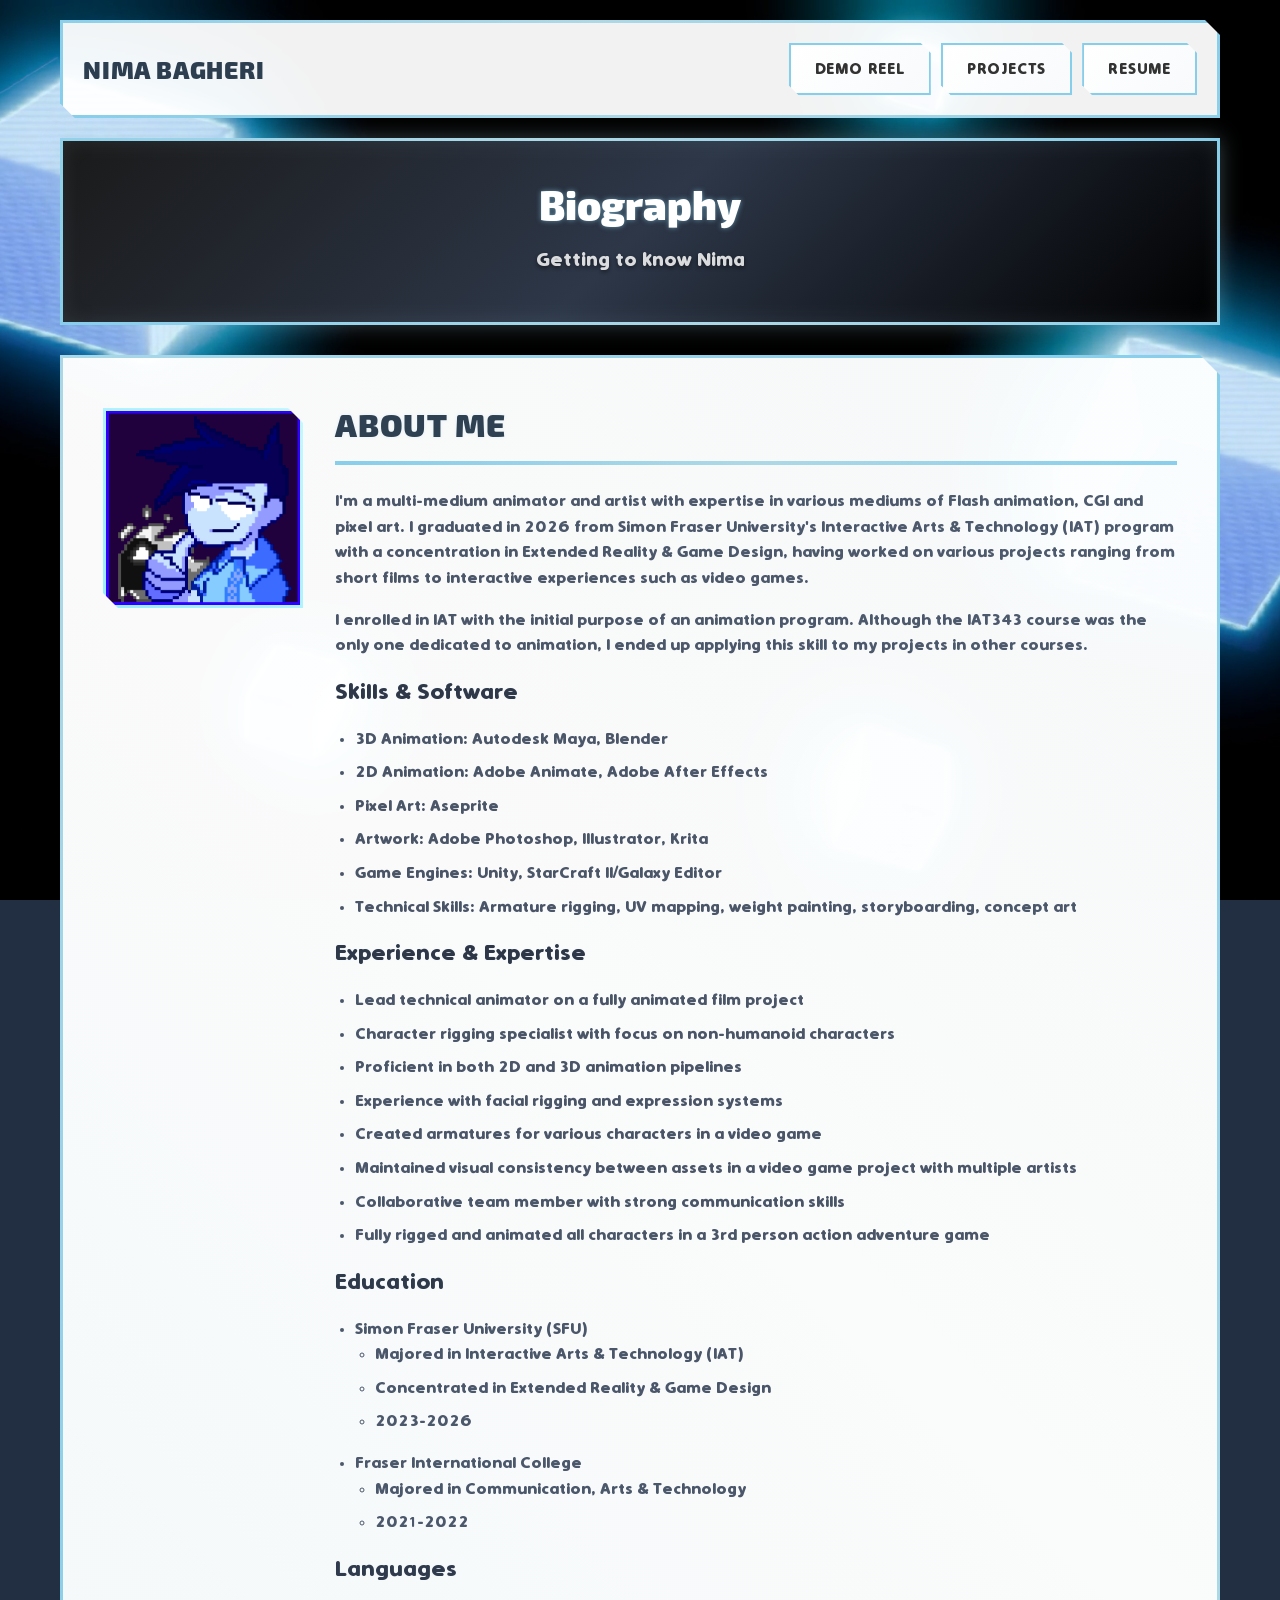
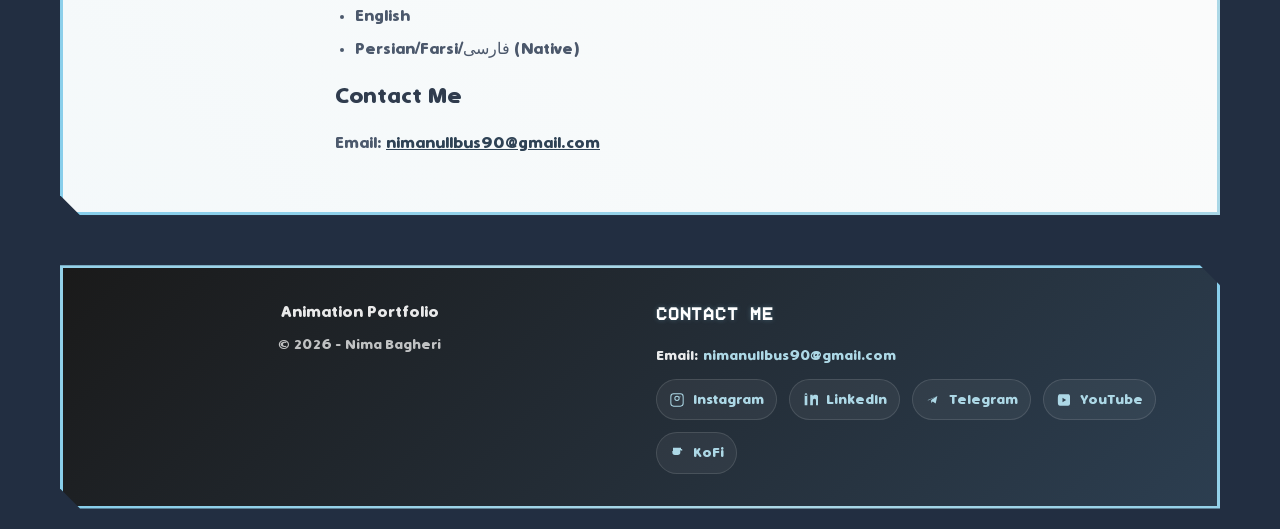
<file: bio.html>
<!DOCTYPE html>
<html lang="en">

<head>
    <meta charset="UTF-8">
    <meta name="viewport" content="width=device-width, initial-scale=1.0">
    <link href="css/main.css" rel="stylesheet">
    <title>Nima Bagheri - Bio</title>
</head>

<body>
    <nav class="swoop-in" aria-label="Main navigation">
        <a href="index.html" class="nav-brand">Nima Bagheri</a>
        <div class="nav-links">
            <a href="demo-reel.html" class="nav-link">Demo Reel</a>
            <a href="projects.html" class="nav-link">Projects</a>
            <a href="resume.html" class="nav-link">Resume</a>
        </div>
    </nav>

    <header class="swoop-in">
        <h1>Biography</h1>
        <p>Getting to know Nima</p>
    </header>

    <main>
        <section id="bio" class="swoop-in">
            <div class="bio-content">
                <img src="img/nimaImg.png" alt="Pixel portrait of Nima Bagheri" class="profile-img-large" width="200"
                    height="200">
                <div class="bio-text-full">
                    <h2>About Me</h2>
                    <p>I'm a multi-medium animator and artist with expertise in various mediums of Flash animation, CGI and pixel art. 
                        I graduated in 2026 from Simon Fraser University's Interactive Arts & Technology (IAT) program with a concentration 
                        in Extended Reality & Game Design, having worked on various projects ranging from short films to interactive experiences such as video games.</p>

                    <p>I enrolled in IAT with the initial purpose of an animation program. Although the IAT343 course was the only one dedicated to animation, 
                        I ended up applying this skill to my projects in other courses.</p>

                    <h3>Skills & Software</h3>
                    <ul>
                        <li><strong>3D Animation:</strong> Autodesk Maya, Blender</li>
                        <li><strong>2D Animation:</strong> Adobe Animate, Adobe After Effects</li>
                        <li><strong>Pixel Art:</strong> Aseprite</li>
                        <li><strong>Artwork:</strong> Adobe Photoshop, Illustrator, Krita</li>
                        <li><strong>Game Engines:</strong> Unity, StarCraft II/Galaxy Editor</li>
                        <li><strong>Technical Skills:</strong> Armature rigging, UV mapping, weight painting, storyboarding, concept art</li>
                    </ul>

                    <h3>Experience & Expertise</h3>
                    <ul>
                        <li>Lead technical animator on a fully animated film project</li>
                        <li>Character rigging specialist with focus on non-humanoid characters</li>
                        <li>Proficient in both 2D and 3D animation pipelines</li>
                        <li>Experience with facial rigging and expression systems</li>
                        <li>Created armatures for various characters in a video game</li>
                        <li>Maintained visual consistency between assets in a video game project with multiple artists</li>
                        <li>Collaborative team member with strong communication skills</li>
                        <li>Fully rigged and animated all characters in a 3rd person action adventure game</li>
                    </ul>

                    <h3>Education</h3>
                    <ul>
                        <li>
                            <strong>Simon Fraser University (SFU)</strong>
                            <ul>
                                <li>Majored in Interactive Arts & Technology (IAT)</li>
                                <li>Concentrated in Extended Reality & Game Design</li>
                                <li>2023-2026</li>
                            </ul>
                        </li>
                        <li><strong>Fraser International College</strong>
                            <ul>
                                <li>Majored in Communication, Arts & Technology</li>
                                <li>2021-2022</li>
                            </ul>
                        </li>
                    </ul>

                    <h3>Languages</h3>
                    <ul>
                        <li>English</li>
                        <li>Persian/Farsi/فارسی (Native)</li>
                    </ul>

                    <h3>Contact Me</h3>
                    <p>Email:
                        <a href="mailto:nimanullbus90@gmail.com"
                            aria-label="nimanullbus90@gmail.com - Send email to Nima Bagheri">nimanullbus90@gmail.com</a>
                    </p>
                </div>
            </div>
        </section>
    </main>

    <footer class="swoop-in">
        <div class="footer-content">
            <div class="footer-section">
                <p>Animation Portfolio</p>
                <p>&copy; 2026 - Nima Bagheri</p>
            </div>
            <div class="footer-section contact-info">
                <h4>Contact Me</h4>
                <p>Email:
                    <a href="mailto:nimanullbus90@gmail.com"
                        aria-label="nimanullbus90@gmail.com - Send email to Nima Bagheri">nimanullbus90@gmail.com</a>
                </p>
                <div class="social-links">
                    <a class="social-link" href="https://www.instagram.com/nima_null_alt/" target="_blank"
                        rel="noreferrer noopener" aria-label="Nima Bagheri on Instagram">
                        <svg viewBox="0 0 24 24" aria-hidden="true">
                            <path
                                d="M7 2h10a5 5 0 0 1 5 5v10a5 5 0 0 1-5 5H7a5 5 0 0 1-5-5V7a5 5 0 0 1 5-5zm0 1.5A3.5 3.5 0 0 0 3.5 7v10A3.5 3.5 0 0 0 7 20.5h10A3.5 3.5 0 0 0 20.5 17V7A3.5 3.5 0 0 0 17 3.5H7zm5 2A4 4 0 1 1 8 9.5 4 4 0 0 1 12 5.5zm0 1.5a2.5 2.5 0 1 0 0 5 2.5 2.5 0 0 0 0-5zm4.5-.5a.75.75 0 1 1 0 1.5.75.75 0 0 1 0-1.5z" />
                        </svg>
                        Instagram
                    </a>
                    <a class="social-link" href="https://www.linkedin.com/in/nima-bagheri-653015264" target="_blank"
                        rel="noreferrer noopener" aria-label="Nima Bagheri on LinkedIn">
                        <svg viewBox="0 0 24 24" aria-hidden="true">
                            <path
                                d="M4 4h4v16H4V4zm2-2a2 2 0 1 0 0 4 2 2 0 0 0 0-4zm6 2h4v2h.06c.56-1.06 1.94-2 3.94-2 4.2 0 5 2.76 5 6.34V20h-4v-6.5c0-1.55-.03-3.56-2.17-3.56-2.18 0-2.5 1.68-2.5 3.42V20h-4V4z" />
                        </svg>
                        LinkedIn
                    </a>
                    <a class="social-link" href="https://t.me/N16tm4r33" target="_blank" rel="noreferrer noopener"
                        aria-label="Nima Bagheri on Telegram">
                        <svg viewBox="0 0 24 24" aria-hidden="true">
                            <path d="M3.5 12.5l15-6.5-2.5 11.25-4.5-3.12-2.25 2.25v-4.5L18.5 6l-13 6.5z" />
                        </svg>
                        Telegram
                    </a>
                    <a class="social-link" href="https://www.youtube.com/@EmptyBox90" target="_blank"
                        rel="noreferrer noopener" aria-label="EmptyBox90 on YouTube">
                        <svg viewBox="0 0 24 24" aria-hidden="true">
                            <path
                                d="M21 6.25s-.22-1.5-.88-2.16C19.5 3.5 18.75 3.5 18.25 3.5H5.75c-.5 0-1.25 0-1.87.59C3.22 4.75 3 6.25 3 6.25S2.75 8 2.75 9.75v4.5C2.75 16 3 17.75 3 17.75s.22 1.5.88 2.16c.62.59 1.37.59 1.87.59h12.5c.5 0 1.25 0 1.87-.59.66-.66.88-2.16.88-2.16S21 16 21 14.25v-4.5C21 8 21 6.25 21 6.25zM9.75 15.5V8.5l5.5 3.5-5.5 3.5z" />
                        </svg>
                        YouTube
                    </a>
                    <a class="social-link" href="https://ko-fi.com/nimanull90" target="_blank" rel="noreferrer noopener"
                        aria-label="Nima Bagheri on KoFi">
                        <svg viewBox="0 0 24 24" aria-hidden="true">
                            <path
                                d="M6 4h12v2H6V4zm11 2h1.5a1.5 1.5 0 0 1 0 3H17v2a4 4 0 0 1-4 4H9a4 4 0 0 1-4-4V9H6V6h11zm0 3h1.5a.5.5 0 0 0 0-1H17v1z" />
                        </svg>
                        KoFi
                    </a>
                </div>
            </div>
        </div>
    </footer>
</body>

</html>
</file>
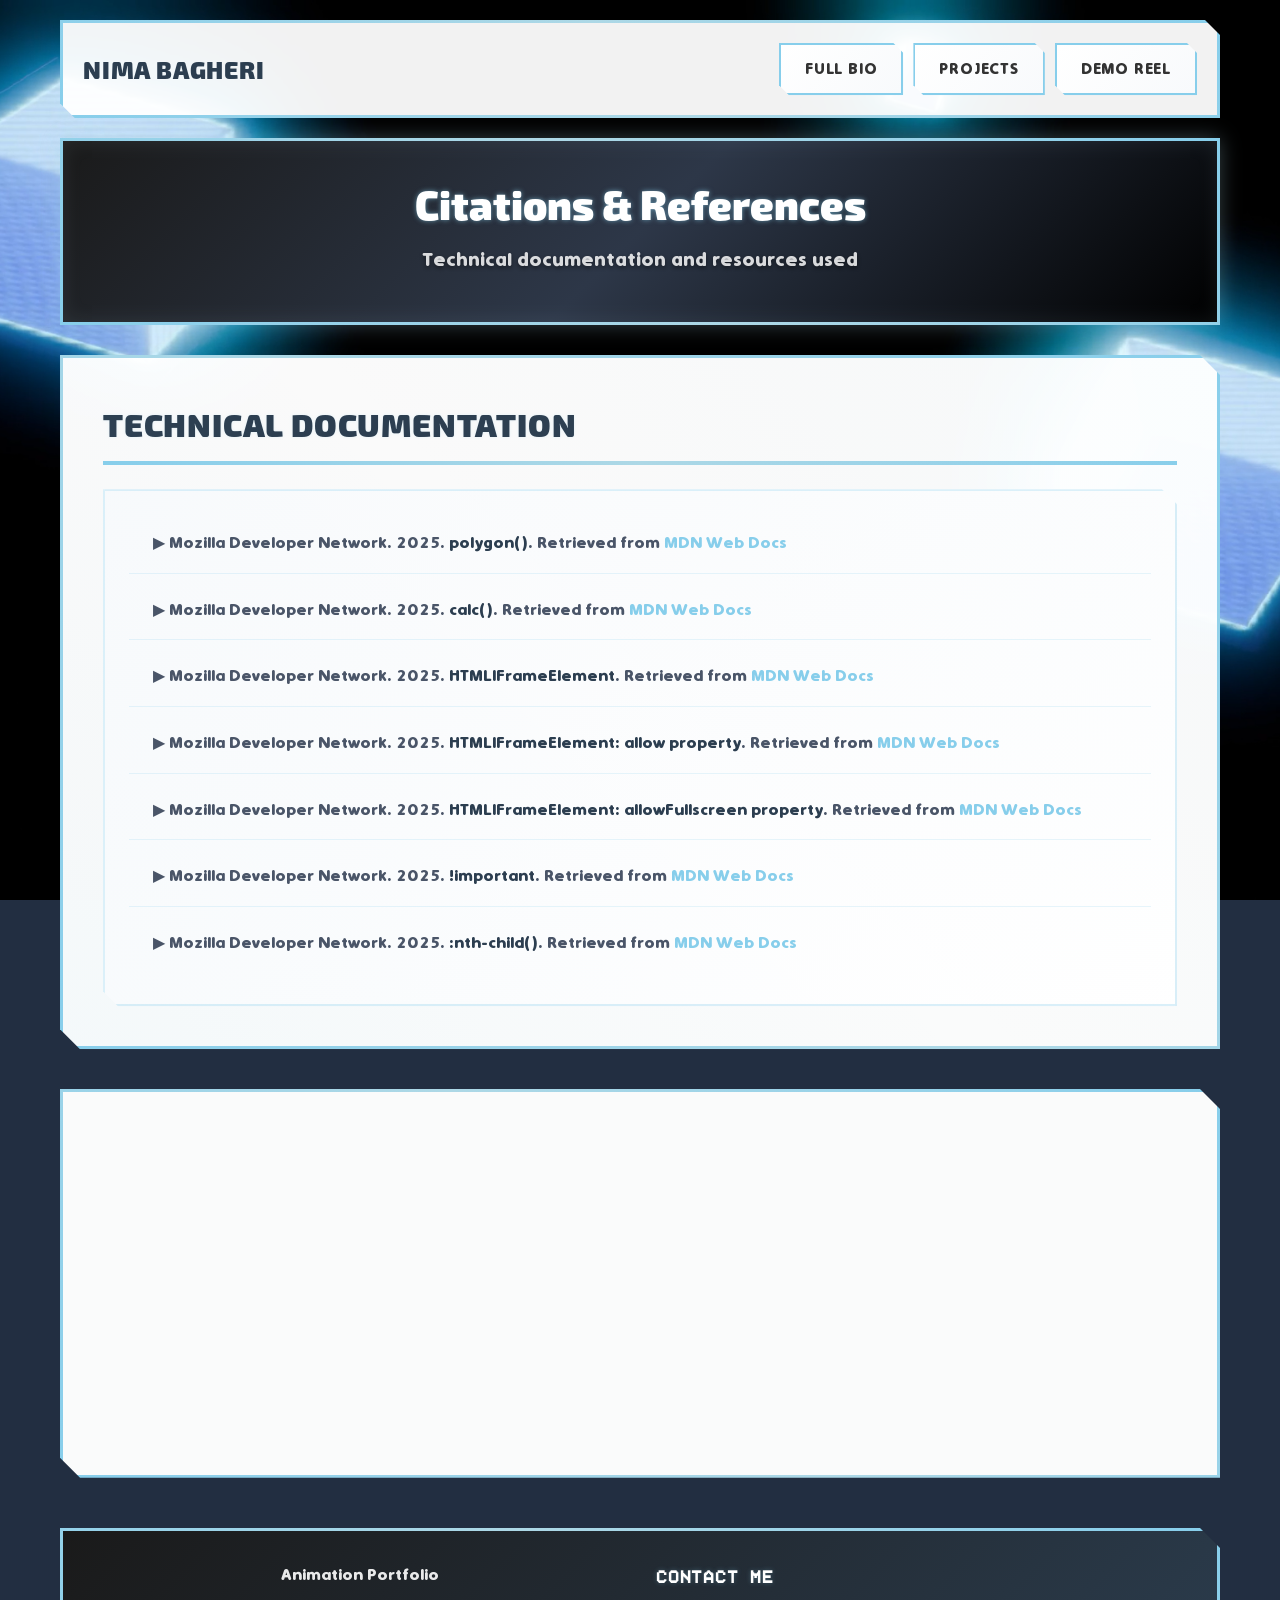
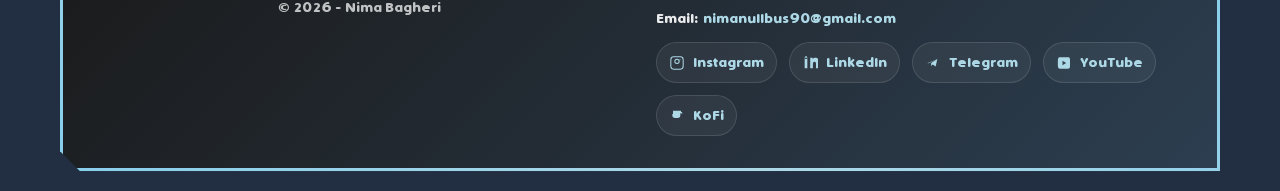
<file: citations.html>
<!DOCTYPE html>
<html lang="en">

<head>
    <meta charset="UTF-8">
    <meta name="viewport" content="width=device-width, initial-scale=1.0">
    <link href="css/main.css" rel="stylesheet">
    <title>Nima Bagheri - Citations</title>
</head>

<body>
    <nav class="swoop-in" aria-label="Main navigation">
        <a href="index.html" class="nav-brand">Nima Bagheri</a>
        <div class="nav-links">
            <a href="bio.html" class="nav-link">Full Bio</a>
            <a href="projects.html" class="nav-link">Projects</a>
            <a href="demo-reel.html" class="nav-link">Demo Reel</a>
        </div>
    </nav>

    <header class="swoop-in">
        <h1>Citations & References</h1>
        <p>Technical documentation and resources used</p>
    </header>

    <main>
        <section id="citations" class="swoop-in">
            <h2>Technical Documentation</h2>
            <div class="citations-content">
                <ul class="citations-list">
                    <li>▶ Mozilla Developer Network. 2025. <strong>polygon()</strong>. Retrieved from <a href="https://developer.mozilla.org/en-US/docs/Web/CSS/basic-shape/polygon" target="_blank" rel="noopener noreferrer">MDN Web Docs</a></li>
                    
                    <li>▶ Mozilla Developer Network. 2025. <strong>calc()</strong>. Retrieved from <a href="https://developer.mozilla.org/en-US/docs/Web/CSS/calc" target="_blank" rel="noopener noreferrer">MDN Web Docs</a></li>
                    
                    <li>▶ Mozilla Developer Network. 2025. <strong>HTMLIFrameElement</strong>. Retrieved from <a href="https://developer.mozilla.org/en-US/docs/Web/API/HTMLIFrameElement" target="_blank" rel="noopener noreferrer">MDN Web Docs</a></li>
                    
                    <li>▶ Mozilla Developer Network. 2025. <strong>HTMLIFrameElement: allow property</strong>. Retrieved from <a href="https://developer.mozilla.org/en-US/docs/Web/API/HTMLIFrameElement/allow" target="_blank" rel="noopener noreferrer">MDN Web Docs</a></li>
                    
                    <li>▶ Mozilla Developer Network. 2025. <strong>HTMLIFrameElement: allowFullscreen property</strong>. Retrieved from <a href="https://developer.mozilla.org/en-US/docs/Web/API/HTMLIFrameElement/allowFullscreen" target="_blank" rel="noopener noreferrer">MDN Web Docs</a></li>
                    <li>▶ Mozilla Developer Network. 2025. <strong>!important</strong>. Retrieved from <a href="https://developer.mozilla.org/en-US/docs/Web/CSS/important" target="_blank" rel="noopener noreferrer">MDN Web Docs</a></li>
                    <li>▶ Mozilla Developer Network. 2025. <strong>:nth-child()</strong>. Retrieved from <a href="https://developer.mozilla.org/en-US/docs/Web/CSS/:nth-child" target="_blank" rel="noopener noreferrer">MDN Web Docs</a></li>
                </ul>
            </div>
        </section>

        <section id="fonts-citations" class="swoop-in">
            <h3>Fonts</h3>
            <div class="citations-content">
                <ul class="citations-list">
                    <li>▶ VCR OSD MONO. 2015. <strong>VCR OSD Mono [Font]</strong>. Retrieved from <a href="https://www.dafont.com/vcr-osd-mono.font" target="_blank" rel="noopener noreferrer">DaFont</a></li>
                    
                    <li>▶ Exo 2. 2016. <strong>Exo 2 [Font]</strong>. Retrieved from <a href="https://www.dafont.com/exo-2.font" target="_blank" rel="noopener noreferrer">DaFont</a></li>
                    
                    <li>▶ Simply Rounded. 2014. <strong>Simply Rounded [Font]</strong>. Retrieved from <a href="https://www.dafont.com/simply-rounded.font" target="_blank" rel="noopener noreferrer">DaFont</a></li>
                </ul>
            </div>
        </section>
    </main>

    <footer class="swoop-in">
        <div class="footer-content">
            <div class="footer-section">
                <p>Animation Portfolio</p>
                <p>&copy; 2026 - Nima Bagheri</p>
            </div>
            <div class="footer-section contact-info">
                <h4>Contact Me</h4>
                <p>Email:
                    <a href="mailto:nimanullbus90@gmail.com" aria-label="nimanullbus90@gmail.com - Send email to Nima Bagheri">nimanullbus90@gmail.com</a>
                </p>
                <div class="social-links">
                    <a class="social-link" href="https://www.instagram.com/nima_null_alt/" target="_blank" rel="noreferrer noopener" aria-label="Nima Bagheri on Instagram">
                        <svg viewBox="0 0 24 24" aria-hidden="true"><path d="M7 2h10a5 5 0 0 1 5 5v10a5 5 0 0 1-5 5H7a5 5 0 0 1-5-5V7a5 5 0 0 1 5-5zm0 1.5A3.5 3.5 0 0 0 3.5 7v10A3.5 3.5 0 0 0 7 20.5h10A3.5 3.5 0 0 0 20.5 17V7A3.5 3.5 0 0 0 17 3.5H7zm5 2A4 4 0 1 1 8 9.5 4 4 0 0 1 12 5.5zm0 1.5a2.5 2.5 0 1 0 0 5 2.5 2.5 0 0 0 0-5zm4.5-.5a.75.75 0 1 1 0 1.5.75.75 0 0 1 0-1.5z"/></svg>
                        Instagram
                    </a>
                    <a class="social-link" href="https://www.linkedin.com/in/nima-bagheri-653015264" target="_blank" rel="noreferrer noopener" aria-label="Nima Bagheri on LinkedIn">
                        <svg viewBox="0 0 24 24" aria-hidden="true"><path d="M4 4h4v16H4V4zm2-2a2 2 0 1 0 0 4 2 2 0 0 0 0-4zm6 2h4v2h.06c.56-1.06 1.94-2 3.94-2 4.2 0 5 2.76 5 6.34V20h-4v-6.5c0-1.55-.03-3.56-2.17-3.56-2.18 0-2.5 1.68-2.5 3.42V20h-4V4z"/></svg>
                        LinkedIn
                    </a>
                    <a class="social-link" href="https://t.me/N16tm4r33" target="_blank" rel="noreferrer noopener" aria-label="Nima Bagheri on Telegram">
                        <svg viewBox="0 0 24 24" aria-hidden="true"><path d="M3.5 12.5l15-6.5-2.5 11.25-4.5-3.12-2.25 2.25v-4.5L18.5 6l-13 6.5z"/></svg>
                        Telegram
                    </a>
                    <a class="social-link" href="https://www.youtube.com/@EmptyBox90" target="_blank" rel="noreferrer noopener" aria-label="EmptyBox90 on YouTube">
                        <svg viewBox="0 0 24 24" aria-hidden="true"><path d="M21 6.25s-.22-1.5-.88-2.16C19.5 3.5 18.75 3.5 18.25 3.5H5.75c-.5 0-1.25 0-1.87.59C3.22 4.75 3 6.25 3 6.25S2.75 8 2.75 9.75v4.5C2.75 16 3 17.75 3 17.75s.22 1.5.88 2.16c.62.59 1.37.59 1.87.59h12.5c.5 0 1.25 0 1.87-.59.66-.66.88-2.16.88-2.16S21 16 21 14.25v-4.5C21 8 21 6.25 21 6.25zM9.75 15.5V8.5l5.5 3.5-5.5 3.5z"/></svg>
                        YouTube
                    </a>
                    <a class="social-link" href="https://ko-fi.com/nimanull90" target="_blank" rel="noreferrer noopener" aria-label="Nima Bagheri on KoFi">
                        <svg viewBox="0 0 24 24" aria-hidden="true"><path d="M6 4h12v2H6V4zm11 2h1.5a1.5 1.5 0 0 1 0 3H17v2a4 4 0 0 1-4 4H9a4 4 0 0 1-4-4V9H6V6h11zm0 3h1.5a.5.5 0 0 0 0-1H17v1z"/></svg>
                        KoFi
                    </a>
                </div>
            </div>
        </div>
    </footer>
</body>

</html>
</file>
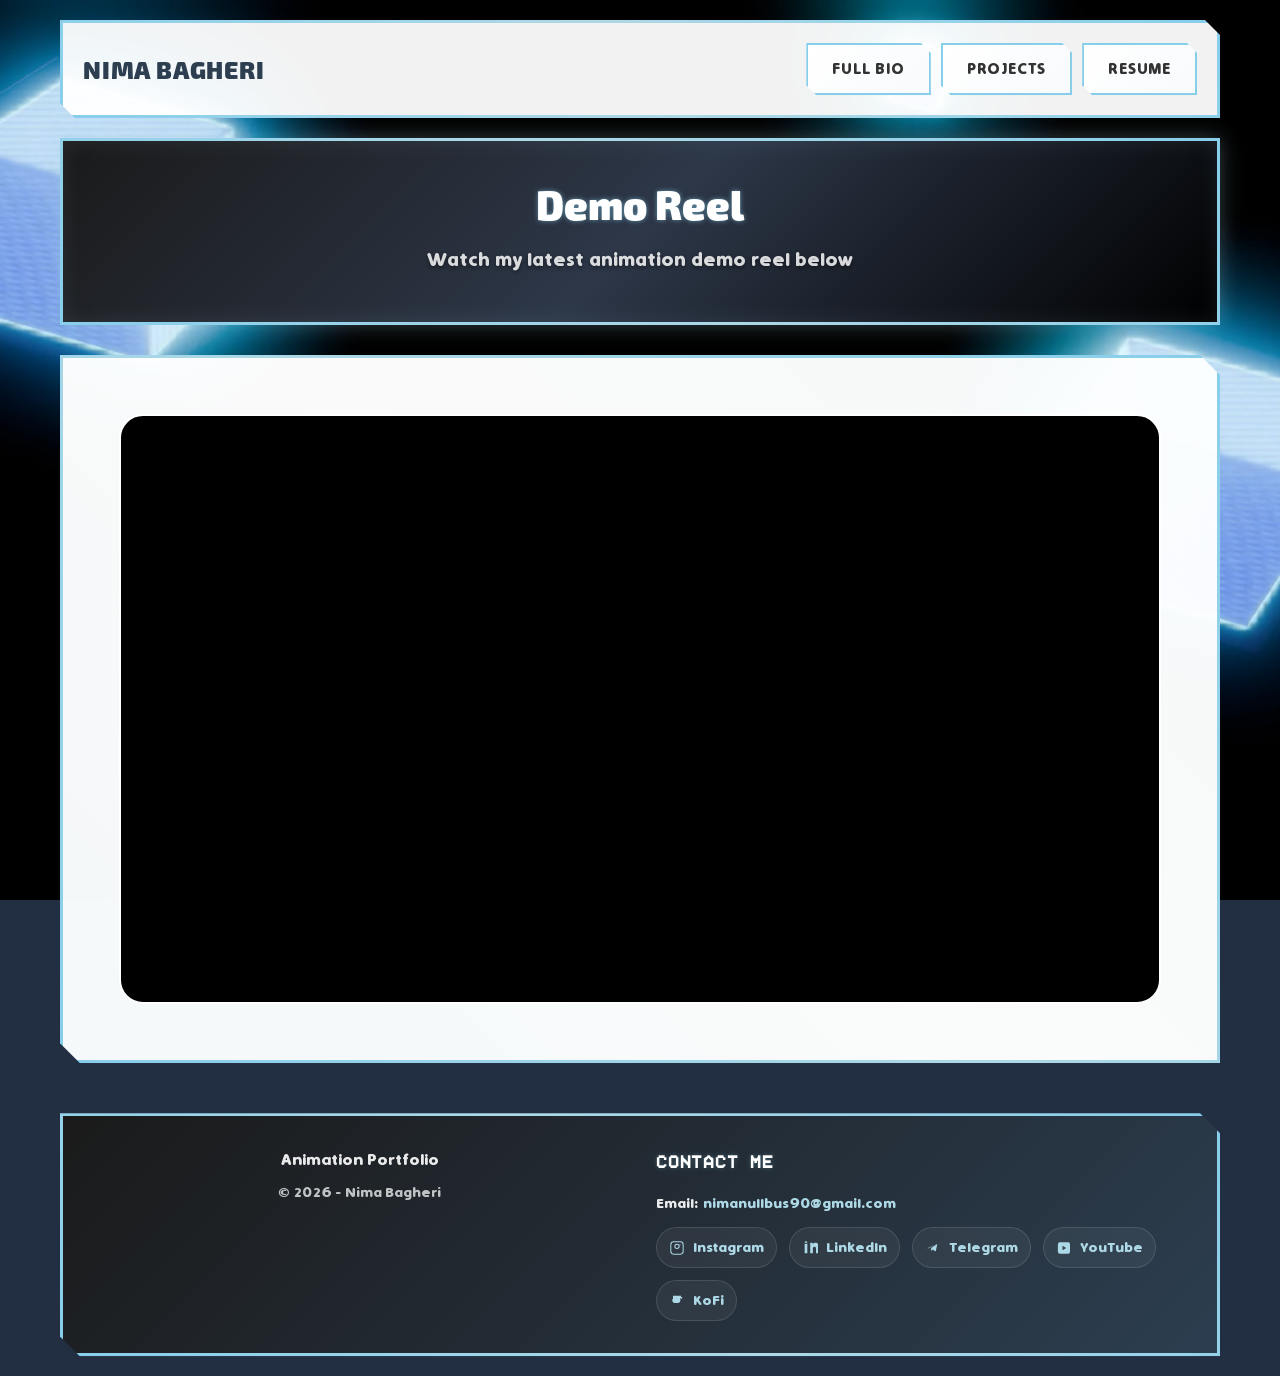
<file: demo-reel.html>
<!DOCTYPE html>
<html lang="en">
<head>
    <meta charset="UTF-8">
    <meta name="viewport" content="width=device-width, initial-scale=1.0">
    <link href="css/main.css" rel="stylesheet">
    <title>Nima Bagheri - Demo Reel</title>
</head>
<body>
    <nav class="swoop-in" aria-label="Main navigation">
        <a href="index.html" class="nav-brand">Nima Bagheri</a>
        <div class="nav-links">
            <a href="bio.html" class="nav-link">Full Bio</a>
            <a href="projects.html" class="nav-link">Projects</a>
            <a href="resume.html" class="nav-link">Resume</a>
        </div>
    </nav>

    <header class="swoop-in">
        <h1>Demo Reel</h1>
        <p>Watch my latest animation demo reel below</p>
    </header>

    <main>
        <section id="demo-reel-viewer" class="swoop-in">
            <div class="video-embed-wrapper" style="max-width:1100px; width:100%; margin:0 auto; padding:1rem;">
                <div style="border:2px solid #fff; border-radius:24px; overflow:hidden; background:#000; position:relative; padding-top:56.25%;">
                    <iframe src="https://www.youtube.com/embed/va5p0ESxo9Q" title="Nima Bagheri demo reel" frameborder="0" allow="accelerometer; autoplay; clipboard-write; encrypted-media; gyroscope; picture-in-picture" allowfullscreen style="position:absolute; top:0; left:0; width:100%; height:100%;"></iframe>
                </div>
            </div>
        </section>
    </main>

    <footer class="swoop-in">
        <div class="footer-content">
            <div class="footer-section">
                <p>Animation Portfolio</p>
                <p>&copy; 2026 - Nima Bagheri</p>
            </div>
            <div class="footer-section contact-info">
                <h4>Contact Me</h4>
                <p>Email:
                    <a href="mailto:nimanullbus90@gmail.com"
                        aria-label="nimanullbus90@gmail.com - Send email to Nima Bagheri">nimanullbus90@gmail.com</a>
                </p>
                <div class="social-links">
                    <a class="social-link" href="https://www.instagram.com/nima_null_alt/" target="_blank"
                        rel="noreferrer noopener" aria-label="Nima Bagheri on Instagram">
                        <svg viewBox="0 0 24 24" aria-hidden="true">
                            <path
                                d="M7 2h10a5 5 0 0 1 5 5v10a5 5 0 0 1-5 5H7a5 5 0 0 1-5-5V7a5 5 0 0 1 5-5zm0 1.5A3.5 3.5 0 0 0 3.5 7v10A3.5 3.5 0 0 0 7 20.5h10A3.5 3.5 0 0 0 20.5 17V7A3.5 3.5 0 0 0 17 3.5H7zm5 2A4 4 0 1 1 8 9.5 4 4 0 0 1 12 5.5zm0 1.5a2.5 2.5 0 1 0 0 5 2.5 2.5 0 0 0 0-5zm4.5-.5a.75.75 0 1 1 0 1.5.75.75 0 0 1 0-1.5z" />
                        </svg>
                        Instagram
                    </a>
                    <a class="social-link" href="https://www.linkedin.com/in/nima-bagheri-653015264" target="_blank"
                        rel="noreferrer noopener" aria-label="Nima Bagheri on LinkedIn">
                        <svg viewBox="0 0 24 24" aria-hidden="true">
                            <path
                                d="M4 4h4v16H4V4zm2-2a2 2 0 1 0 0 4 2 2 0 0 0 0-4zm6 2h4v2h.06c.56-1.06 1.94-2 3.94-2 4.2 0 5 2.76 5 6.34V20h-4v-6.5c0-1.55-.03-3.56-2.17-3.56-2.18 0-2.5 1.68-2.5 3.42V20h-4V4z" />
                        </svg>
                        LinkedIn
                    </a>
                    <a class="social-link" href="https://t.me/N16tm4r33" target="_blank" rel="noreferrer noopener"
                        aria-label="Nima Bagheri on Telegram">
                        <svg viewBox="0 0 24 24" aria-hidden="true">
                            <path d="M3.5 12.5l15-6.5-2.5 11.25-4.5-3.12-2.25 2.25v-4.5L18.5 6l-13 6.5z" />
                        </svg>
                        Telegram
                    </a>
                    <a class="social-link" href="https://www.youtube.com/@EmptyBox90" target="_blank"
                        rel="noreferrer noopener" aria-label="EmptyBox90 on YouTube">
                        <svg viewBox="0 0 24 24" aria-hidden="true">
                            <path
                                d="M21 6.25s-.22-1.5-.88-2.16C19.5 3.5 18.75 3.5 18.25 3.5H5.75c-.5 0-1.25 0-1.87.59C3.22 4.75 3 6.25 3 6.25S2.75 8 2.75 9.75v4.5C2.75 16 3 17.75 3 17.75s.22 1.5.88 2.16c.62.59 1.37.59 1.87.59h12.5c.5 0 1.25 0 1.87-.59.66-.66.88-2.16.88-2.16S21 16 21 14.25v-4.5C21 8 21 6.25 21 6.25zM9.75 15.5V8.5l5.5 3.5-5.5 3.5z" />
                        </svg>
                        YouTube
                    </a>
                    <a class="social-link" href="https://ko-fi.com/nimanull90" target="_blank" rel="noreferrer noopener"
                        aria-label="Nima Bagheri on KoFi">
                        <svg viewBox="0 0 24 24" aria-hidden="true">
                            <path
                                d="M6 4h12v2H6V4zm11 2h1.5a1.5 1.5 0 0 1 0 3H17v2a4 4 0 0 1-4 4H9a4 4 0 0 1-4-4V9H6V6h11zm0 3h1.5a.5.5 0 0 0 0-1H17v1z" />
                        </svg>
                        KoFi
                    </a>
                </div>
            </div>
        </div>
    </footer>
</body>
</html>
</file>
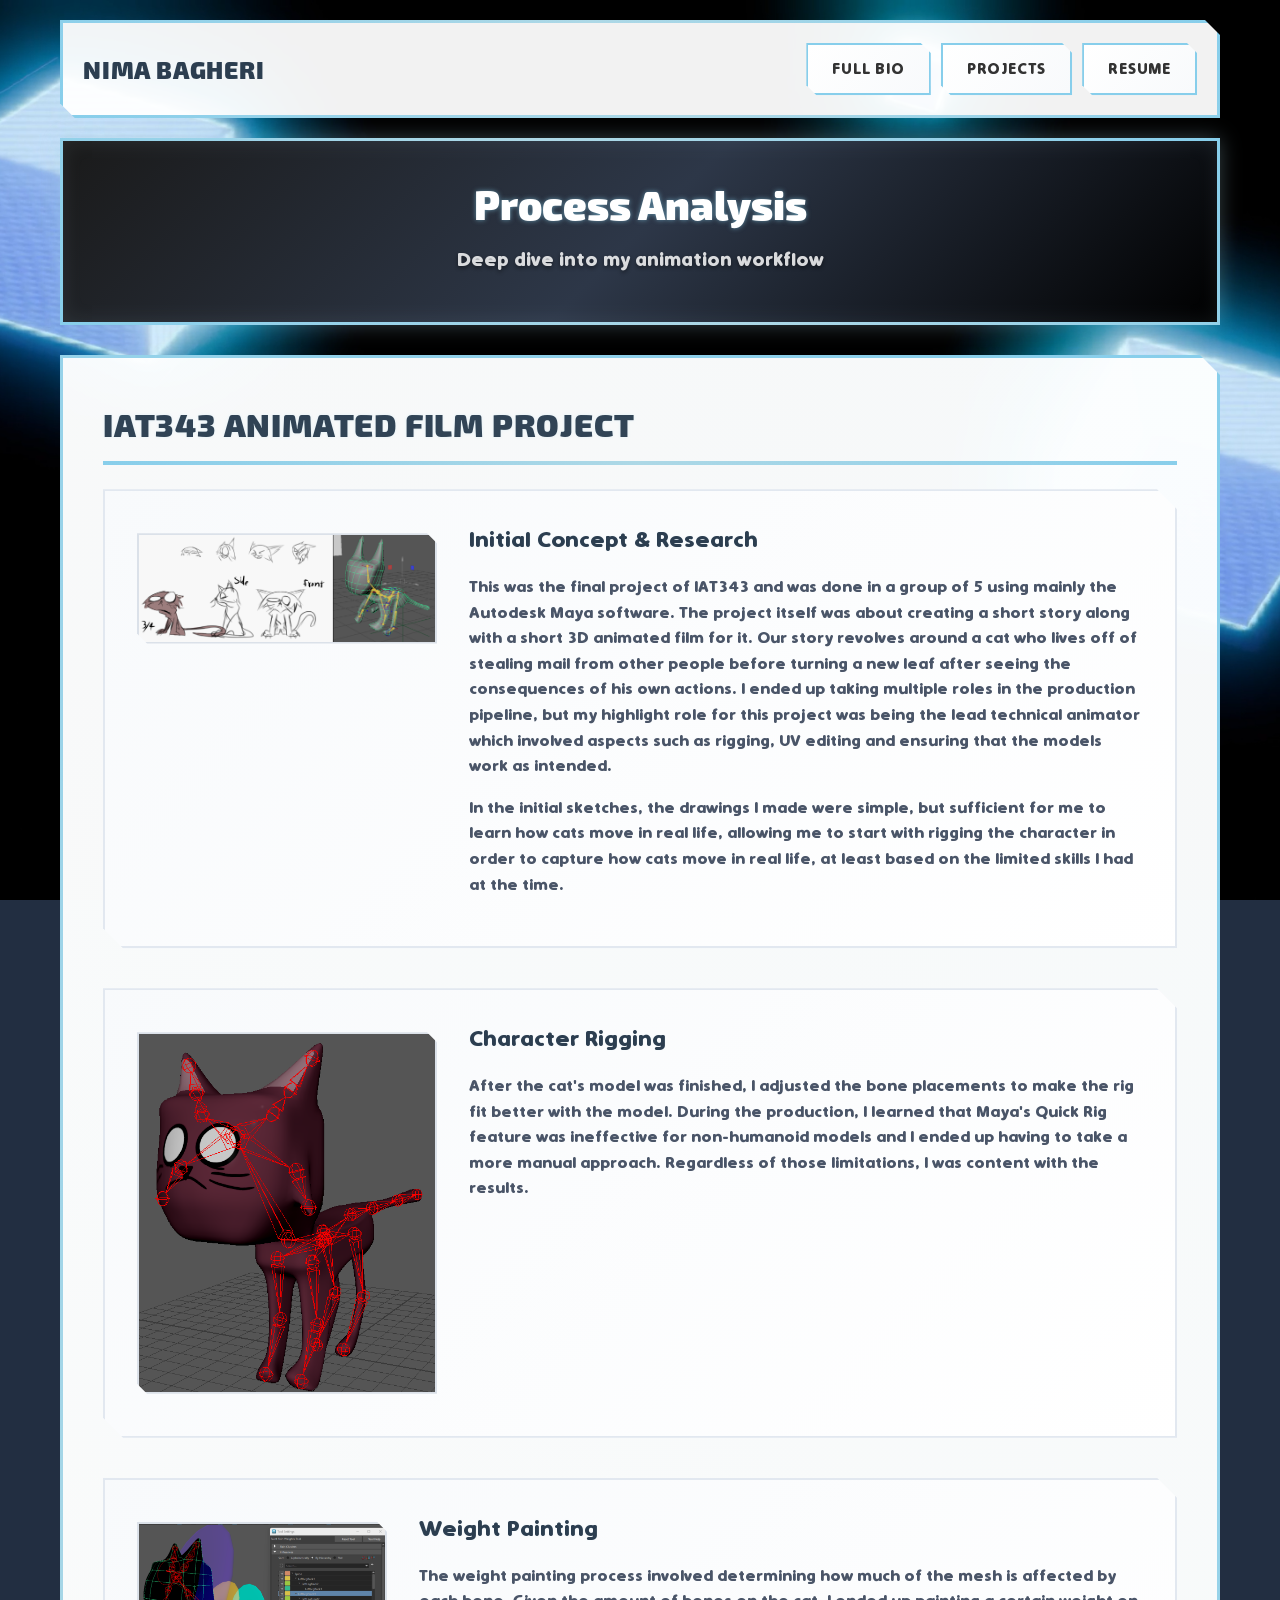
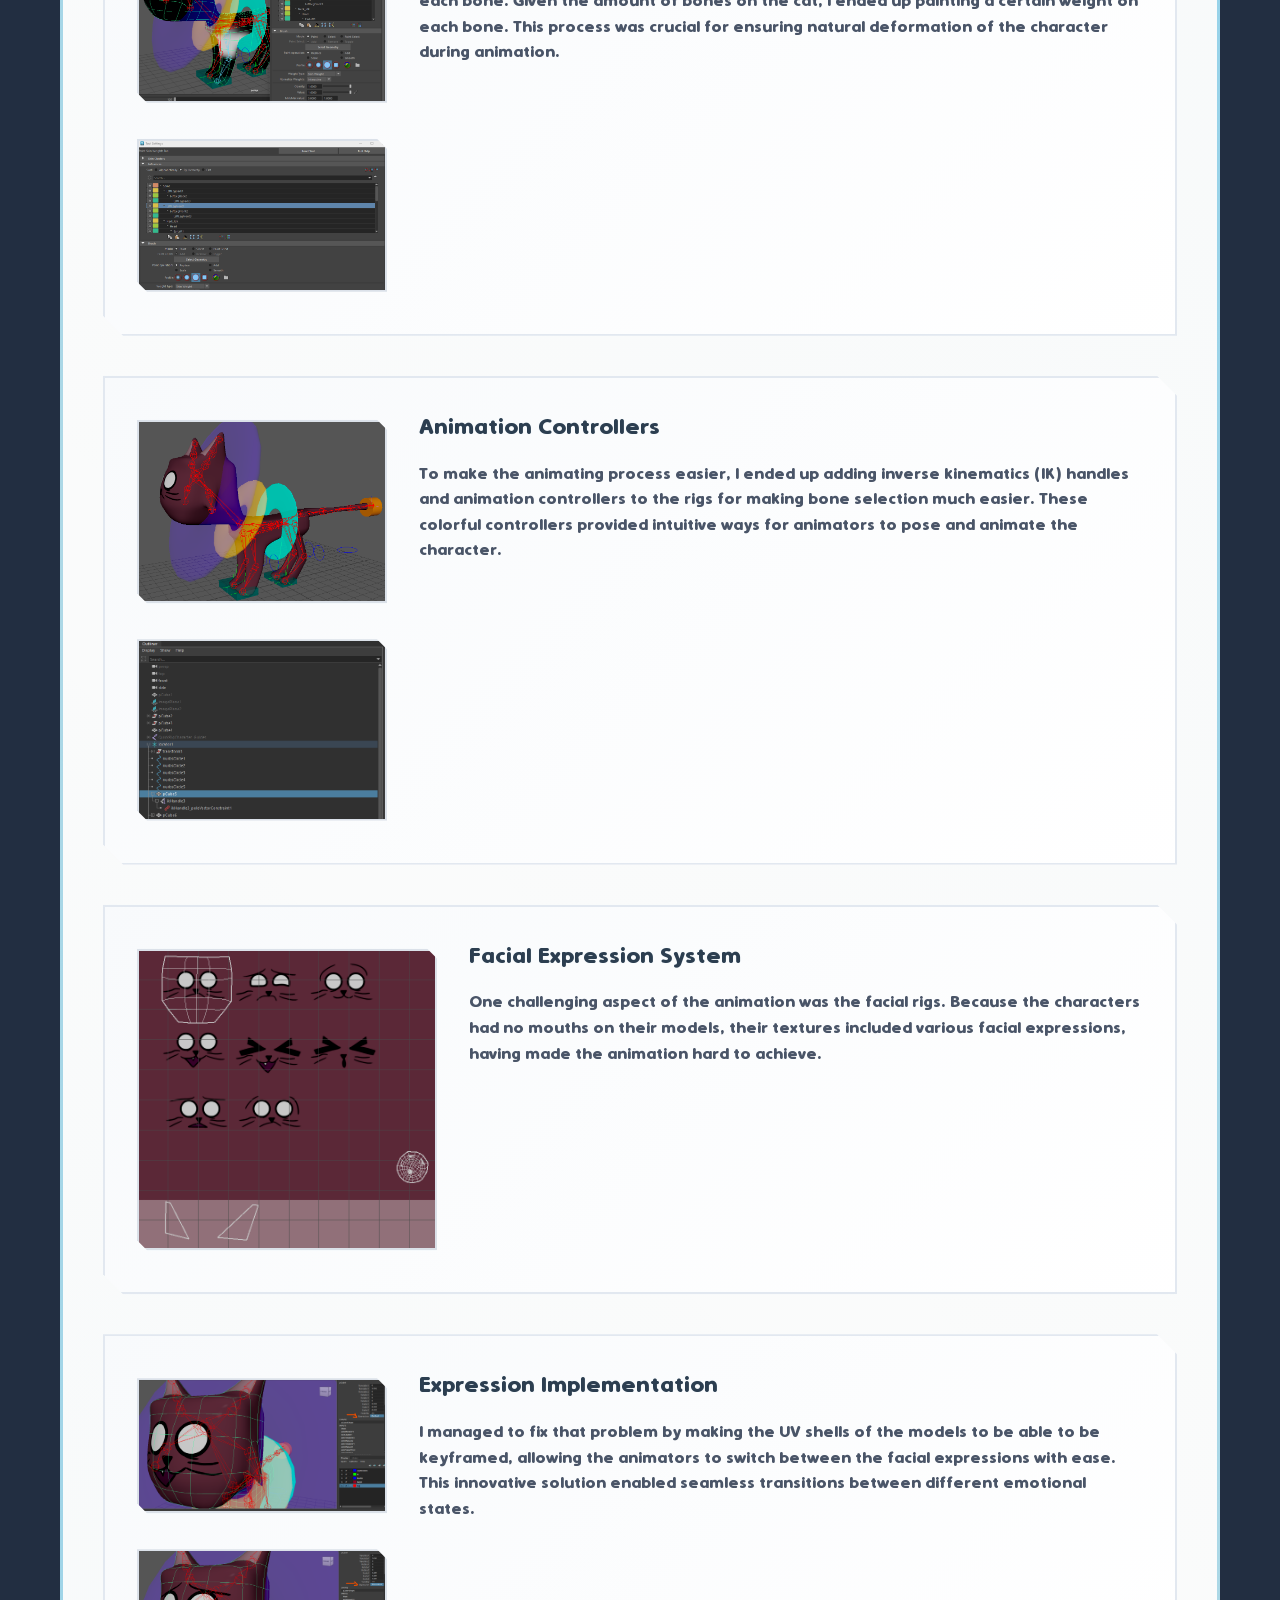
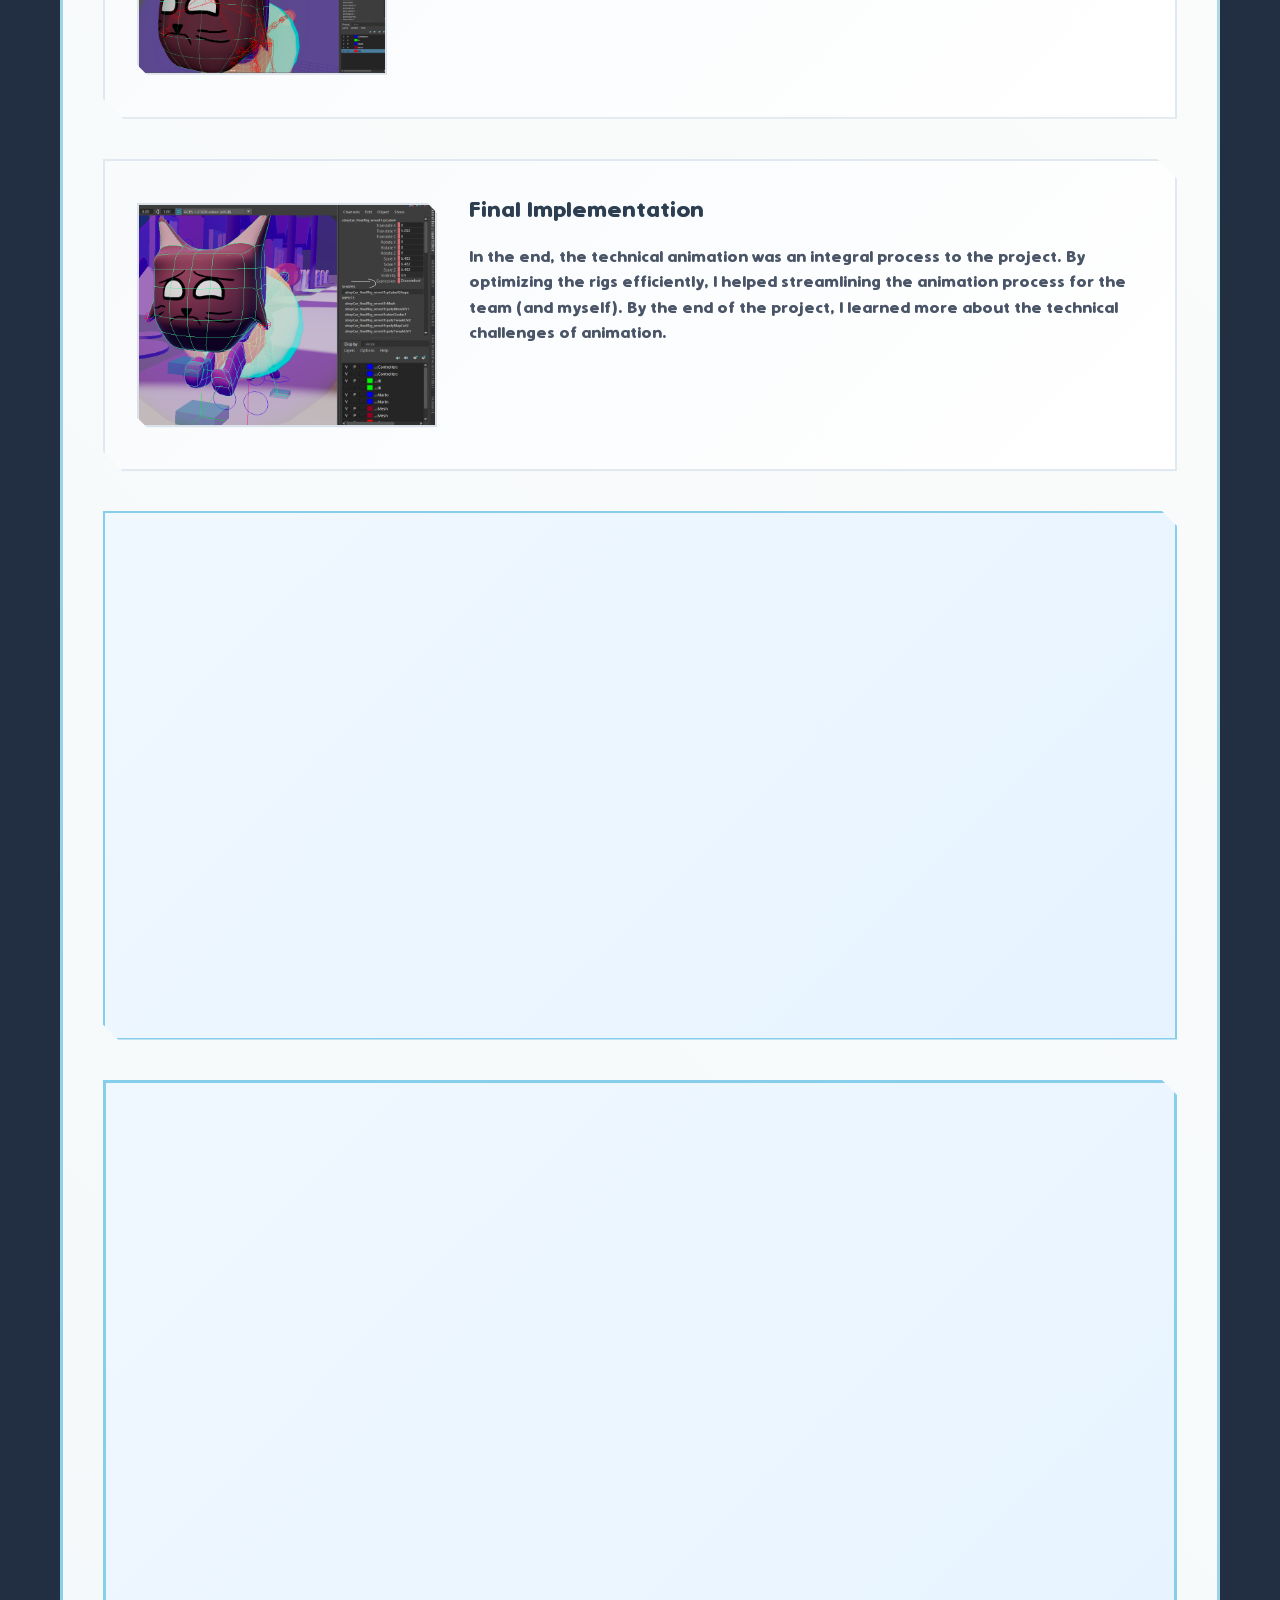
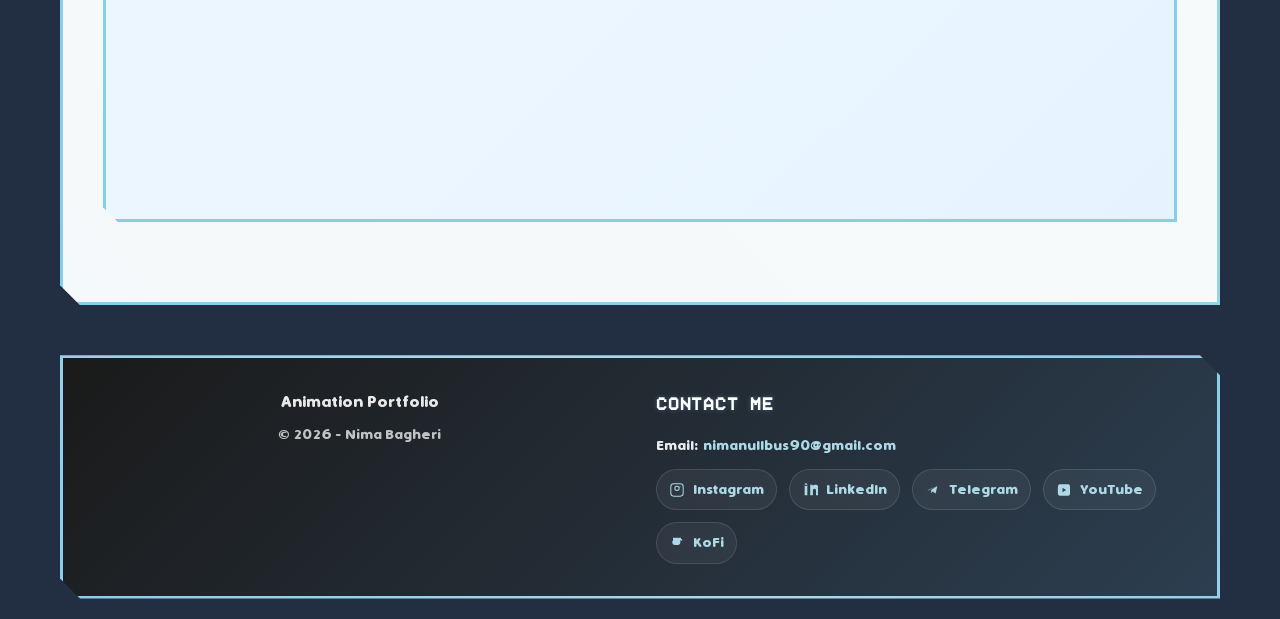
<file: process-analysis.html>
<!DOCTYPE html>
<html lang="en">

<head>
    <meta charset="UTF-8">
    <meta name="viewport" content="width=device-width, initial-scale=1.0">
    <link href="css/main.css" rel="stylesheet">
    <title>Nima Bagheri - Process Analysis</title>
</head>

<body>
    <nav class="swoop-in" aria-label="Main navigation">
        <a href="index.html" class="nav-brand">Nima Bagheri</a>
        <div class="nav-links">
            <a href="bio.html" class="nav-link">Full Bio</a>
            <a href="projects.html" class="nav-link">Projects</a>
            <a href="resume.html" class="nav-link">Resume</a>
        </div>
    </nav>

    <header class="swoop-in">
        <h1>Process Analysis</h1>
        <p>Deep dive into my animation workflow</p>
    </header>

    <main>
        <section id="process-analysis" class="swoop-in">
            <h2>IAT343 Animated Film Project</h2>

            <div class="process-step">
                <img src="img/sketchToStartModel.png" alt="Sketch of a cat and a greyed out cat model"
                    class="process-image" width="300" height="200">
                <div class="process-text">
                    <h3>Initial Concept & Research</h3>
                    <p>This was the final project of IAT343 and was done in a group of 5 using mainly the Autodesk Maya
                        software. The project itself was about creating a short story along with a short 3D animated
                        film for it. Our story revolves around a cat who lives off of stealing mail from other people
                        before turning a new leaf after seeing the consequences of his own actions. I ended up taking
                        multiple roles in the production pipeline, but my highlight role for this project was being the
                        lead technical animator which involved aspects such as rigging, UV editing and ensuring that the
                        models work as intended.</p>

                    <p>In the initial sketches, the drawings I made were simple, but sufficient for me to learn how cats
                        move in real life, allowing me to start with rigging the character in order to capture how cats
                        move in real life, at least based on the limited skills I had at the time.</p>
                </div>
            </div>

            <div class="process-step">
                <img src="img/catSkeleton.png" alt="Cat model with red rig skeletons" class="process-image" width="300"
                    height="250">
                <div class="process-text">
                    <h3>Character Rigging</h3>
                    <p>After the cat's model was finished, I adjusted the bone placements to make the rig fit better
                        with the model. During the production, I learned that Maya's Quick Rig feature was ineffective
                        for non-humanoid models and I ended up having to take a more manual approach. Regardless of
                        those limitations, I was content with the results.</p>
                </div>
            </div>

            <div class="process-step">
                <div class="dual-images">
                    <img src="img/catWeightPaint.png" alt="Cat model with weight painting interface"
                        class="process-image" width="300" height="220">
                    <img src="img/weightPainting_UI.png" alt="weight painting interface with bone options"
                        class="process-image" width="250" height="190">
                </div>
                <div class="process-text">
                    <h3>Weight Painting</h3>
                    <p>The weight painting process involved determining how much of the mesh is affected by each bone.
                        Given the amount of bones on the cat, I ended up painting a certain weight on each bone. This
                        process was crucial for ensuring natural deformation of the character during animation.</p>
                </div>
            </div>

            <div class="process-step">
                <div class="dual-images">
                    <img src="img/catRigControllers.png" alt="Cat model with rig controllers of colorful shapes"
                        class="process-image" width="300" height="200">
                    <img src="img/layerInterface.png" alt="Maya interface with layers and rig controllers"
                        class="process-image" width="250" height="180">
                </div>
                <div class="process-text">
                    <h3>Animation Controllers</h3>
                    <p>To make the animating process easier, I ended up adding inverse kinematics (IK) handles and
                        animation controllers to the rigs for making bone selection much easier. These colorful
                        controllers provided intuitive ways for animators to pose and animate the character.</p>
                </div>
            </div>

            <div class="process-step">
                <img src="img/catTextureUv.png" alt="A Burgundy UV map with multiple expressions and UV shells on top"
                    class="process-image" width="300" height="240">
                <div class="process-text">
                    <h3>Facial Expression System</h3>
                    <p>One challenging aspect of the animation was the facial rigs. Because the characters had no mouths
                        on their models, their textures included various facial expressions, having made the animation
                        hard to achieve.</p>
                </div>
            </div>

            <div class="process-step">
                <div class="dual-images">
                    <img src="img/catExpressionTest_1.png" alt="Cat happy expression with control panel"
                        class="process-image" width="250" height="180">
                    <img src="img/catExpressionTest_2.png" alt="Cat sad expression with control panel"
                        class="process-image" width="250" height="180">
                </div>
                <div class="process-text">
                    <h3>Expression Implementation</h3>
                    <p>I managed to fix that problem by making the UV shells of the models to be able to be keyframed,
                        allowing the animators to switch between the facial expressions with ease. This innovative
                        solution enabled seamless transitions between different emotional states.</p>
                </div>
            </div>

            <div class="process-step">
                <img src="img/catControlRig.png" alt="Cat model with control rig in the scene" class="process-image"
                    width="300" height="220">
                <div class="process-text">
                    <h3>Final Implementation</h3>
                    <p>In the end, the technical animation was an integral process to the project. By optimizing the
                        rigs efficiently, I helped streamlining the animation process for the team (and myself). By the
                        end of the project, I learned more about the technical challenges of animation.</p>
                </div>
            </div>

            <section class="supporting-artifacts">
                <h3>Supporting Artifacts</h3>
                <ul>
                    <li>▶ Character rigging with wireframe controls and bone structure</li>
                    <li>▶ Final 3D cat character model and poses</li>
                    <li>▶ Weight painting interface and bone influence mapping</li>
                    <li>▶ Character expression sheets and texture variations</li>
                    <li>▶ Initial character sketches and design development</li>
                    <li>▶ Helped the team by providing a straightforward method of texture swapping</li>
                    <li>▶ IK handles and animation controller setup</li>
                    <li>▶ Complete scene with rigged character in environment</li>
                </ul>
            </section>

            <section class="final-video">
                <h3>Final Animated Film</h3>
                <p>Here is the complete animated film that resulted from this technical animation process:</p>
                <div class="video-container">
                    <iframe src="https://www.youtube.com/embed/Cfbf0Lvq6Bo"
                        title="IAT343 Final Animated Film - Cat Animation Project by Nima Bagheri"
                        allow="accelerometer; autoplay; clipboard-write; encrypted-media; gyroscope; picture-in-picture; web-share"
                        allowfullscreen
                        aria-label="Watch the final animated film created through this technical animation process">
                    </iframe>
                </div>
            </section>
        </section>
    </main>

    <footer class="swoop-in">
        <div class="footer-content">
            <div class="footer-section">
                <p>Animation Portfolio</p>
                <p>&copy; 2026 - Nima Bagheri</p>
            </div>
            <div class="footer-section contact-info">
                <h4>Contact Me</h4>
                <p>Email:
                    <a href="mailto:nimanullbus90@gmail.com"
                        aria-label="nimanullbus90@gmail.com - Send email to Nima Bagheri">nimanullbus90@gmail.com</a>
                </p>
                <div class="social-links">
                    <a class="social-link" href="https://www.instagram.com/nima_null_alt/" target="_blank" rel="noreferrer noopener" aria-label="Nima Bagheri on Instagram">
                        <svg viewBox="0 0 24 24" aria-hidden="true"><path d="M7 2h10a5 5 0 0 1 5 5v10a5 5 0 0 1-5 5H7a5 5 0 0 1-5-5V7a5 5 0 0 1 5-5zm0 1.5A3.5 3.5 0 0 0 3.5 7v10A3.5 3.5 0 0 0 7 20.5h10A3.5 3.5 0 0 0 20.5 17V7A3.5 3.5 0 0 0 17 3.5H7zm5 2A4 4 0 1 1 8 9.5 4 4 0 0 1 12 5.5zm0 1.5a2.5 2.5 0 1 0 0 5 2.5 2.5 0 0 0 0-5zm4.5-.5a.75.75 0 1 1 0 1.5.75.75 0 0 1 0-1.5z"/></svg>
                        Instagram
                    </a>
                    <a class="social-link" href="https://www.linkedin.com/in/nima-bagheri-653015264" target="_blank" rel="noreferrer noopener" aria-label="Nima Bagheri on LinkedIn">
                        <svg viewBox="0 0 24 24" aria-hidden="true"><path d="M4 4h4v16H4V4zm2-2a2 2 0 1 0 0 4 2 2 0 0 0 0-4zm6 2h4v2h.06c.56-1.06 1.94-2 3.94-2 4.2 0 5 2.76 5 6.34V20h-4v-6.5c0-1.55-.03-3.56-2.17-3.56-2.18 0-2.5 1.68-2.5 3.42V20h-4V4z"/></svg>
                        LinkedIn
                    </a>
                    <a class="social-link" href="https://t.me/N16tm4r33" target="_blank" rel="noreferrer noopener" aria-label="Nima Bagheri on Telegram">
                        <svg viewBox="0 0 24 24" aria-hidden="true"><path d="M3.5 12.5l15-6.5-2.5 11.25-4.5-3.12-2.25 2.25v-4.5L18.5 6l-13 6.5z"/></svg>
                        Telegram
                    </a>
                    <a class="social-link" href="https://www.youtube.com/@EmptyBox90" target="_blank" rel="noreferrer noopener" aria-label="EmptyBox90 on YouTube">
                        <svg viewBox="0 0 24 24" aria-hidden="true"><path d="M21 6.25s-.22-1.5-.88-2.16C19.5 3.5 18.75 3.5 18.25 3.5H5.75c-.5 0-1.25 0-1.87.59C3.22 4.75 3 6.25 3 6.25S2.75 8 2.75 9.75v4.5C2.75 16 3 17.75 3 17.75s.22 1.5.88 2.16c.62.59 1.37.59 1.87.59h12.5c.5 0 1.25 0 1.87-.59.66-.66.88-2.16.88-2.16S21 16 21 14.25v-4.5C21 8 21 6.25 21 6.25zM9.75 15.5V8.5l5.5 3.5-5.5 3.5z"/></svg>
                        YouTube
                    </a>
                    <a class="social-link" href="https://ko-fi.com/nimanull90" target="_blank" rel="noreferrer noopener" aria-label="Nima Bagheri on KoFi">
                        <svg viewBox="0 0 24 24" aria-hidden="true"><path d="M6 4h12v2H6V4zm11 2h1.5a1.5 1.5 0 0 1 0 3H17v2a4 4 0 0 1-4 4H9a4 4 0 0 1-4-4V9H6V6h11zm0 3h1.5a.5.5 0 0 0 0-1H17v1z"/></svg>
                        KoFi
                    </a>
                </div>
            </div>
        </div>
    </footer>
</body>

</html>
</file>
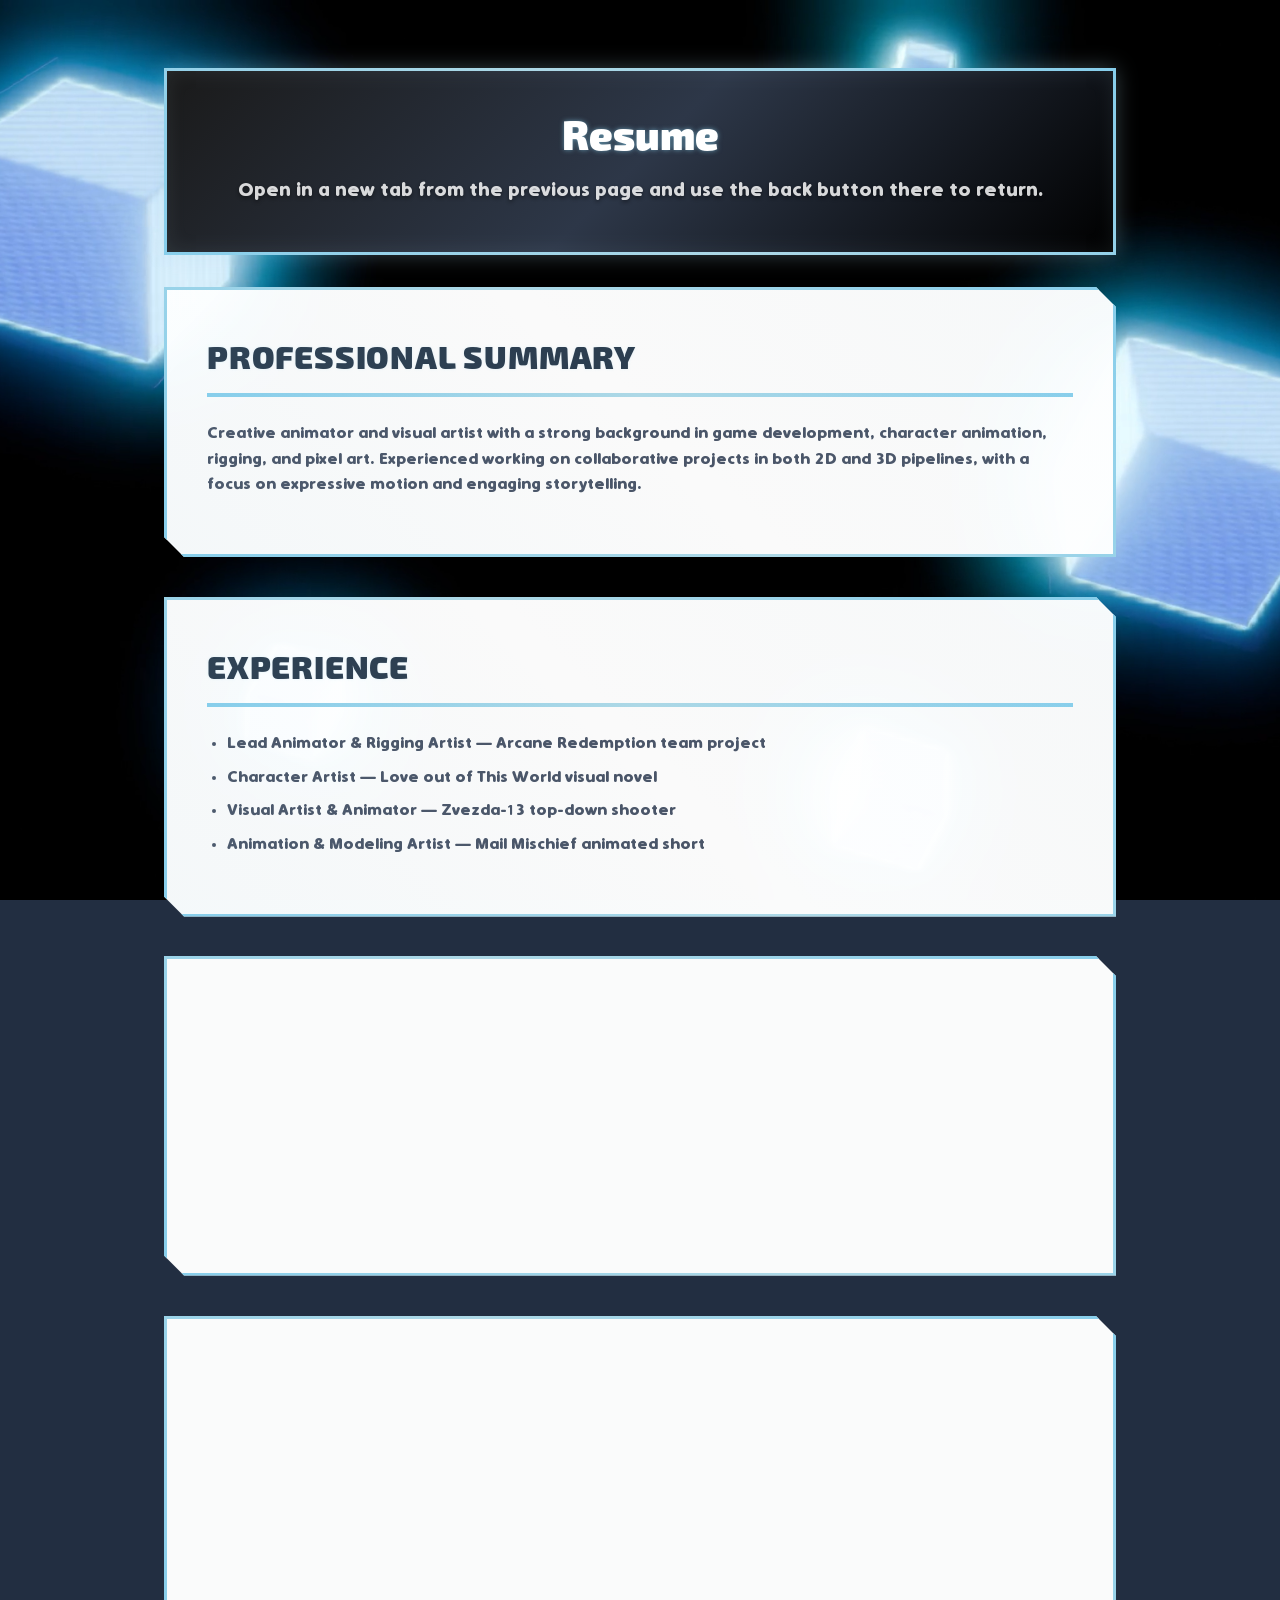
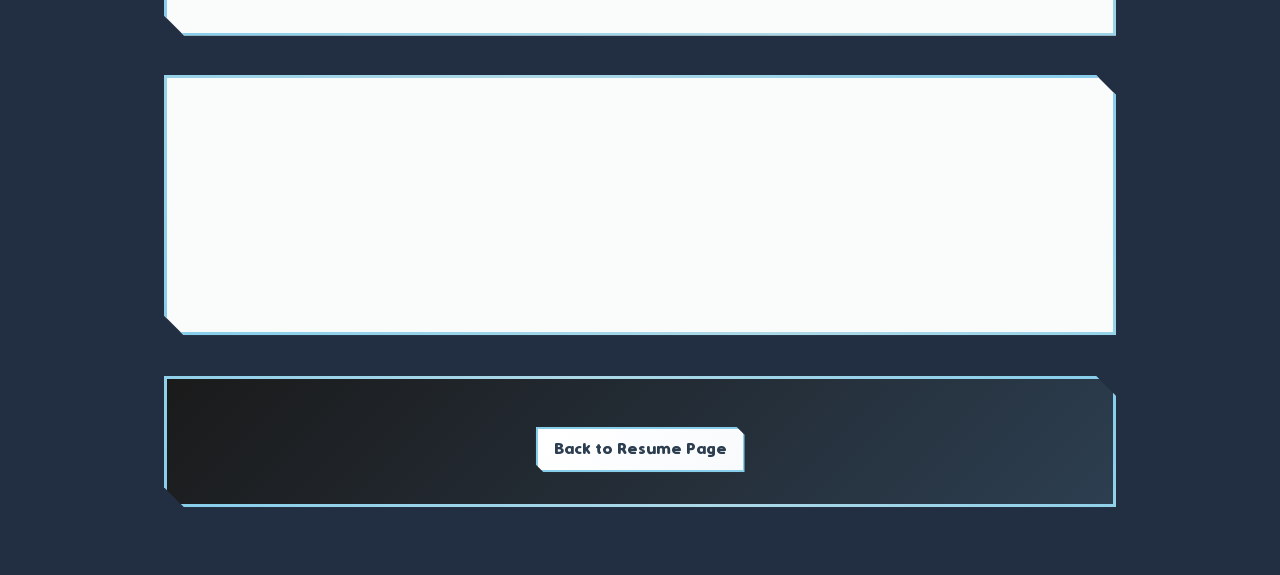
<file: resume-doc.html>
<!DOCTYPE html>
<html lang="en">
<head>
    <meta charset="UTF-8">
    <meta name="viewport" content="width=device-width, initial-scale=1.0">
    <link href="css/main.css" rel="stylesheet">
    <title>Nima Bagheri - Resume Document</title>
</head>
<body>
    <main class="swoop-in" style="padding:3rem 1.5rem; max-width:1000px; margin:0 auto;">
        <header style="text-align:center; margin-bottom:2rem;">
            <h1>Resume</h1>
            <p>Open in a new tab from the previous page and use the back button there to return.</p>
        </header>
        <section>
            <h2>Professional Summary</h2>
            <p>Creative animator and visual artist with a strong background in game development, character animation, rigging, and pixel art. Experienced working on collaborative projects in both 2D and 3D pipelines, with a focus on expressive motion and engaging storytelling.</p>
        </section>
        <section>
            <h2>Experience</h2>
            <ul>
                <li><strong>Lead Animator & Rigging Artist</strong> — Arcane Redemption team project</li>
                <li><strong>Character Artist</strong> — Love out of This World visual novel</li>
                <li><strong>Visual Artist & Animator</strong> — Zvezda-13 top-down shooter</li>
                <li><strong>Animation & Modeling Artist</strong> — Mail Mischief animated short</li>
            </ul>
        </section>
        <section>
            <h2>Skills</h2>
            <ul>
                <li>Character animation, motion design, timing, and expression</li>
                <li>Rigging, skeletal systems, and animation workflows</li>
                <li>Pixel art, sprite animation, and frame-by-frame motion</li>
                <li>3D animation and visualization in Blender and Maya</li>
            </ul>
        </section>
        <section>
            <h2>Tools</h2>
            <ul>
                <li>Blender</li>
                <li>Maya</li>
                <li>Adobe Animate</li>
                <li>Aseprite</li>
            </ul>
        </section>
        <section>
            <h2>Education</h2>
            <p>Simon Fraser University — Interactive Arts & Technology</p>
            <p>Concentration: Extended Reality & Game Design</p>
        </section>
        <footer style="text-align:center; margin-top:2rem;">
            <a href="resume.html" class="read-more" style="display:inline-block;">Back to Resume Page</a>
        </footer>
    </main>
</body>
</html>
</file>
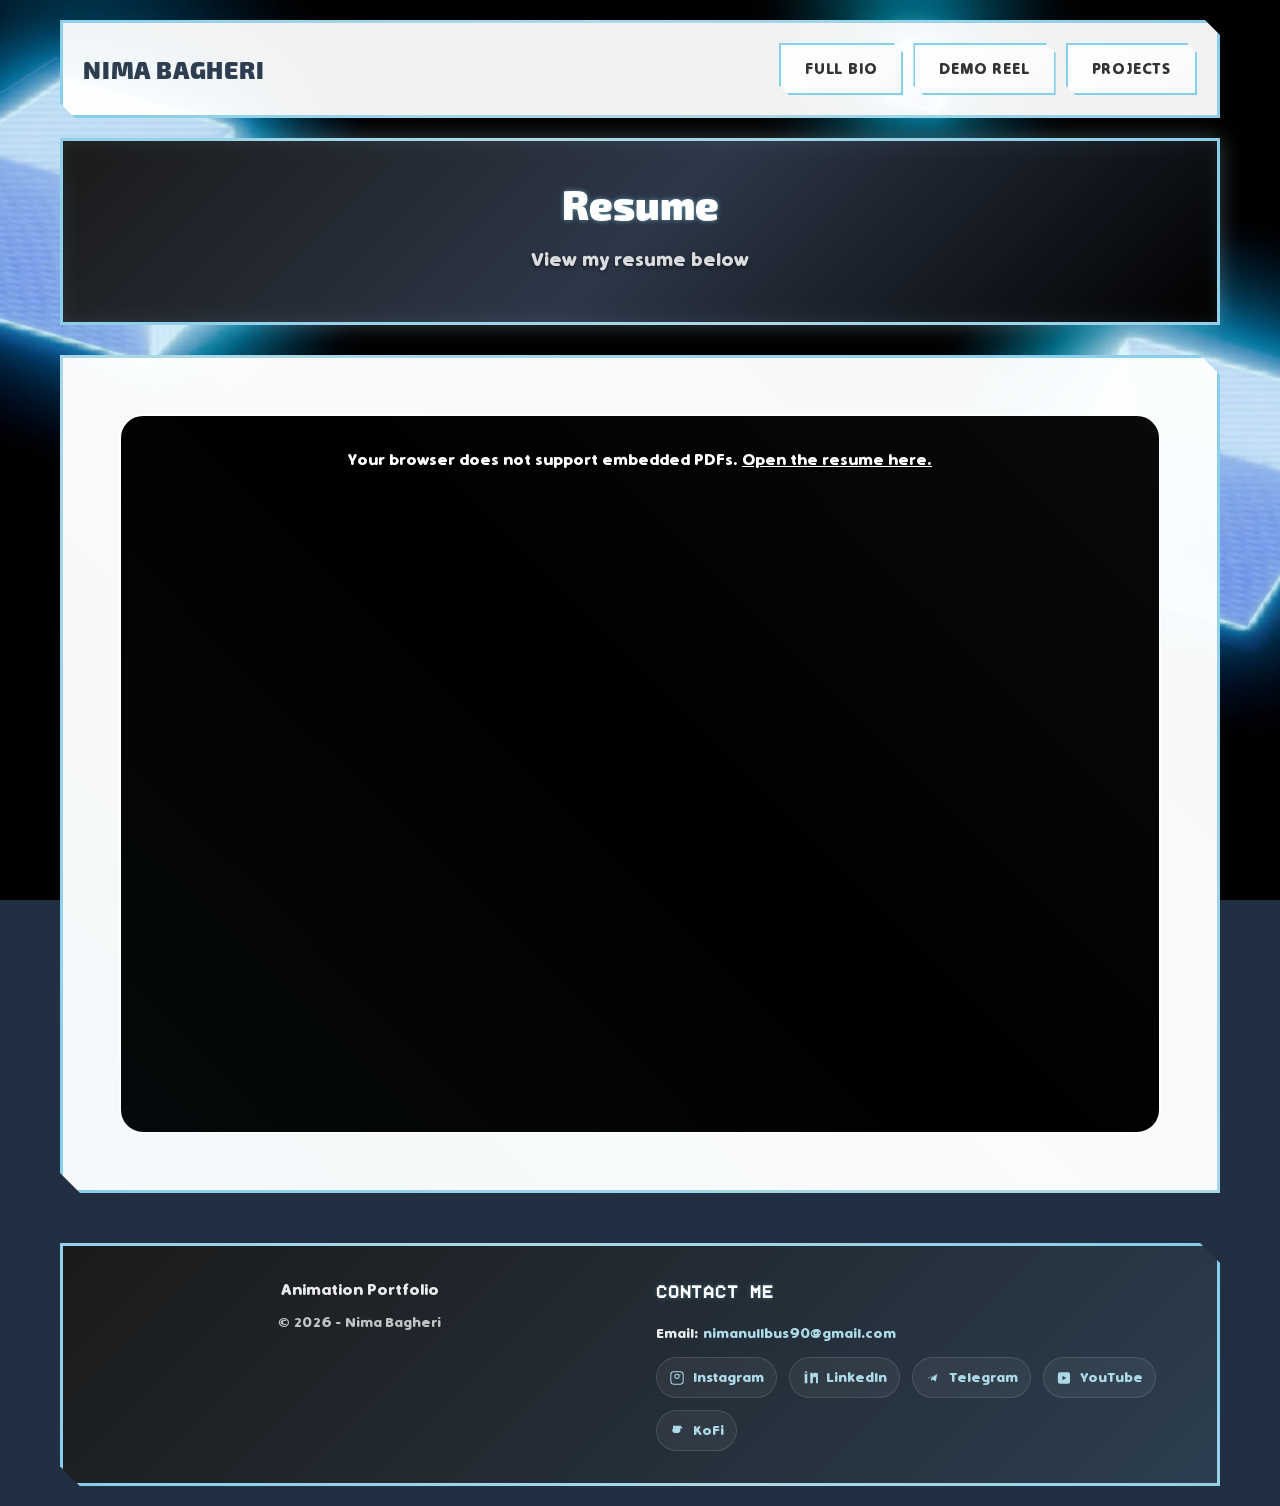
<file: resume.html>
<!DOCTYPE html>
<html lang="en">
<head>
    <meta charset="UTF-8">
    <meta name="viewport" content="width=device-width, initial-scale=1.0">
    <link href="css/main.css" rel="stylesheet">
    <title>Nima Bagheri - Resume</title>
</head>
<body>
    <nav class="swoop-in" aria-label="Main navigation">
        <a href="index.html" class="nav-brand">Nima Bagheri</a>
        <div class="nav-links">
            <a href="bio.html" class="nav-link">Full Bio</a>
            <a href="demo-reel.html" class="nav-link">Demo Reel</a>
            <a href="projects.html" class="nav-link">Projects</a>
        </div>
    </nav>

    <header class="swoop-in">
        <h1>Resume</h1>
        <p>View my resume below</p>
    </header>

    <main>
        <section id="resume-viewer" class="swoop-in">
            <div class="resume-embed-wrapper" style="max-width:1100px; width:100%; margin:0 auto; padding:1rem;">
                <div style="border:2px solid #fff; border-radius:24px; overflow:hidden; background:#000; min-height:720px;">
                    <object data="docs/NimaBagheriResume_New.pdf" type="application/pdf" width="100%" height="1000" aria-label="Embedded PDF resume preview">
                        <p style="color:#fff; padding:2rem; text-align:center;">Your browser does not support embedded PDFs. <a href="docs/ResumeDraft.pdf" rel="noopener noreferrer" style="color:#fff; text-decoration:underline;">Open the resume here.</a></p>
                    </object>
                </div>
            </div>
        </section>
    </main>

    <footer class="swoop-in">
        <div class="footer-content">
            <div class="footer-section">
                <p>Animation Portfolio</p>
                <p>&copy; 2026 - Nima Bagheri</p>
            </div>
            <div class="footer-section contact-info">
                <h4>Contact Me</h4>
                <p>Email:
                    <a href="mailto:nimanullbus90@gmail.com"
                        aria-label="nimanullbus90@gmail.com - Send email to Nima Bagheri">nimanullbus90@gmail.com</a>
                </p>
                <div class="social-links">
                    <a class="social-link" href="https://www.instagram.com/nima_null_alt/" target="_blank"
                        rel="noreferrer noopener" aria-label="Nima Bagheri on Instagram">
                        <svg viewBox="0 0 24 24" aria-hidden="true">
                            <path
                                d="M7 2h10a5 5 0 0 1 5 5v10a5 5 0 0 1-5 5H7a5 5 0 0 1-5-5V7a5 5 0 0 1 5-5zm0 1.5A3.5 3.5 0 0 0 3.5 7v10A3.5 3.5 0 0 0 7 20.5h10A3.5 3.5 0 0 0 20.5 17V7A3.5 3.5 0 0 0 17 3.5H7zm5 2A4 4 0 1 1 8 9.5 4 4 0 0 1 12 5.5zm0 1.5a2.5 2.5 0 1 0 0 5 2.5 2.5 0 0 0 0-5zm4.5-.5a.75.75 0 1 1 0 1.5.75.75 0 0 1 0-1.5z" />
                        </svg>
                        Instagram
                    </a>
                    <a class="social-link" href="https://www.linkedin.com/in/nima-bagheri-653015264" target="_blank"
                        rel="noreferrer noopener" aria-label="Nima Bagheri on LinkedIn">
                        <svg viewBox="0 0 24 24" aria-hidden="true">
                            <path
                                d="M4 4h4v16H4V4zm2-2a2 2 0 1 0 0 4 2 2 0 0 0 0-4zm6 2h4v2h.06c.56-1.06 1.94-2 3.94-2 4.2 0 5 2.76 5 6.34V20h-4v-6.5c0-1.55-.03-3.56-2.17-3.56-2.18 0-2.5 1.68-2.5 3.42V20h-4V4z" />
                        </svg>
                        LinkedIn
                    </a>
                    <a class="social-link" href="https://t.me/N16tm4r33" target="_blank" rel="noreferrer noopener"
                        aria-label="Nima Bagheri on Telegram">
                        <svg viewBox="0 0 24 24" aria-hidden="true">
                            <path d="M3.5 12.5l15-6.5-2.5 11.25-4.5-3.12-2.25 2.25v-4.5L18.5 6l-13 6.5z" />
                        </svg>
                        Telegram
                    </a>
                    <a class="social-link" href="https://www.youtube.com/@EmptyBox90" target="_blank"
                        rel="noreferrer noopener" aria-label="EmptyBox90 on YouTube">
                        <svg viewBox="0 0 24 24" aria-hidden="true">
                            <path
                                d="M21 6.25s-.22-1.5-.88-2.16C19.5 3.5 18.75 3.5 18.25 3.5H5.75c-.5 0-1.25 0-1.87.59C3.22 4.75 3 6.25 3 6.25S2.75 8 2.75 9.75v4.5C2.75 16 3 17.75 3 17.75s.22 1.5.88 2.16c.62.59 1.37.59 1.87.59h12.5c.5 0 1.25 0 1.87-.59.66-.66.88-2.16.88-2.16S21 16 21 14.25v-4.5C21 8 21 6.25 21 6.25zM9.75 15.5V8.5l5.5 3.5-5.5 3.5z" />
                        </svg>
                        YouTube
                    </a>
                    <a class="social-link" href="https://ko-fi.com/nimanull90" target="_blank" rel="noreferrer noopener"
                        aria-label="Nima Bagheri on KoFi">
                        <svg viewBox="0 0 24 24" aria-hidden="true">
                            <path
                                d="M6 4h12v2H6V4zm11 2h1.5a1.5 1.5 0 0 1 0 3H17v2a4 4 0 0 1-4 4H9a4 4 0 0 1-4-4V9H6V6h11zm0 3h1.5a.5.5 0 0 0 0-1H17v1z" />
                        </svg>
                        KoFi
                    </a>
                </div>
            </div>
        </div>
    </footer>
</body>
</html>
</file>
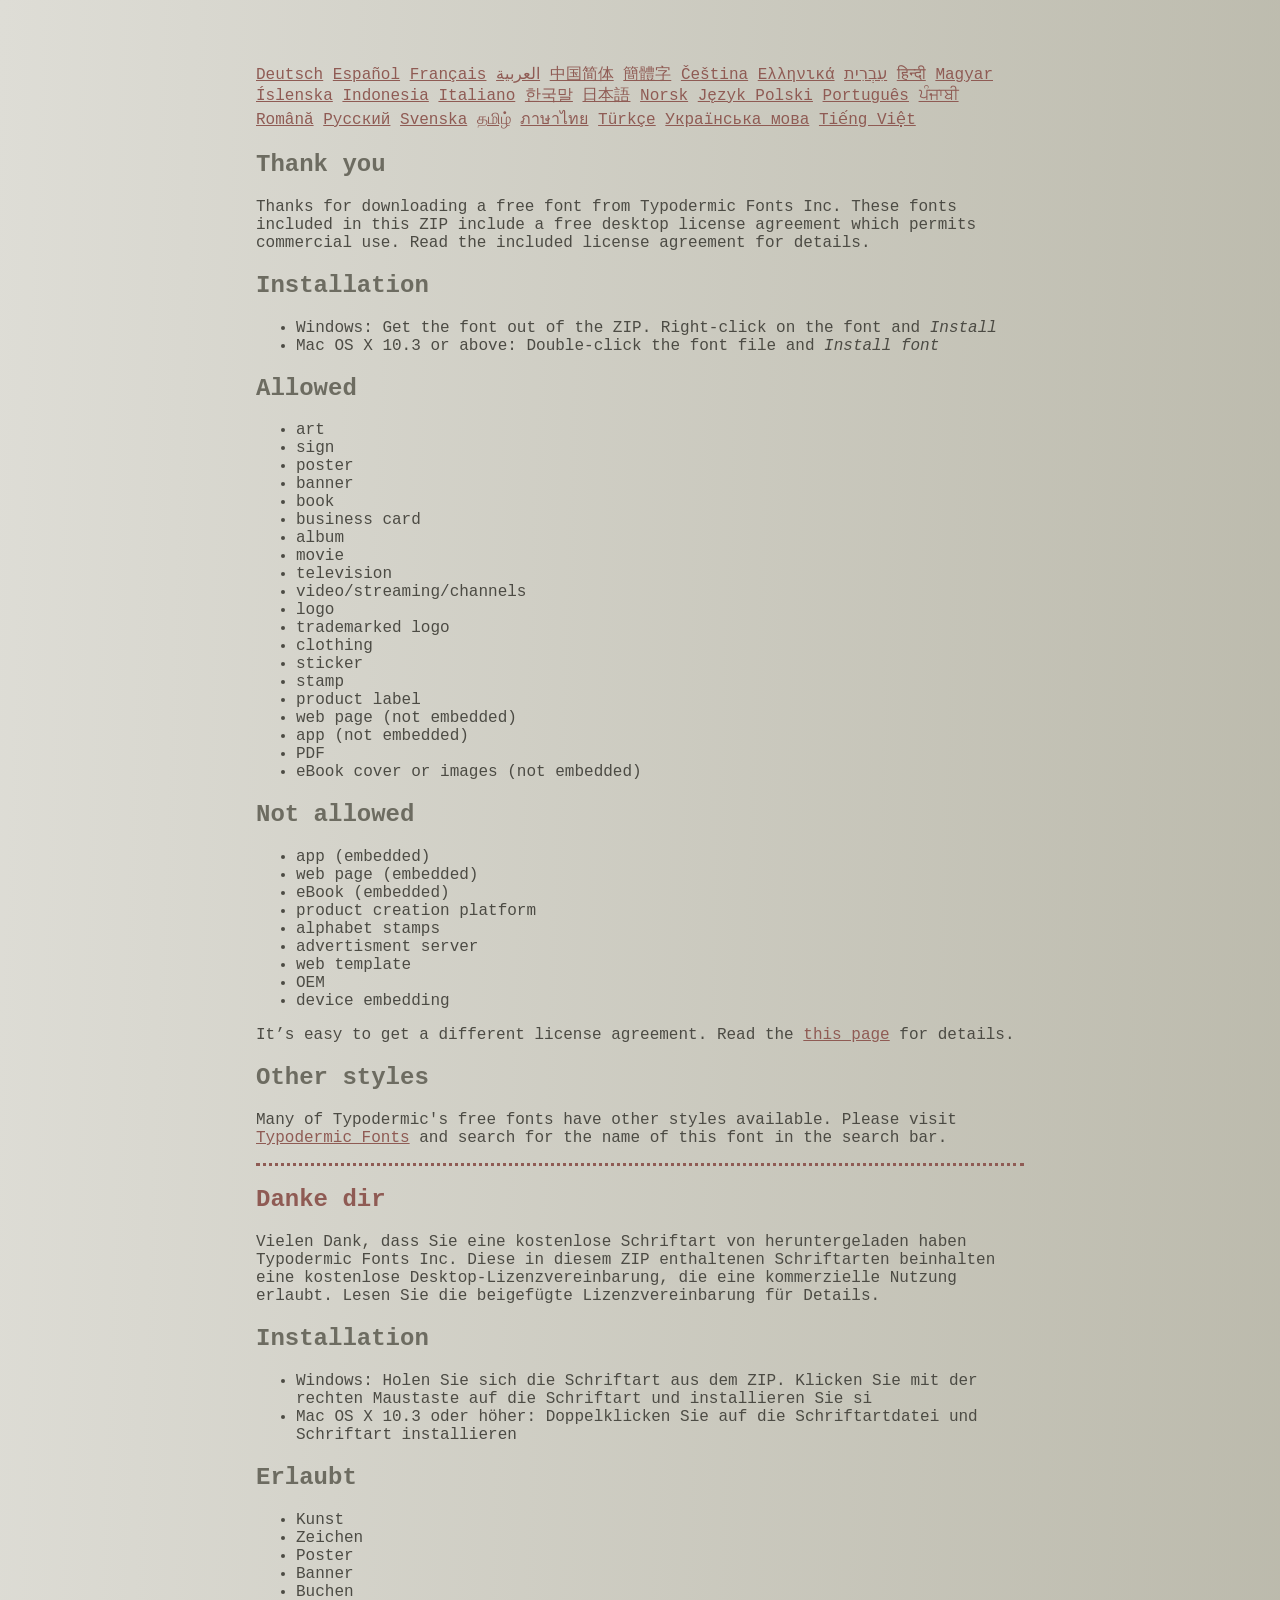
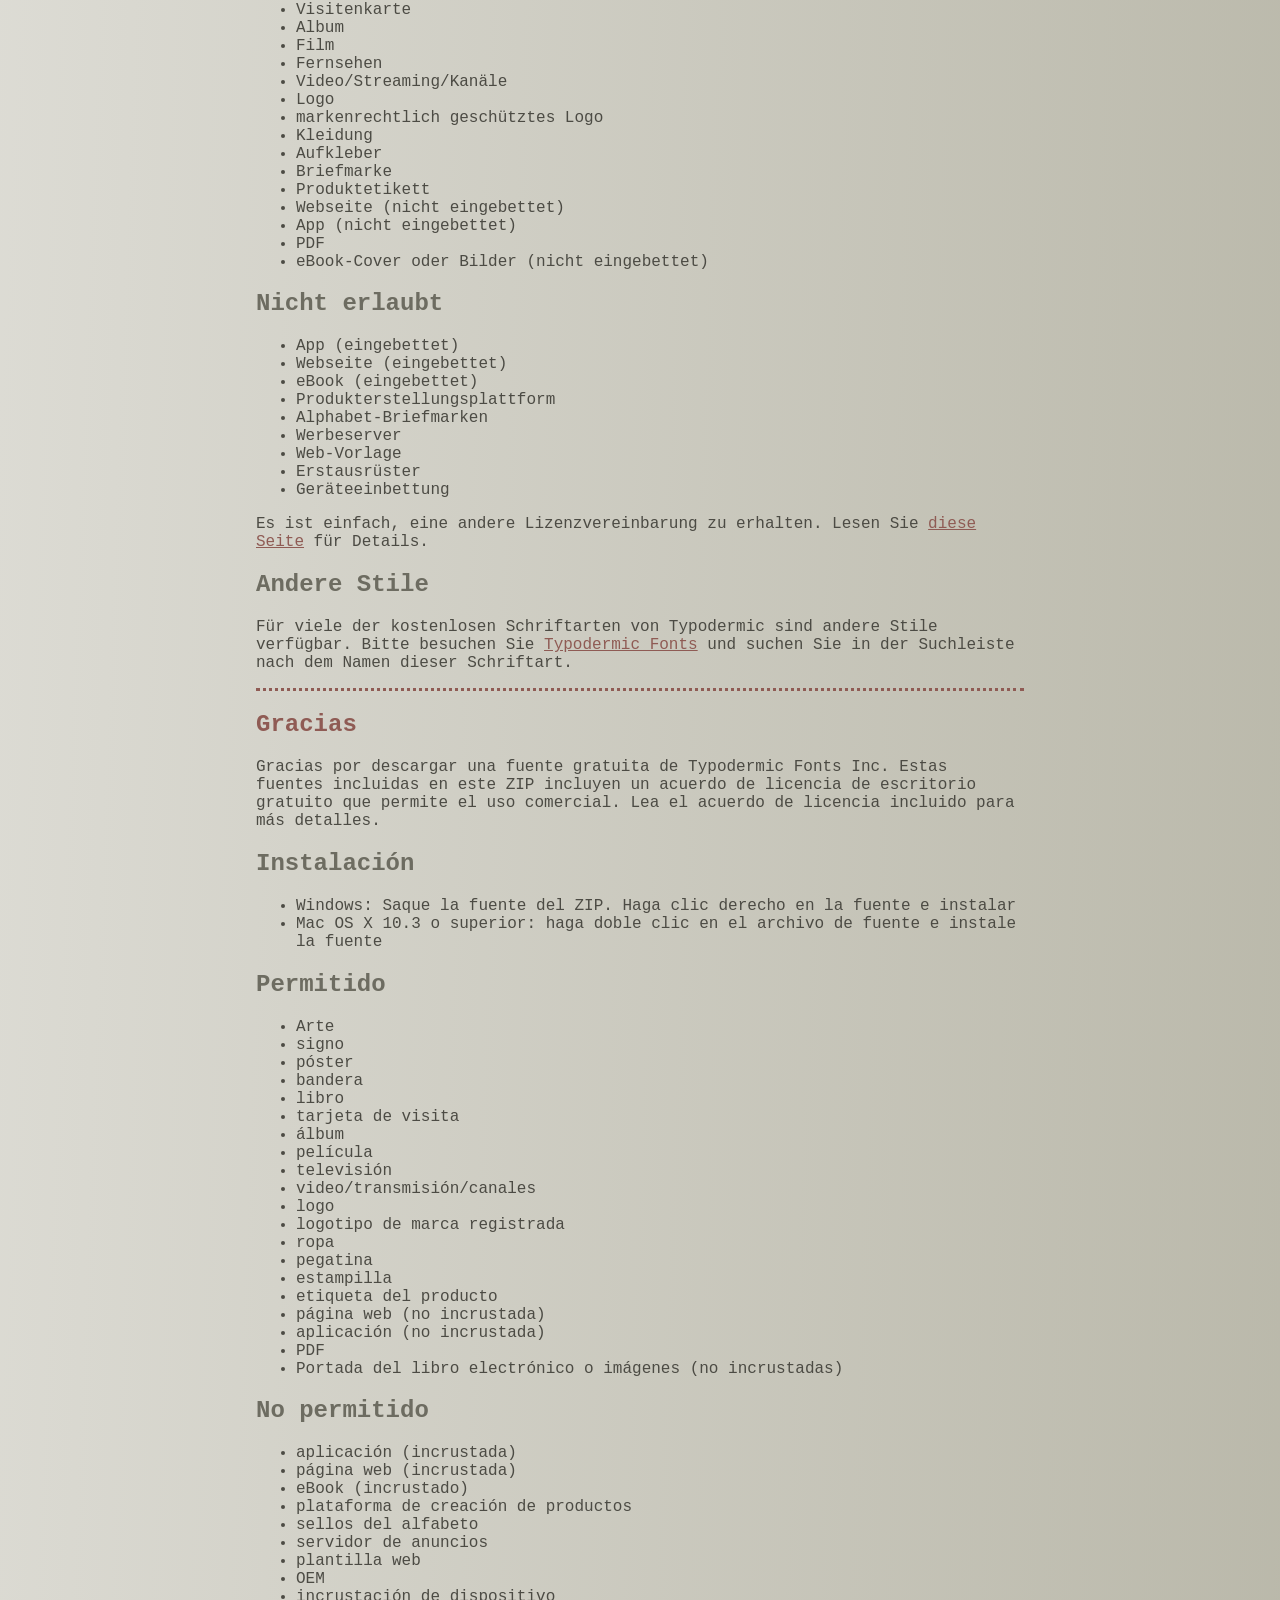
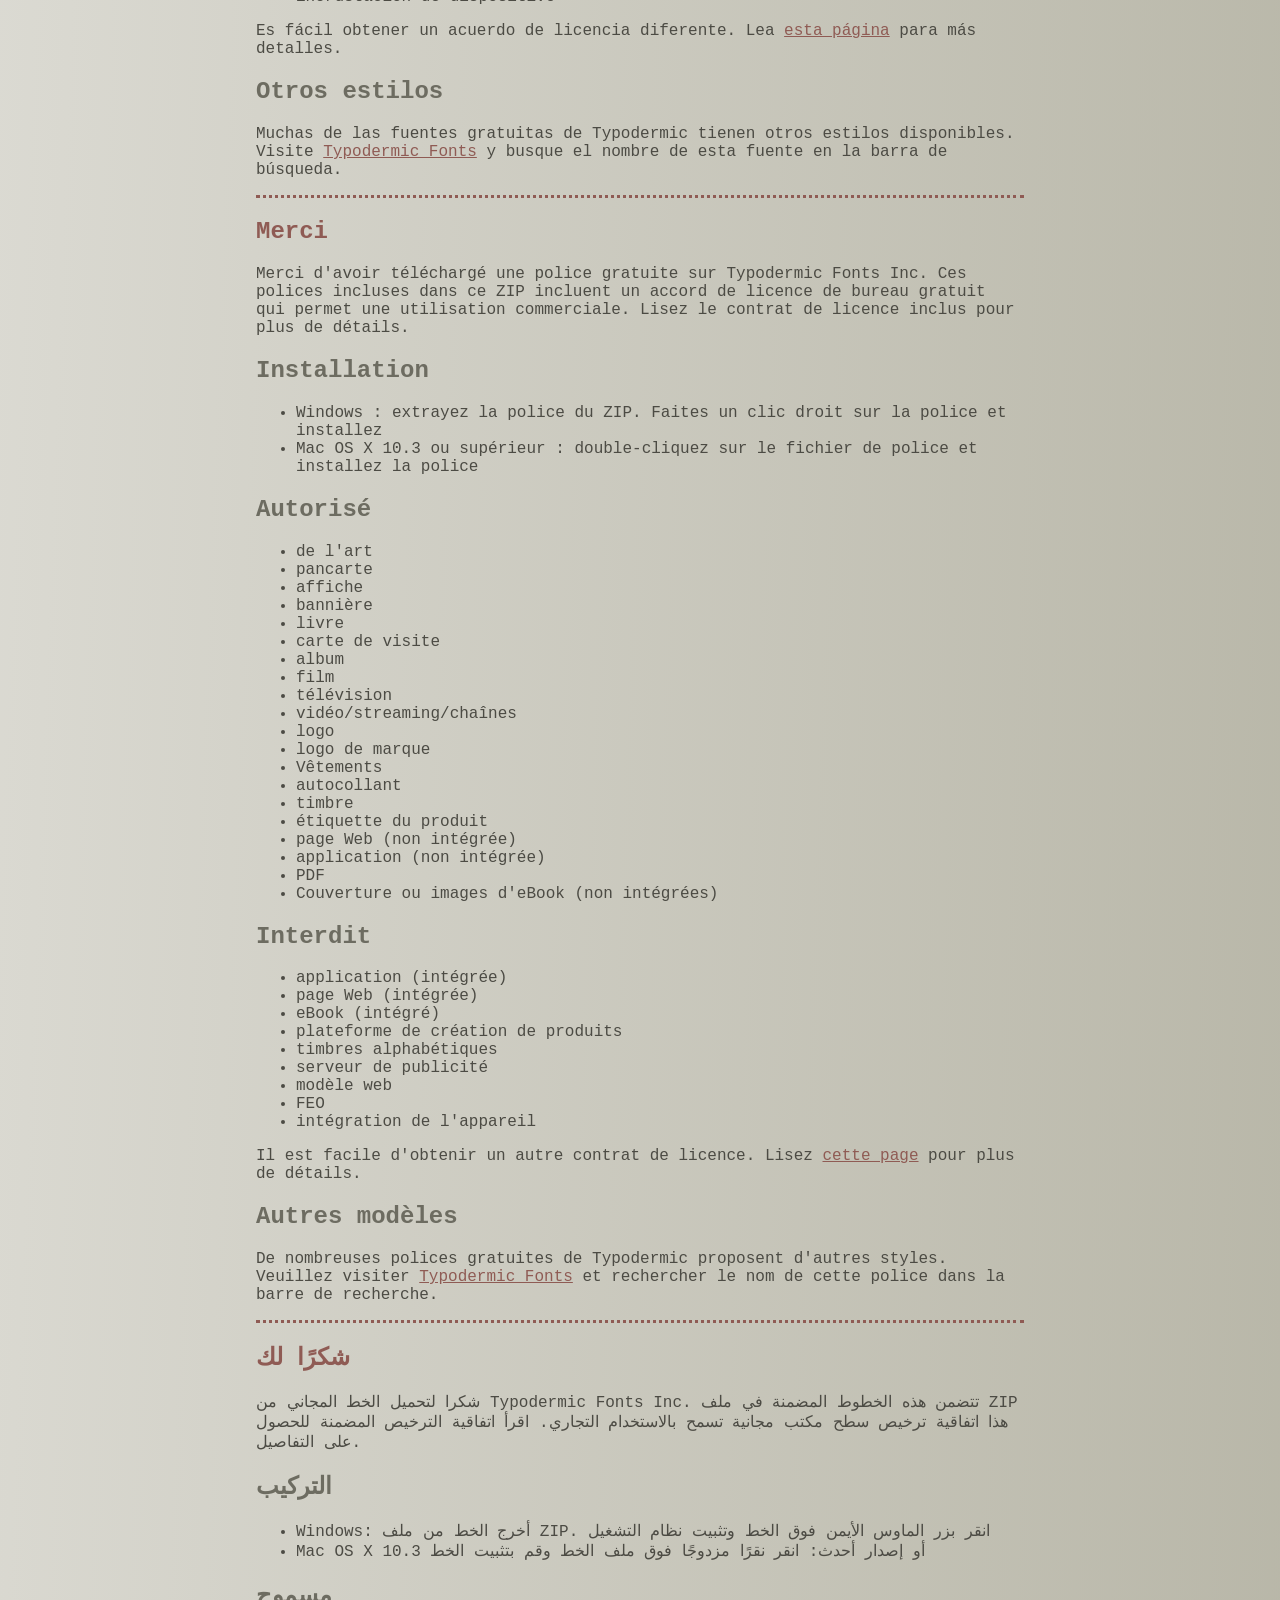
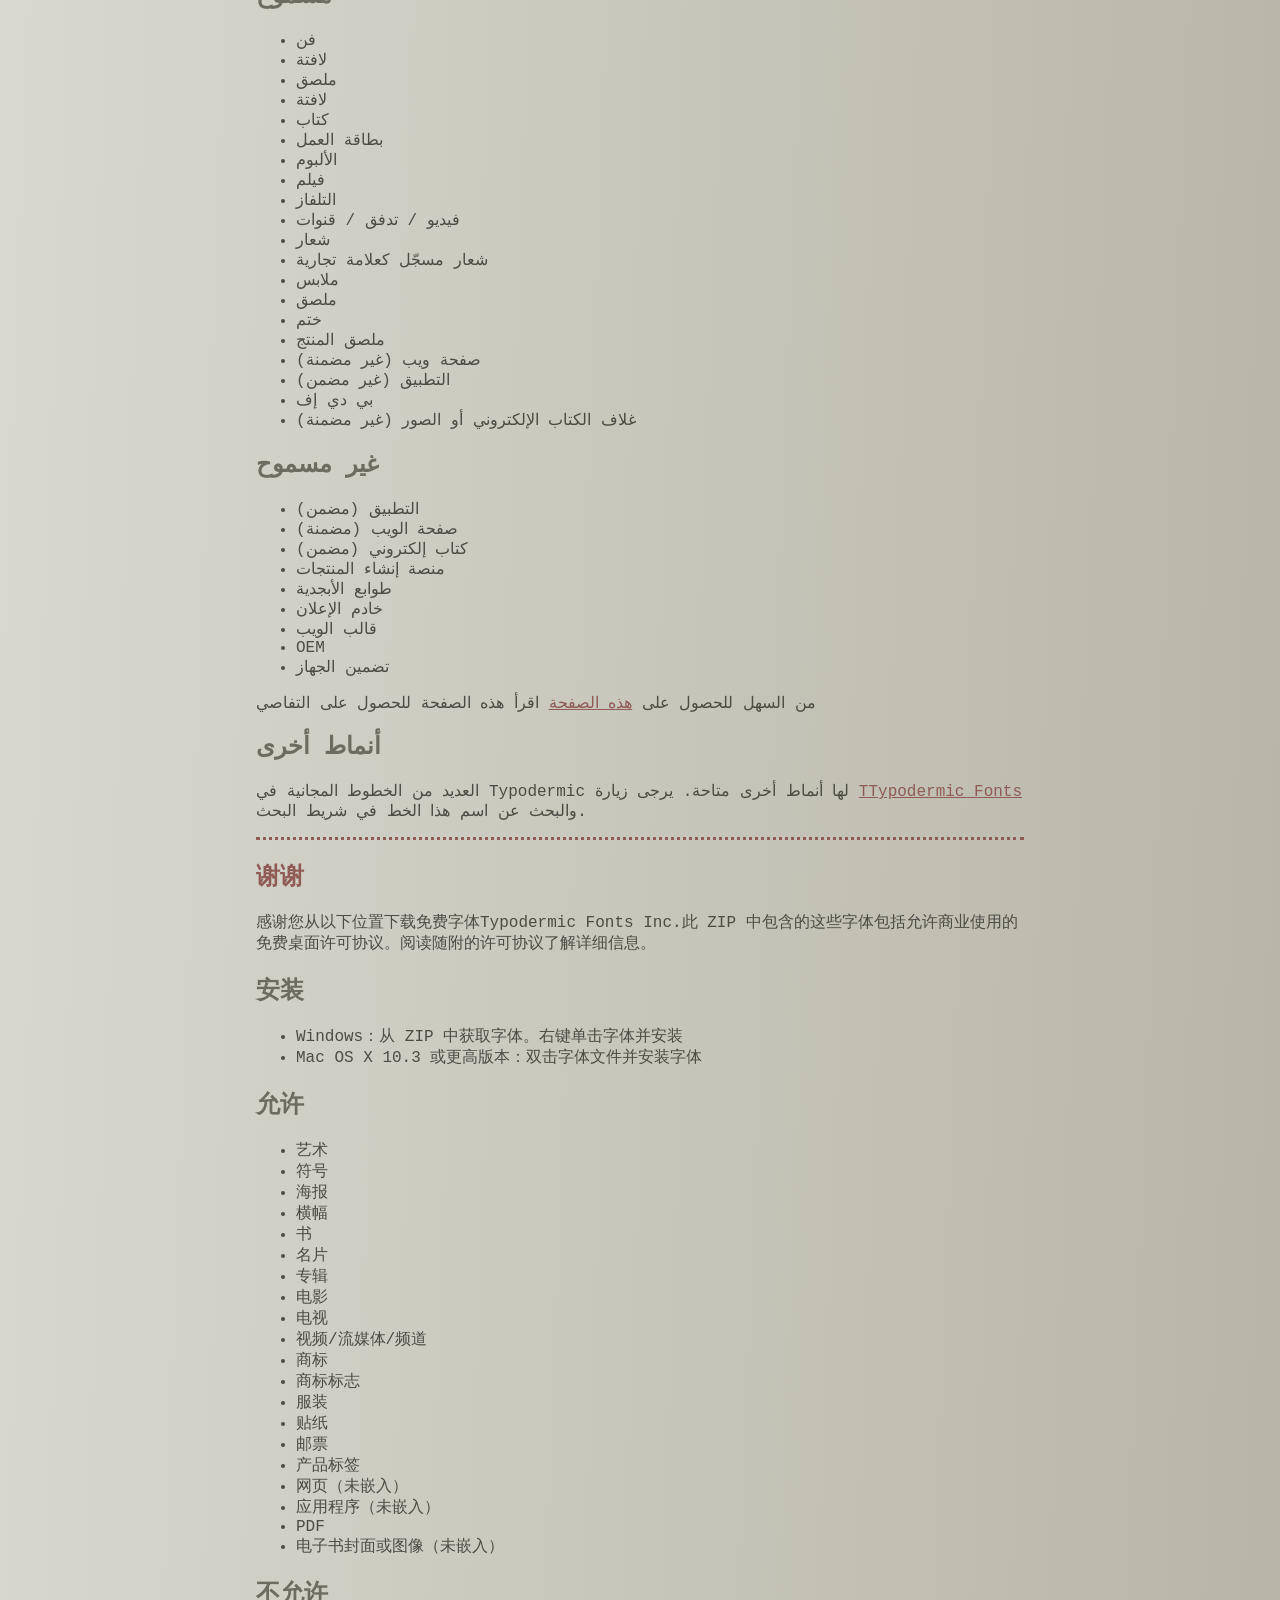
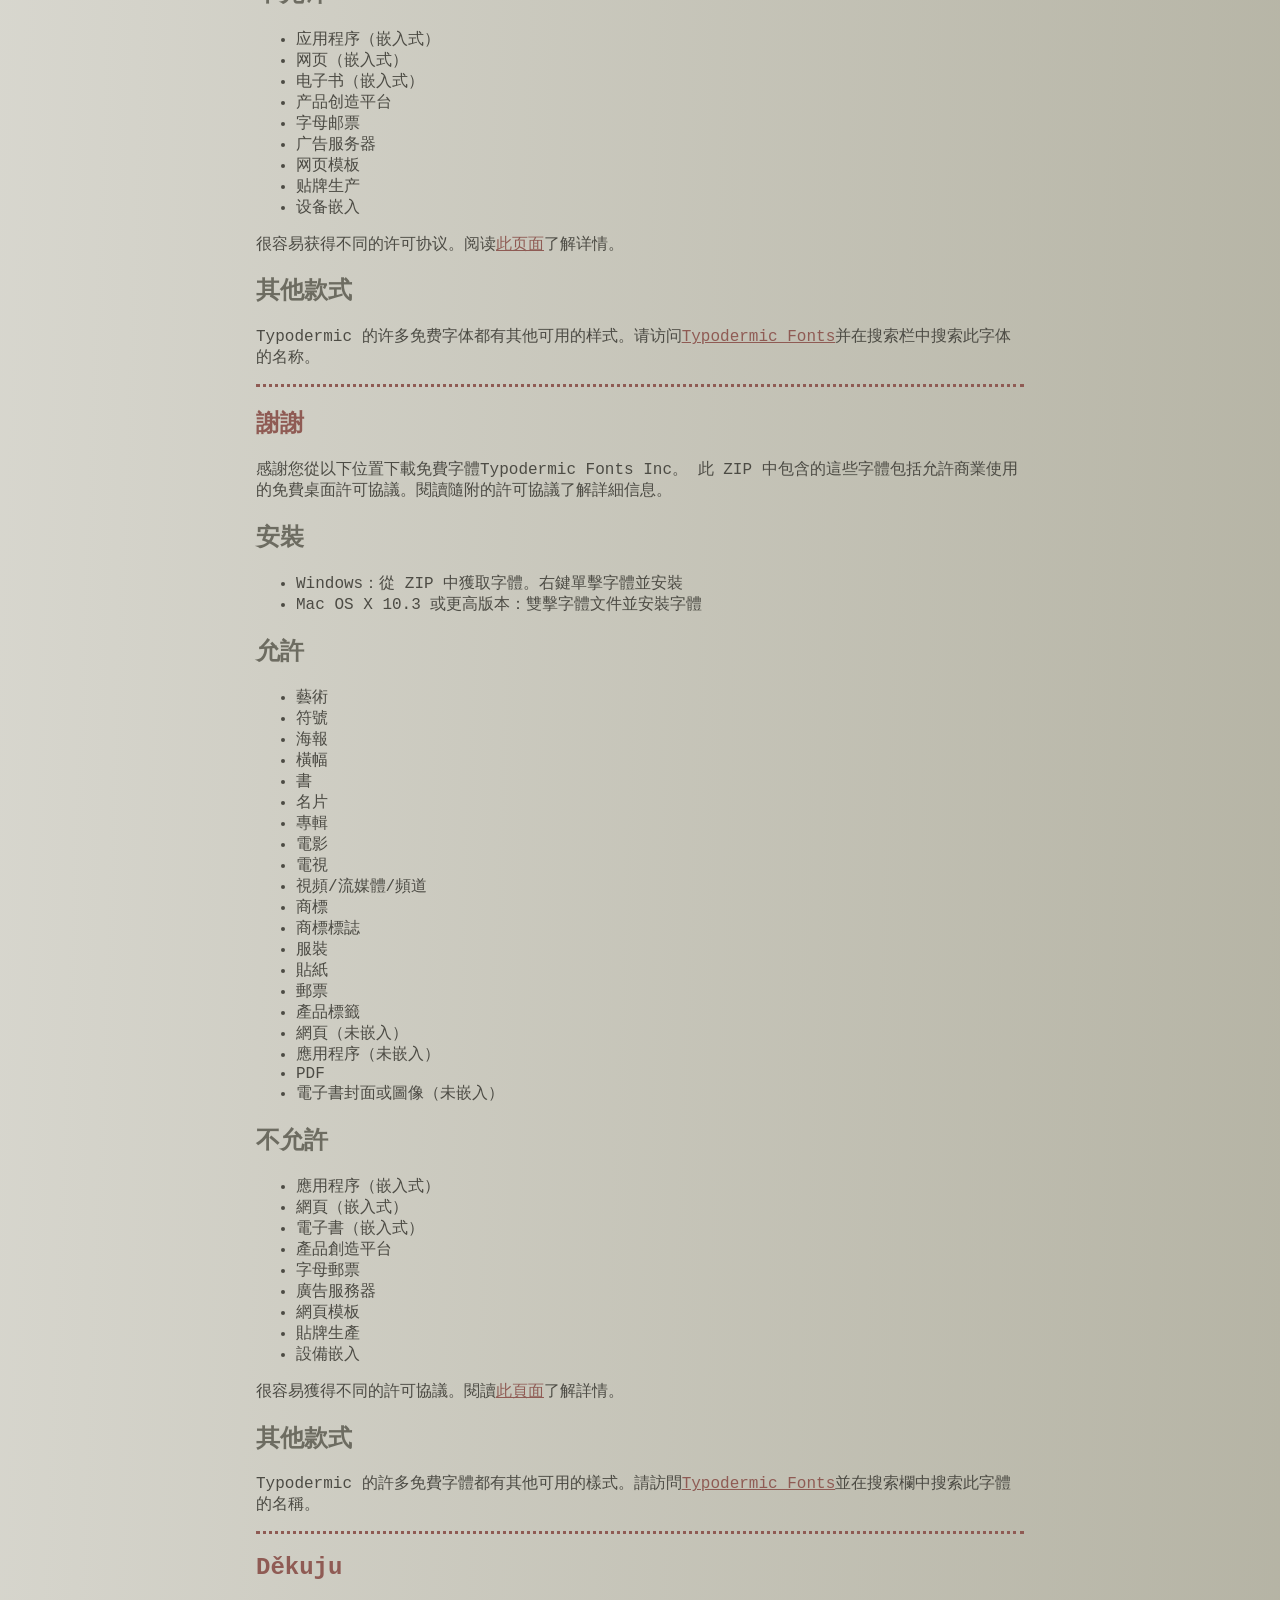
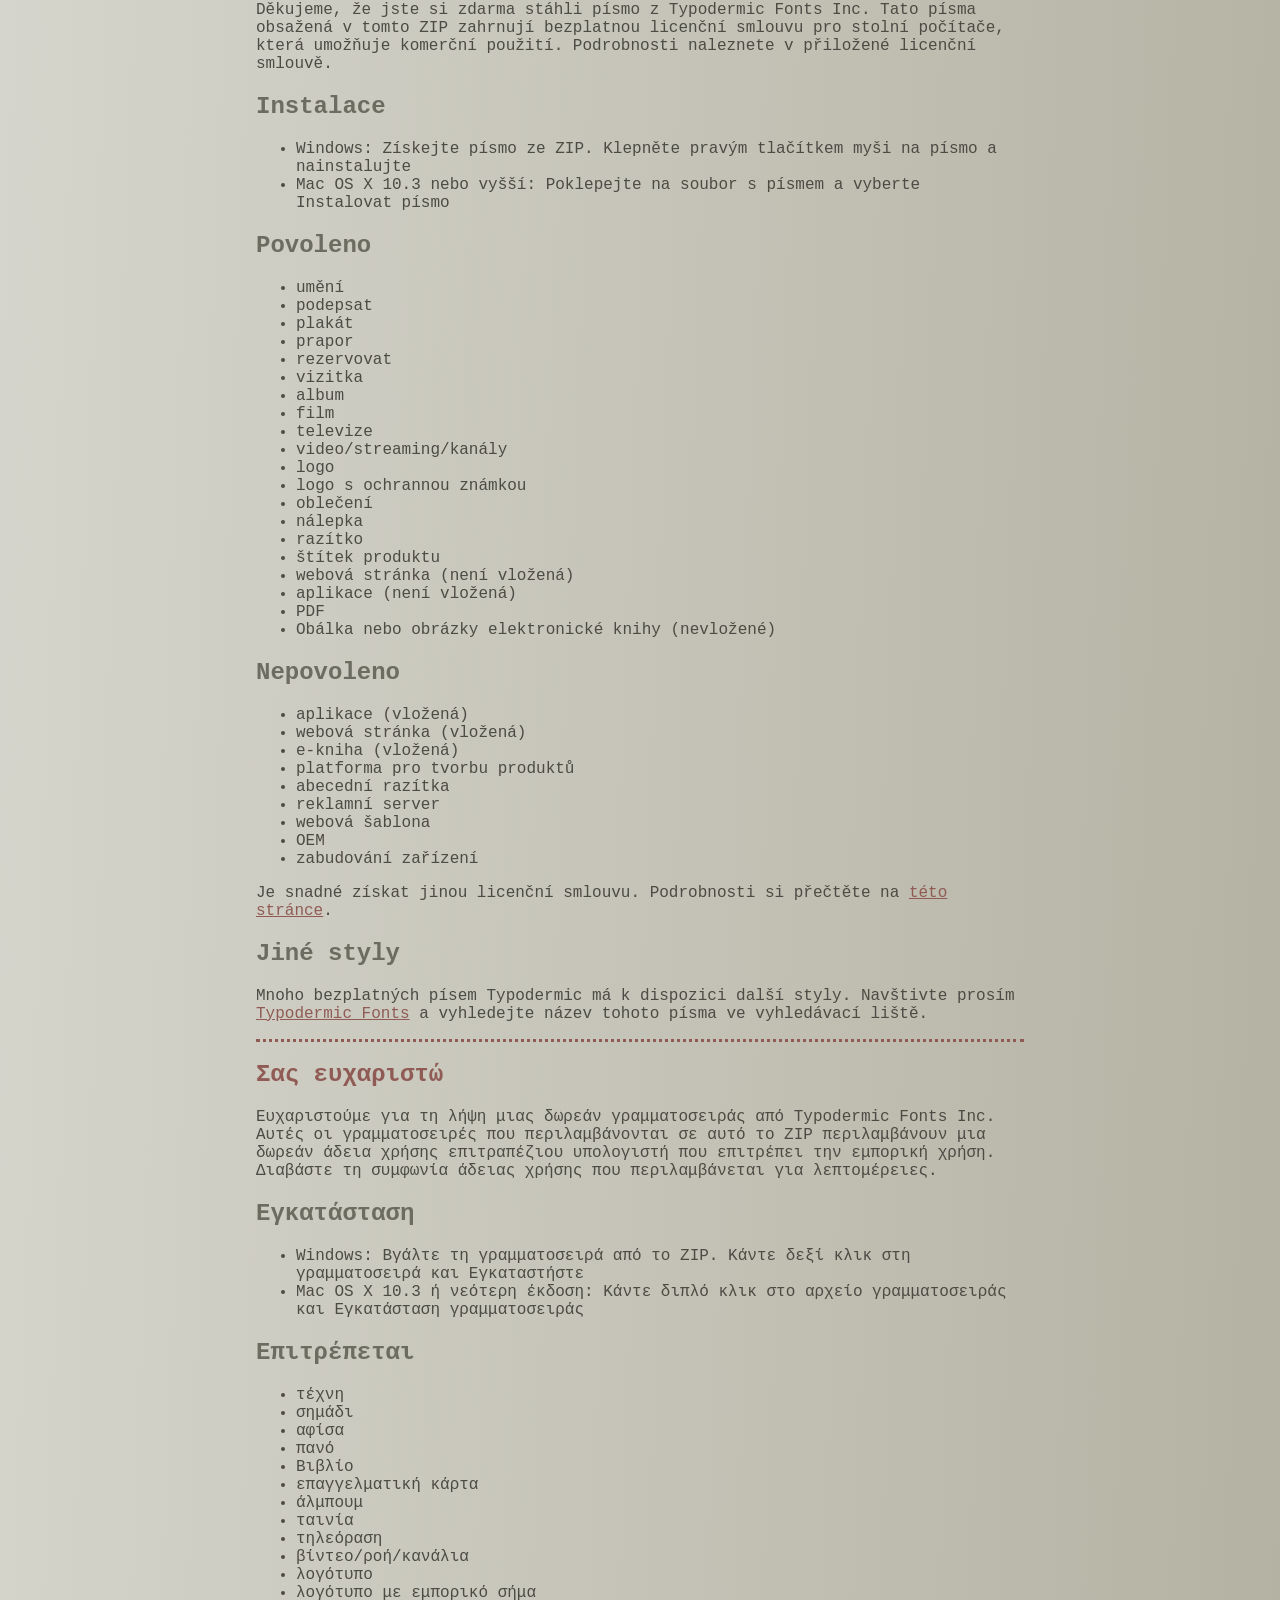
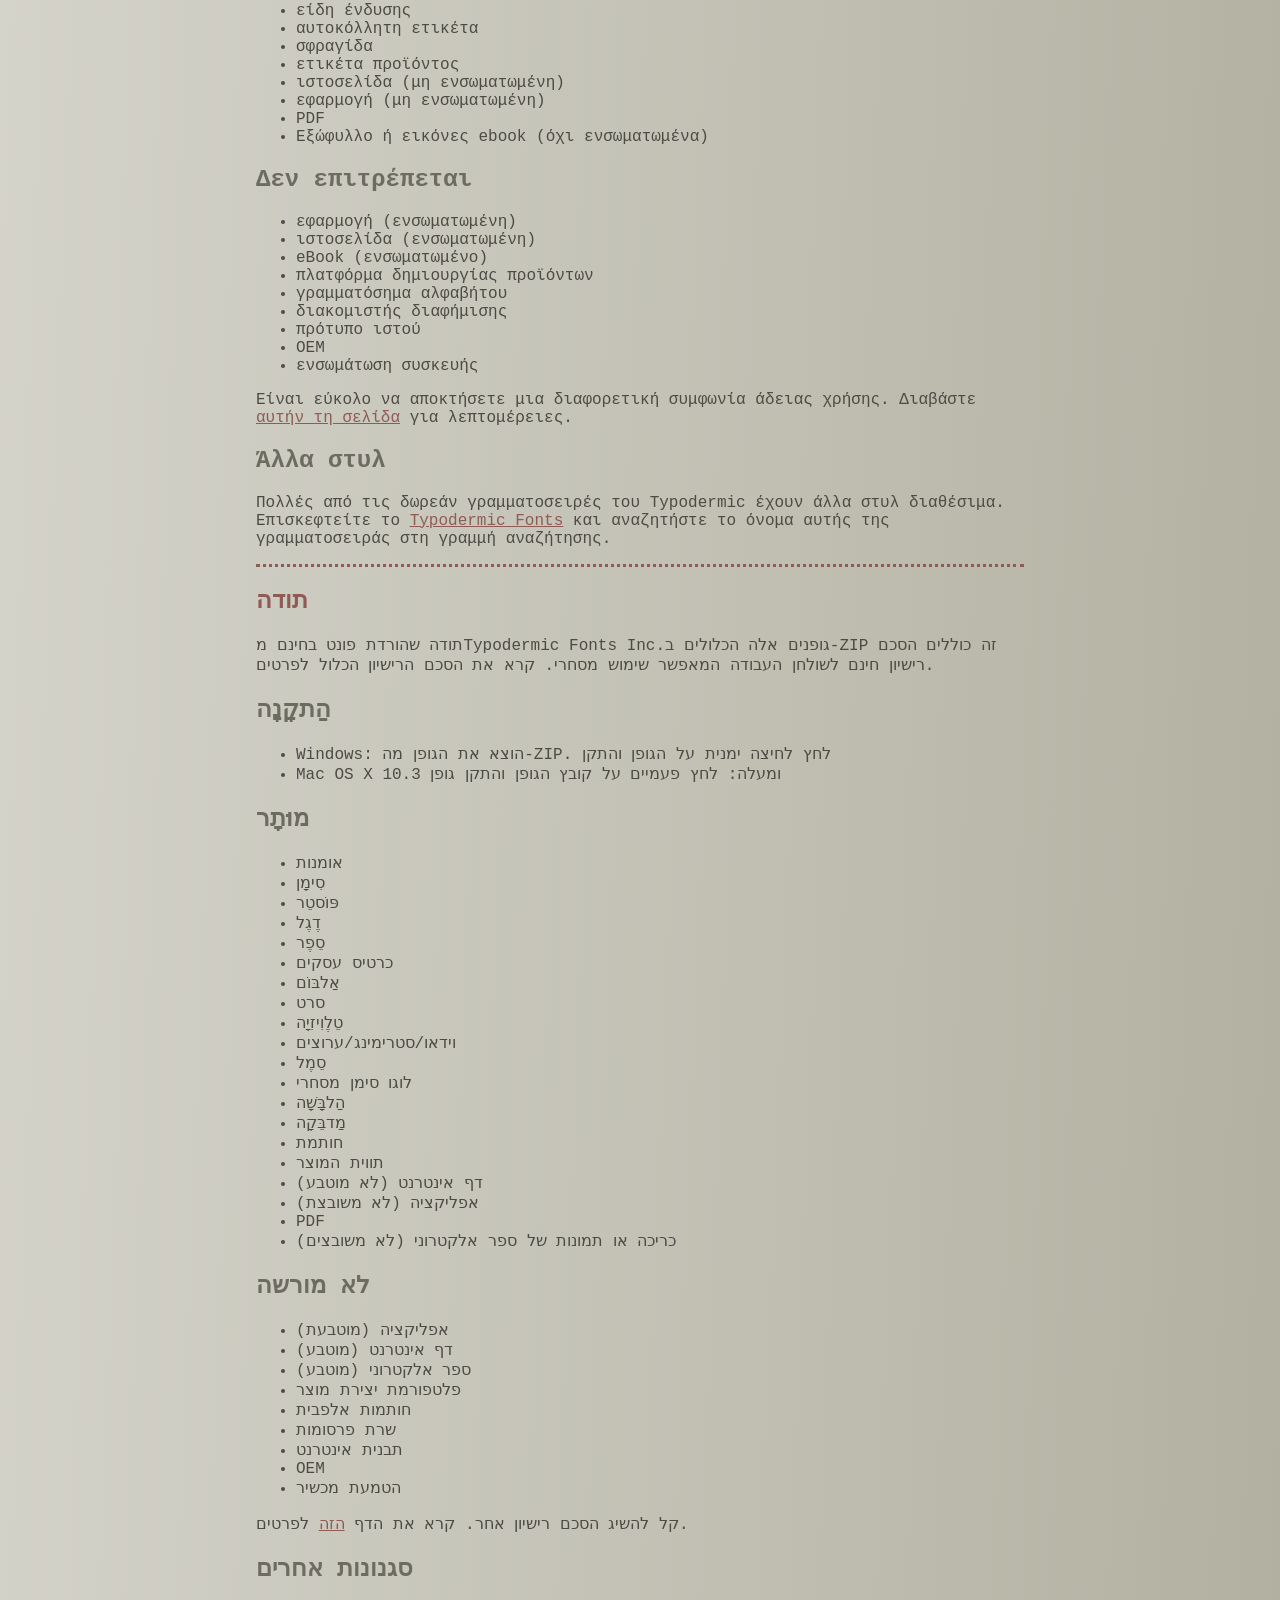
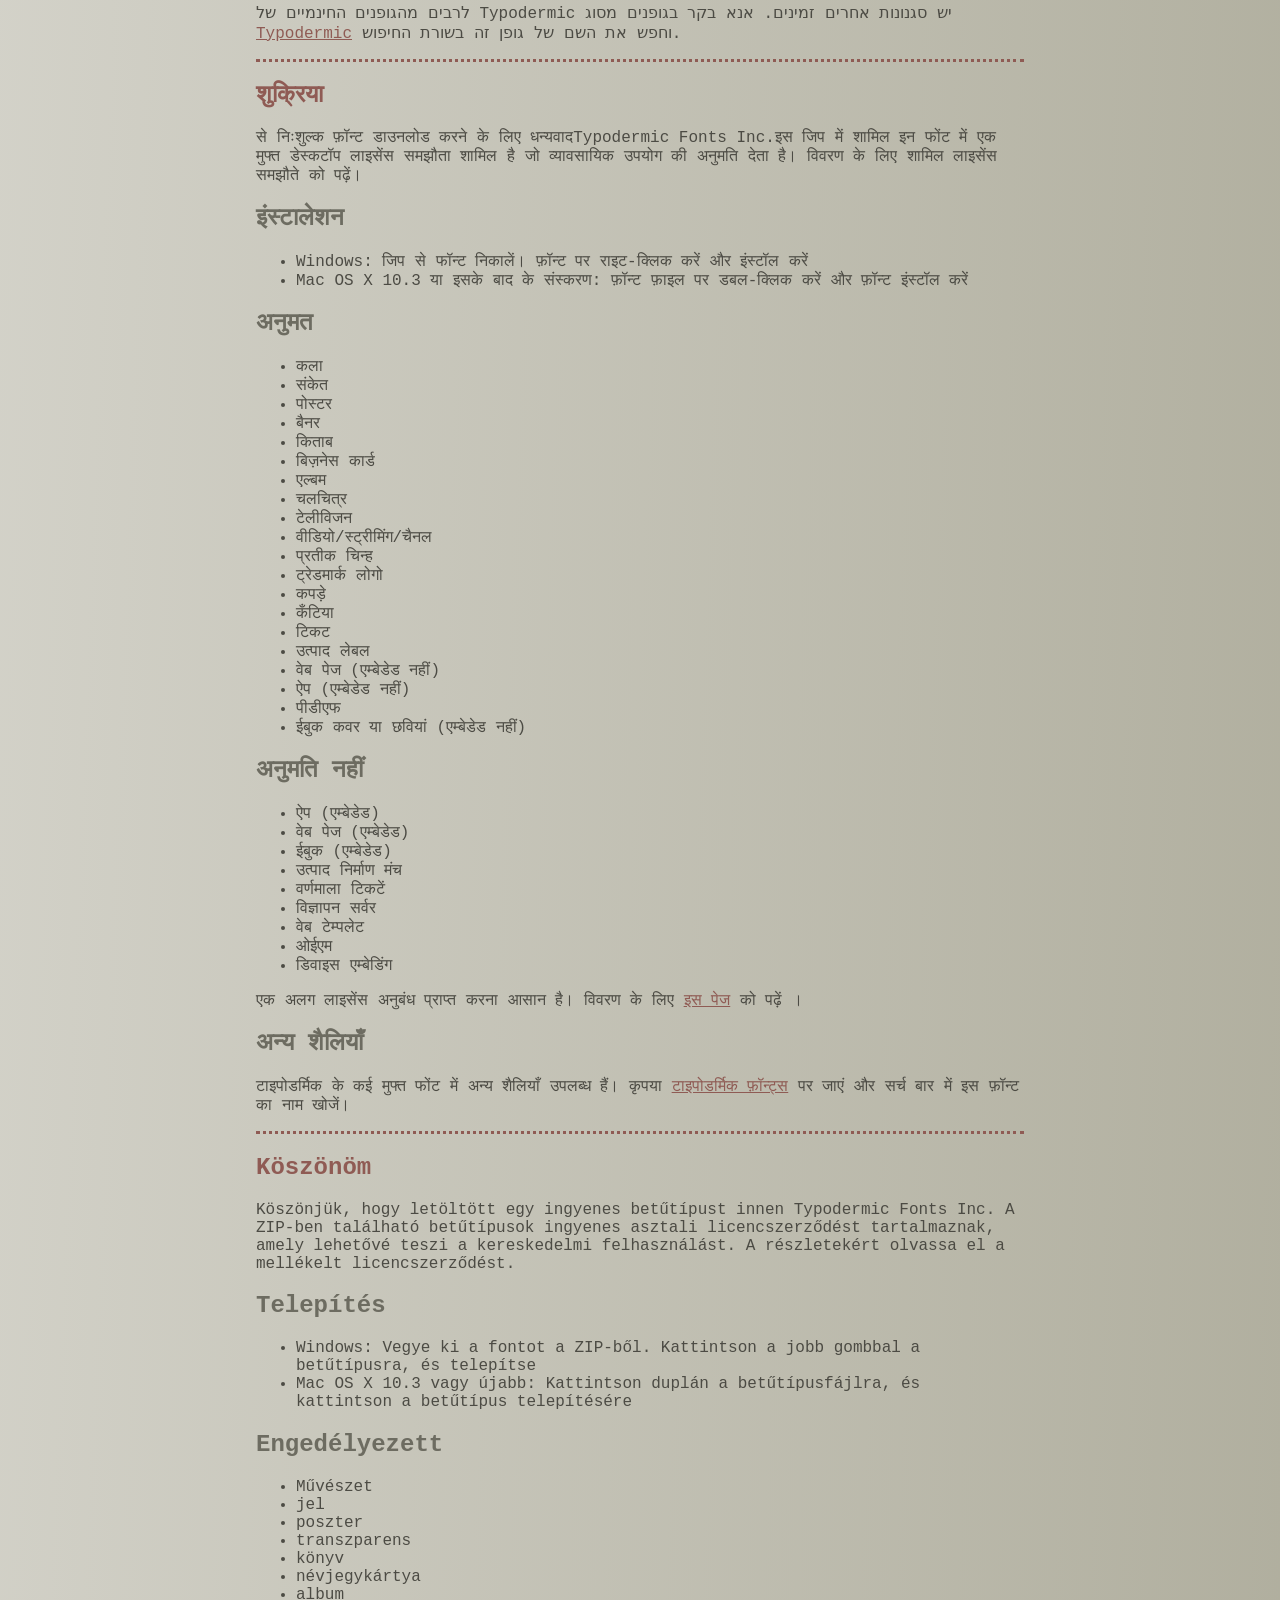
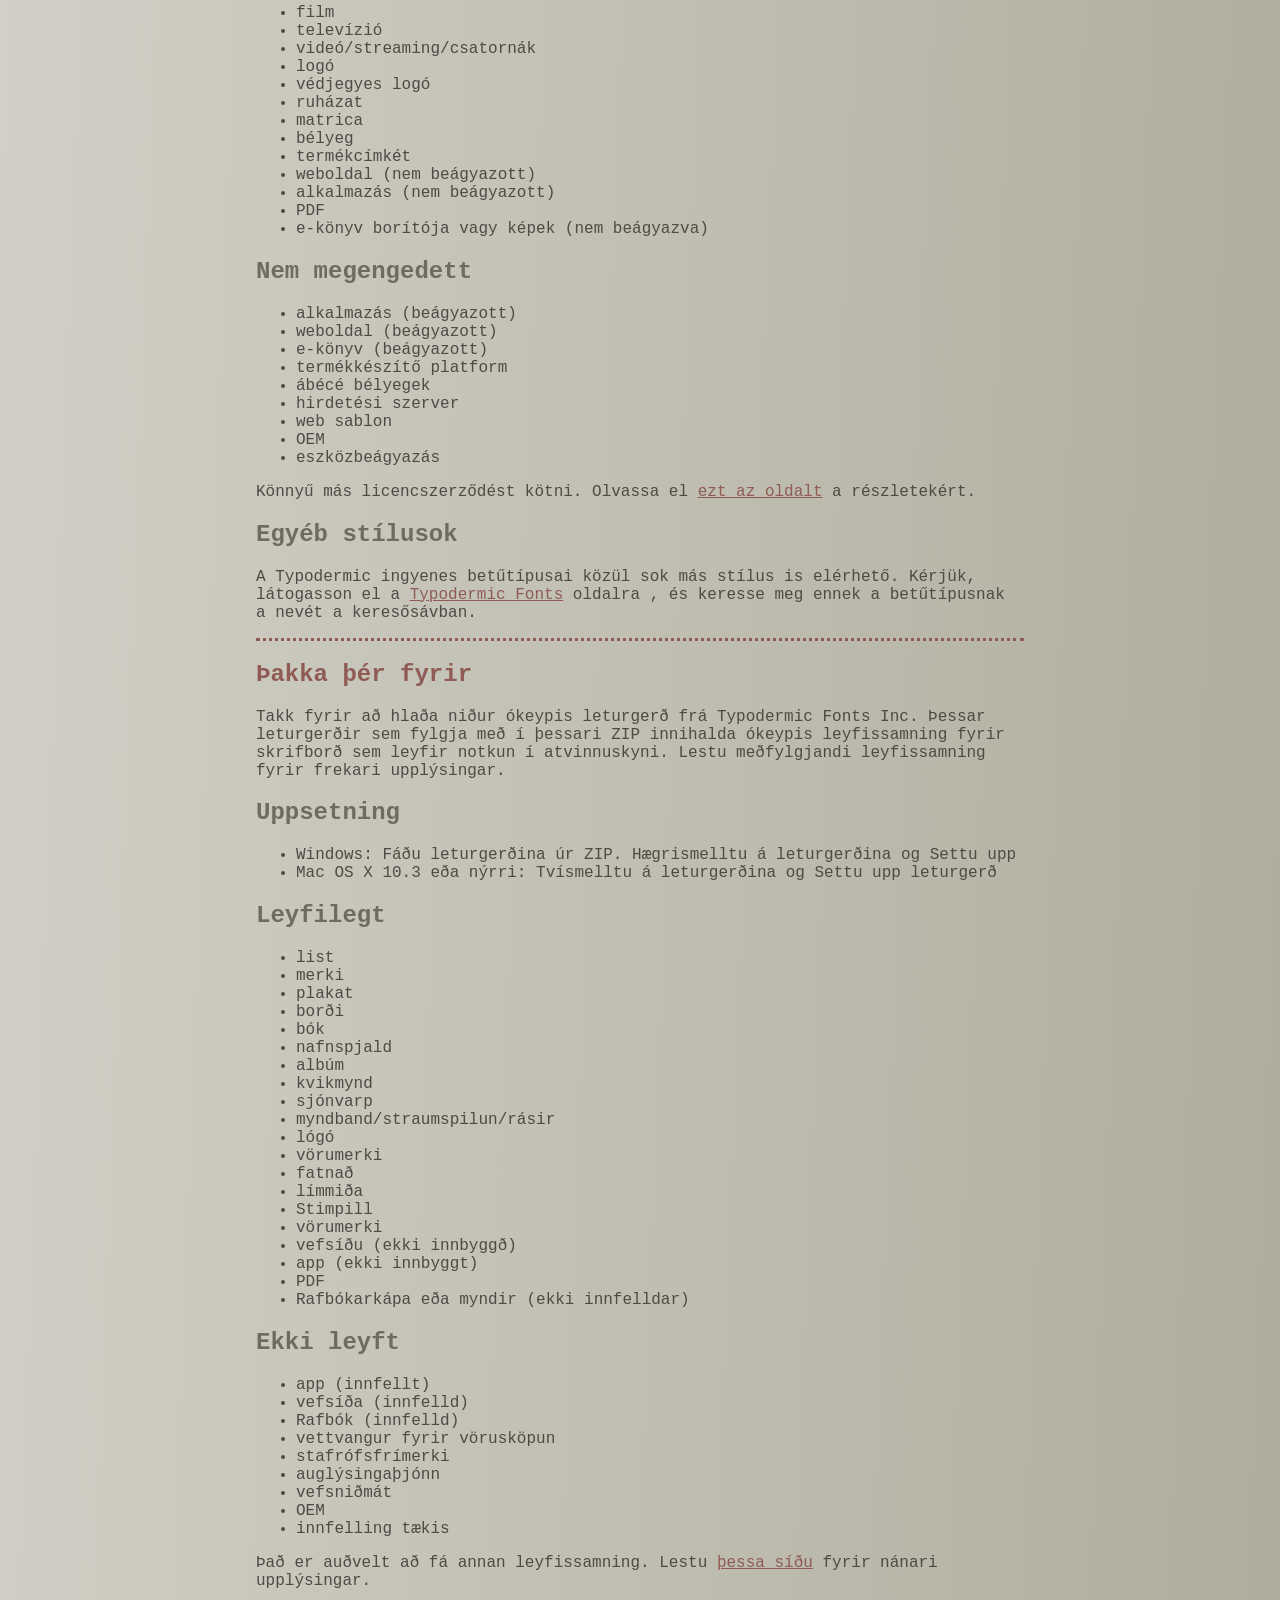
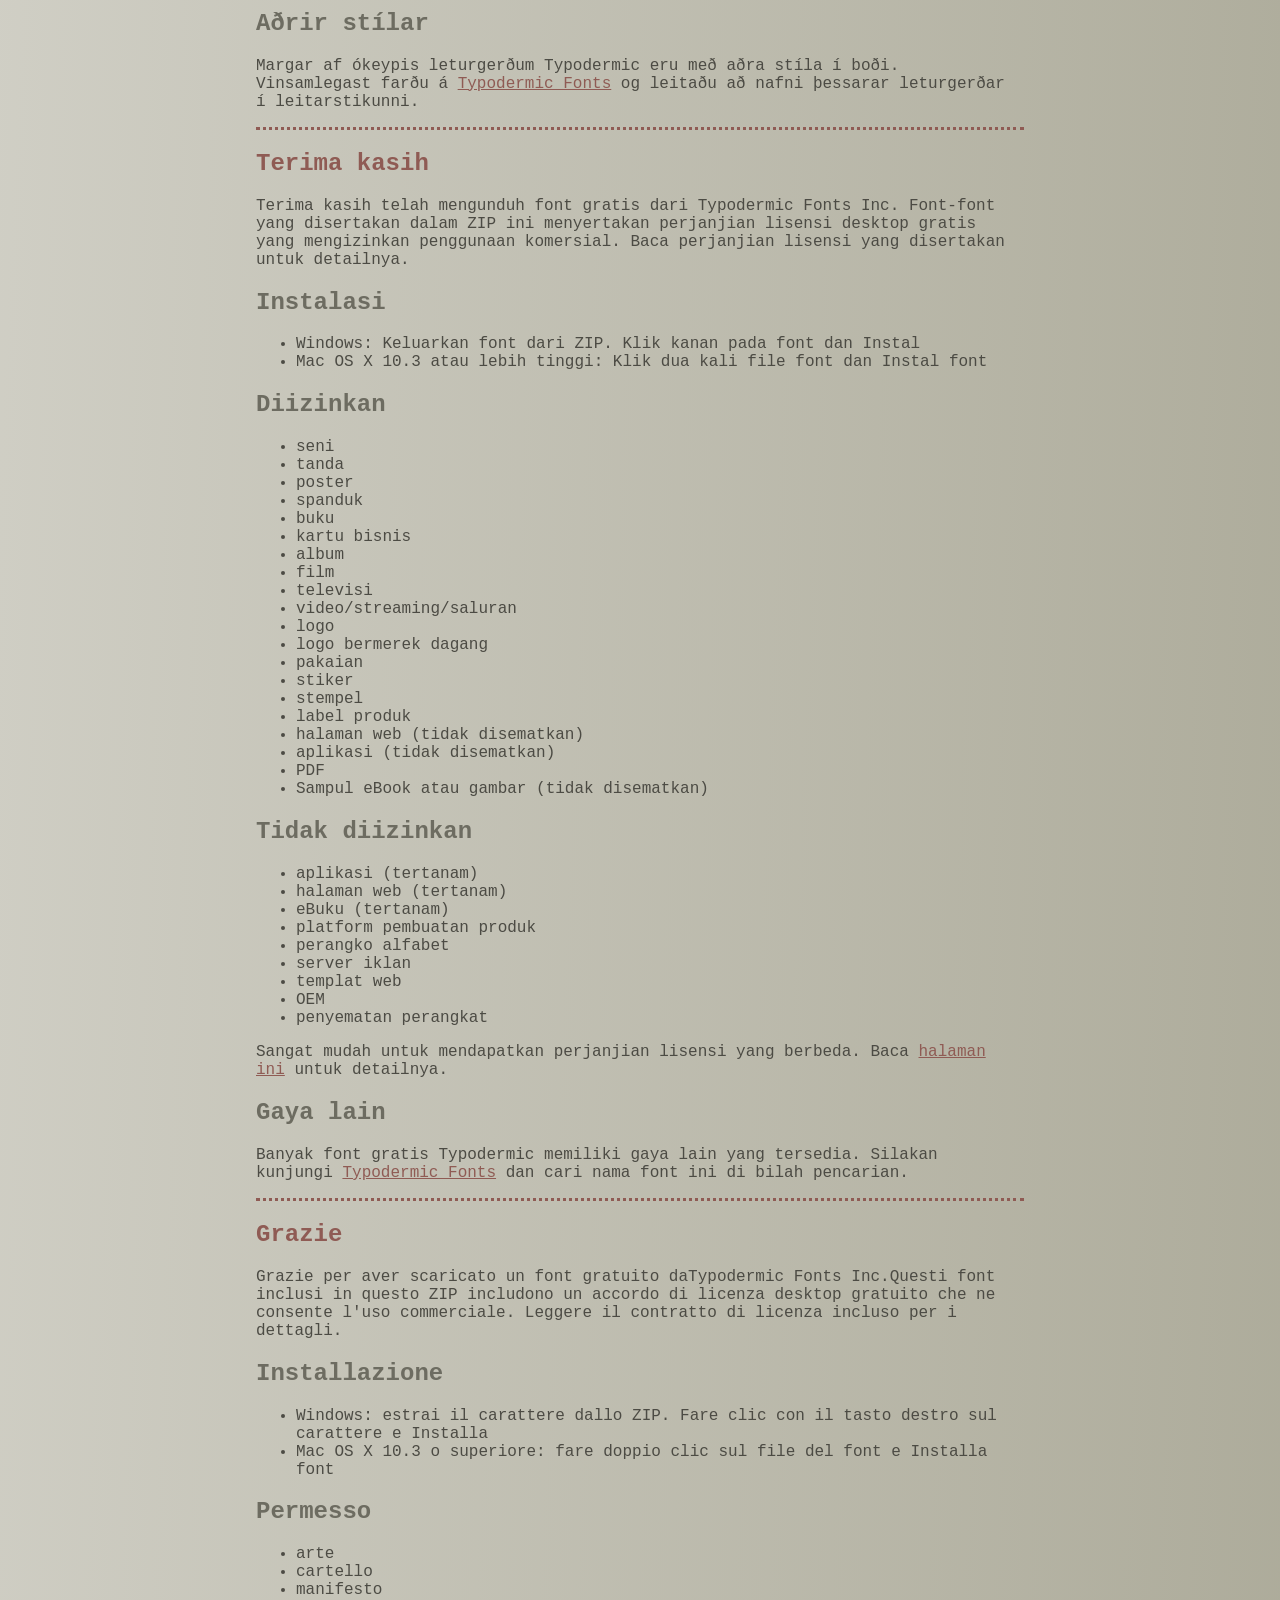
<file: fonts/coolvetica/read-this.html>
<head>
<meta http-equiv="Content-Type" content="text/html; charset=utf-8">
<title>Typodermic Fonts Inc. Free Font Instructions 2023</title>
<style type="text/css">
body {margin:30px 20% 120px 20%; padding:0px; font-family:Consolas, Courier, sans-serif; color:#4c4b44; background-color:#c2c1b3;
/* IE10 Consumer Preview */ 
background-image: -ms-linear-gradient(top left, #DEDDD6 0%, #9D9B87 100%);
/* Mozilla Firefox */ 
background-image: -moz-linear-gradient(top left, #DEDDD6 0%, #9D9B87 100%);
/* Opera */ 
background-image: -o-linear-gradient(top left, #DEDDD6 0%, #9D9B87 100%);
/* Webkit (Safari/Chrome 10) */ 
background-image: -webkit-gradient(linear, left top, right bottom, color-stop(0, #DEDDD6), color-stop(1, #9D9B87));
/* Webkit (Chrome 11+) */ 
background-image: -webkit-linear-gradient(top left, #DEDDD6 0%, #9D9B87 100%);
/* W3C Markup, IE10 Release Preview */ 
background-image: linear-gradient(to bottom right, #DEDDD6 0%, #9D9B87 100%);
	}
h2 {color:#6d6c61;}
a {color:#8f5b54;}
a:hover {color:#ffffff; background-color:#9a998c;}
hr.dotted {border: 0; border-top: 3px dotted #8f5b54;}
</style>
</head>

<body>

<br>

<p translate="no">
<a href="#German">Deutsch</a>
<a href="#Spanish">Español</a>
<a href="#French">Français</a>
<a href="#Arabic">العربية</a>
<a href="#Chinese">中国简体</a>
<a href="#Chinese(trad)">簡體字</a>
<a href="#Czech">Čeština</a>
<a href="#Greek">Ελληνικά</a>
<a href="#Hebrew">עִבְרִית</a>
<a href="#Hindi">हिन्दी</a>
<a href="#Hungarian">Magyar</a>
<a href="#Icelandic">Íslenska</a>
<a href="#Indonesian">Indonesia</a>
<a href="#Italian">Italiano</a>
<a href="#Korean">한국말</a>
<a href="#Japanese">日本語</a>
<a href="#Norwegian">Norsk</a>
<a href="#Polish">Język&nbsp;Polski</a>
<a href="#Portuguese">Português</a>
<a href="#Punjabi">ਪੰਜਾਬੀ</a>
<a href="#Romanian">Română</a>
<a href="#Russian">Русский</a>
<a href="#Swedish">Svenska</a>
<a href="#Tamil">தமிழ்</a>
<a href="#Thai">ภาษาไทย</a>
<a href="#Turkish">Türkçe</a>
<a href="#Ukrainian">Українська&nbsp;мова</a>
<a href="#Vietnamese">Tiếng&nbsp;Việt</a>
</p>

<h2>Thank you</h2>

<p>Thanks for downloading a free font from <span translate="no">Typodermic Fonts Inc.</span> These fonts included in this ZIP include a free desktop license agreement which permits commercial use. Read the included license agreement for details.</p>


<h2>Installation</h2>
<ul><li>Windows: Get the font out of the ZIP. Right-click on the font and <em>Install</em><li>Mac OS X 10.3 or above: Double-click the font file and <em>Install font</em></ul>

<h2>Allowed</h2>

<ul>
<li>art</li>
<li>sign</li>
<li>poster</li>
<li>banner</li>
<li>book</li>
<li>business card</li>
<li>album</li>
<li>movie</li>
<li>television</li>
<li>video/streaming/channels</li>
<li>logo</li>
<li>trademarked logo</li>
<li>clothing</li>
<li>sticker</li>
<li>stamp</li>
<li>product label</li>
<li>web page (not embedded)</li>
<li>app (not embedded)</li>
<li>PDF</li>
<li>eBook cover or images (not embedded)</li>
</ul>

<h2>Not allowed</h2>

<ul>
<li>app (embedded)</li>
<li>web page (embedded)</li>
<li>eBook (embedded)</li>
<li>product creation platform</li>
<li>alphabet stamps</li>
<li>advertisment server</li>
<li>web template</li>
<li>OEM</li>
<li>device embedding</li>
</ul>

<p>It&rsquo;s easy to get a different license agreement. Read the <a href="https://typodermicfonts.com/license/">this page</a> for details. </p>

<h2>Other styles</h2>

<p>Many of Typodermic's free fonts have other styles available. Please visit <a href="https://typodermicfonts.com">Typodermic Fonts</a> and search for the name of this font in the search bar.</p>

<hr class="dotted">

<h2><a id="German">Danke dir</a></h2>

<p>Vielen Dank, dass Sie eine kostenlose Schriftart von heruntergeladen haben Typodermic Fonts Inc. Diese in diesem ZIP enthaltenen Schriftarten beinhalten eine kostenlose Desktop-Lizenzvereinbarung, die eine kommerzielle Nutzung erlaubt. Lesen Sie die beigefügte Lizenzvereinbarung für Details.</p>


<h2>Installation</h2>
<ul><li>Windows: Holen Sie sich die Schriftart aus dem ZIP. Klicken Sie mit der rechten Maustaste auf die Schriftart und installieren Sie si<li>Mac OS X 10.3 oder höher: Doppelklicken Sie auf die Schriftartdatei und Schriftart installieren </ul>

<h2>Erlaubt</h2>

<ul>
<li>Kunst</li>
<li>Zeichen</li>
<li>Poster</li>
<li>Banner</li>
<li>Buchen</li>
<li>Visitenkarte</li>
<li>Album</li>
<li>Film</li>
<li>Fernsehen</li>
<li>Video/Streaming/Kanäle</li>
<li>Logo</li>
<li>markenrechtlich geschütztes Logo</li>
<li>Kleidung</li>
<li>Aufkleber</li>
<li>Briefmarke</li>
<li>Produktetikett</li>
<li>Webseite (nicht eingebettet)</li>
<li>App (nicht eingebettet)</li>
<li>PDF</li>
<li>eBook-Cover oder Bilder (nicht eingebettet)</li>
</ul>

<h2>Nicht erlaubt</h2>

<ul>
<li>App (eingebettet)</li>
<li>Webseite (eingebettet)</li>
<li>eBook (eingebettet)</li>
<li>Produkterstellungsplattform</li>
<li>Alphabet-Briefmarken</li>
<li>Werbeserver</li>
<li>Web-Vorlage</li>
<li>Erstausrüster</li>
<li>Geräteeinbettung</li>
</ul>

<p>Es ist einfach, eine andere Lizenzvereinbarung zu erhalten. Lesen Sie <a href="https://typodermicfonts.com/license/">diese Seite</a> für Details.</p>

<h2>Andere Stile</h2>

<p>Für viele der kostenlosen Schriftarten von Typodermic sind andere Stile verfügbar. Bitte besuchen Sie <a href="https://typodermicfonts.com">Typodermic Fonts</a> und suchen Sie in der Suchleiste nach dem Namen dieser Schriftart.</p>


<hr class="dotted">

<h2><a id="Spanish">Gracias</a></h2>

<p>Gracias por descargar una fuente gratuita de Typodermic Fonts Inc. Estas fuentes incluidas en este ZIP incluyen un acuerdo de licencia de escritorio gratuito que permite el uso comercial. Lea el acuerdo de licencia incluido para más detalles.</p>


<h2>Instalación</h2>
<ul><li>Windows: Saque la fuente del ZIP. Haga clic derecho en la fuente e instalar <li>Mac OS X 10.3 o superior: haga doble clic en el archivo de fuente e instale la fuente</ul>

<h2>Permitido</h2>

<ul>
<li>Arte</li>
<li>signo</li>
<li>póster</li>
<li>bandera</li>
<li>libro</li>
<li>tarjeta de visita</li>
<li>álbum</li>
<li>película</li>
<li>televisión</li>
<li>video/transmisión/canales</li>
<li>logo</li>
<li>logotipo de marca registrada</li>
<li>ropa</li>
<li>pegatina</li>
<li>estampilla</li>
<li>etiqueta del producto</li>
<li>página web (no incrustada)</li>
<li>aplicación (no incrustada)</li>
<li>PDF</li>
<li>Portada del libro electrónico o imágenes (no incrustadas)</li>
</ul>


<h2>No permitido</h2>

<ul>
<li>aplicación (incrustada)</li>
<li>página web (incrustada)</li>
<li>eBook (incrustado)</li>
<li>plataforma de creación de productos</li>
<li>sellos del alfabeto</li>
<li>servidor de anuncios</li>
<li>plantilla web</li>
<li>OEM</li>
<li>incrustación de dispositivo</li>
</ul>

<p>Es fácil obtener un acuerdo de licencia diferente. Lea <a href="https://typodermicfonts.com/license/">esta página</a> para más detalles.</p>

<h2>Otros estilos</h2>

<p>Muchas de las fuentes gratuitas de Typodermic tienen otros estilos disponibles. Visite  <a href="https://typodermicfonts.com">Typodermic Fonts</a> y busque el nombre de esta fuente en la barra de búsqueda.</p>


<hr class="dotted">

<h2><a id="French">Merci</a></h2>

<p>Merci d'avoir téléchargé une police gratuite sur Typodermic Fonts Inc. Ces polices incluses dans ce ZIP incluent un accord de licence de bureau gratuit qui permet une utilisation commerciale. Lisez le contrat de licence inclus pour plus de détails.</p>


<h2>Installation</h2>
<ul><li>Windows : extrayez la police du ZIP. Faites un clic droit sur la police et installez<li>Mac OS X 10.3 ou supérieur : double-cliquez sur le fichier de police et installez la police</ul>
  



<h2>Autorisé</h2>

<ul>
<li>de l'art</li>
<li>pancarte</li>
<li>affiche</li>
<li>bannière</li>
<li>livre</li>
<li>carte de visite</li>
<li>album</li>
<li>film</li>
<li>télévision</li>
<li>vidéo/streaming/chaînes</li>
<li>logo</li>
<li>logo de marque</li>
<li>Vêtements</li>
<li>autocollant</li>
<li>timbre</li>
<li>étiquette du produit</li>
<li>page Web (non intégrée)</li>
<li>application (non intégrée)</li>
<li>PDF</li>
<li>Couverture ou images d'eBook (non intégrées)</li>
</ul>
 


<h2>Interdit</h2>

<ul>
<li>application (intégrée)</li>
<li>page Web (intégrée)</li>
<li>eBook (intégré)</li>
<li>plateforme de création de produits</li>
<li>timbres alphabétiques</li>
<li>serveur de publicité</li>
<li>modèle web</li>
<li>FEO</li>
<li>intégration de l'appareil</li>
</ul>

<p>Il est facile d'obtenir un autre contrat de licence. Lisez  <a href="https://typodermicfonts.com/license/">cette page</a> pour plus de détails.</p>

<h2>Autres modèles</h2>

<p>De nombreuses polices gratuites de Typodermic proposent d'autres styles. Veuillez visiter  <a href="https://typodermicfonts.com">Typodermic Fonts</a> et rechercher le nom de cette police dans la barre de recherche.</p>


<hr class="dotted">

<h2><a id="Arabic">شكرًا لك</a></h2>

<p>

شكرا لتحميل الخط المجاني من Typodermic Fonts Inc. تتضمن هذه الخطوط المضمنة في ملف ZIP هذا اتفاقية ترخيص سطح مكتب مجانية تسمح بالاستخدام التجاري. اقرأ اتفاقية الترخيص المضمنة للحصول على التفاصيل.</p>


<h2>التركيب</h2>
<ul><li>Windows: أخرج الخط من ملف ZIP. انقر بزر الماوس الأيمن فوق الخط وتثبيت
    نظام التشغيل <li>Mac OS X 10.3 أو إصدار أحدث: انقر نقرًا مزدوجًا فوق ملف الخط وقم بتثبيت الخط</em></ul>

<h2>مسموح</h2>

<ul>
<li>فن</li>
<li>لافتة</li>
<li>ملصق</li>
<li>لافتة</li>
<li>كتاب</li>
<li>بطاقة العمل</li>
<li>الألبوم</li>
<li>فيلم</li>
<li>التلفاز</li>
<li>فيديو / تدفق / قنوات</li>
<li>شعار</li>
<li>شعار مسجّل كعلامة تجارية</li>
<li>ملابس</li>
<li>ملصق</li>
<li>ختم</li>
<li>ملصق المنتج</li>
<li>صفحة ويب (غير مضمنة)</li>
<li>التطبيق (غير مضمن)</li>
<li>بي دي إف</li>
<li>غلاف الكتاب الإلكتروني أو الصور (غير مضمنة)</li>
</ul>

<h2>غير مسموح</h2>

<ul>
<li>التطبيق (مضمن)</li>
<li>صفحة الويب (مضمنة)</li>
<li>كتاب إلكتروني (مضمن)</li>
<li>منصة إنشاء المنتجات</li>
<li>طوابع الأبجدية</li>
<li>خادم الإعلان</li>
<li>قالب الويب</li>
<li>OEM</li>
<li>تضمين الجهاز</li>
</ul>

<p>من السهل  للحصول على <a href="https://typodermicfonts.com/license/">هذه الصفحة</a>  اقرأ هذه الصفحة للحصول على التفاصي</p>


<h2>أنماط أخرى</h2>

<p>العديد من الخطوط المجانية في Typodermic لها أنماط أخرى متاحة. يرجى زيارة <a href="https://typodermicfonts.com">TTypodermic Fonts</a> والبحث عن اسم هذا الخط في شريط البحث.</p>


<hr class="dotted">

<h2><a id="Chinese">谢谢</a></h2>

<p>感谢您从以下位置下载免费字体Typodermic Fonts Inc.此 ZIP 中包含的这些字体包括允许商业使用的免费桌面许可协议。阅读随附的许可协议了解详细信息。</p>


<h2>安装</h2>
<ul><li>Windows：从 ZIP 中获取字体。右键单击字体并安装<li>Mac OS X 10.3 或更高版本：双击字体文件并安装字体 </ul>

<h2>允许</h2>





<ul>
<li>艺术</li>
<li>符号</li>
<li>海报</li>
<li>横幅</li>
<li>书</li>
<li>名片</li>
<li>专辑</li>
<li>电影</li>
<li>电视</li>
<li>视频/流媒体/频道</li>
<li>商标</li>
<li>商标标志</li>
<li>服装</li>
<li>贴纸</li>
<li>邮票</li>
<li>产品标签</li>
<li>网页（未嵌入）</li>
<li>应用程序（未嵌入）</li>
<li>PDF</li>
<li>电子书封面或图像（未嵌入）</li>
</ul>

<h2>不允许</h2>

<ul>
<li>应用程序（嵌入式）</li>
<li>网页（嵌入式）</li>
<li>电子书（嵌入式）</li>
<li>产品创造平台</li>
<li>字母邮票</li>
<li>广告服务器</li>
<li>网页模板</li>
<li>贴牌生产</li>
<li>设备嵌入</li>
</ul>

<p>很容易获得不同的许可协议。阅读<a href="https://typodermicfonts.com/license/">此页面</a>了解详情。</p>

<h2>其他款式</h2>

<p>Typodermic 的许多免费字体都有其他可用的样式。请访问<a href="https://typodermicfonts.com">Typodermic Fonts</a>并在搜索栏中搜索此字体的名称。</p>


<hr class="dotted">

<h2><a id="Chinese(trad)">謝謝</a></h2>

<p>感謝您從以下位置下載免費字體Typodermic Fonts Inc。 此 ZIP 中包含的這些字體包括允許商業使用的免費桌面許可協議。閱讀隨附的許可協議了解詳細信息。</p>


<h2>安裝</h2>
<ul><li>Windows：從 ZIP 中獲取字體。右鍵單擊字體並安裝<li>Mac OS X 10.3 或更高版本：雙擊字體文件並安裝字體 </ul>

<h2>允許</h2>

<ul>
<li>藝術</li>
<li>符號</li>
<li>海報</li>
<li>橫幅</li>
<li>書</li>
<li>名片</li>
<li>專輯</li>
<li>電影</li>
<li>電視</li>
<li>視頻/流媒體/頻道</li>
<li>商標</li>
<li>商標標誌</li>
<li>服裝</li>
<li>貼紙</li>
<li>郵票</li>
<li>產品標籤</li>
<li>網頁（未嵌入）</li>
<li>應用程序（未嵌入）</li>
<li>PDF</li>
<li>電子書封面或圖像（未嵌入）</li>


</ul>

<h2>不允許</h2>

<ul>
<li>應用程序（嵌入式）</li>
<li>網頁（嵌入式）</li>
<li>電子書（嵌入式）</li>
<li>產品創造平台</li>
<li>字母郵票</li>
<li>廣告服務器</li>
<li>網頁模板</li>
<li>貼牌生產</li>
<li>設備嵌入</li>
</ul>

<p>很容易獲得不同的許可協議。閱讀<a href="https://typodermicfonts.com/license/">此頁面</a>了解詳情。</p>

<h2>其他款式</h2>

<p>Typodermic 的許多免費字體都有其他可用的樣式。請訪問<a href="https://typodermicfonts.com">Typodermic Fonts</a>並在搜索欄中搜索此字體的名稱。</p>


<hr class="dotted">

<h2><a id="Czech">Děkuju</a></h2>

<p>Děkujeme, že jste si zdarma stáhli písmo z Typodermic Fonts Inc. Tato písma obsažená v tomto ZIP zahrnují bezplatnou licenční smlouvu pro stolní počítače, která umožňuje komerční použití. Podrobnosti naleznete v přiložené licenční smlouvě.</p>


<h2>Instalace</h2>
<ul><li>Windows: Získejte písmo ze ZIP. Klepněte pravým tlačítkem myši na písmo a nainstalujte <li>Mac OS X 10.3 nebo vyšší: Poklepejte na soubor s písmem a vyberte Instalovat písmo </ul>

<h2>Povoleno</h2>

<ul>
<li>umění</li>
<li>podepsat</li>
<li>plakát</li>
<li>prapor</li>
<li>rezervovat</li>
<li>vizitka</li>
<li>album</li>
<li>film</li>
<li>televize</li>
<li>video/streaming/kanály</li>
<li>logo</li>
<li>logo s ochrannou známkou</li>
<li>oblečení</li>
<li>nálepka</li>
<li>razítko</li>
<li>štítek produktu</li>
<li>webová stránka (není vložená)</li>
<li>aplikace (není vložená)</li>
<li>PDF</li>
<li>Obálka nebo obrázky elektronické knihy (nevložené)</li>
</ul>

<h2>Nepovoleno</h2>

<ul>
<li>aplikace (vložená)</li>
<li>webová stránka (vložená)</li>
<li>e-kniha (vložená)</li>
<li>platforma pro tvorbu produktů</li>
<li>abecední razítka</li>
<li>reklamní server</li>
<li>webová šablona</li>
<li>OEM</li>
<li>zabudování zařízení</li>
</ul>

<p>Je snadné získat jinou licenční smlouvu. Podrobnosti si přečtěte na <a href="https://typodermicfonts.com/license/">této stránce</a>.

<h2>Jiné styly</h2>

<p>Mnoho bezplatných písem Typodermic má k dispozici další styly. Navštivte prosím <a href="https://typodermicfonts.com">Typodermic Fonts</a> a vyhledejte název tohoto písma ve vyhledávací liště.</p>

<hr class="dotted">

<h2><a id="Greek">Σας ευχαριστώ</a></h2>

<p>Ευχαριστούμε για τη λήψη μιας δωρεάν γραμματοσειράς από Typodermic Fonts Inc. Αυτές οι γραμματοσειρές που περιλαμβάνονται σε αυτό το ZIP περιλαμβάνουν μια δωρεάν άδεια χρήσης επιτραπέζιου υπολογιστή που επιτρέπει την εμπορική χρήση. Διαβάστε τη συμφωνία άδειας χρήσης που περιλαμβάνεται για λεπτομέρειες.</p>


<h2>Εγκατάσταση</h2>
<ul><li>Windows: Βγάλτε τη γραμματοσειρά από το ZIP. Κάντε δεξί κλικ στη γραμματοσειρά και Εγκαταστήστε <li>Mac OS X 10.3 ή νεότερη έκδοση: Κάντε διπλό κλικ στο αρχείο γραμματοσειράς και Εγκατάσταση γραμματοσειράς</ul>

<h2>Επιτρέπεται</h2>

<ul>
<li>τέχνη</li>
<li>σημάδι</li>
<li>αφίσα</li>
<li>πανό</li>
<li>Βιβλίο</li>
<li>επαγγελματική κάρτα</li>
<li>άλμπουμ</li>
<li>ταινία</li>
<li>τηλεόραση</li>
<li>βίντεο/ροή/κανάλια</li>
<li>λογότυπο</li>
<li>λογότυπο με εμπορικό σήμα</li>
<li>είδη ένδυσης</li>
<li>αυτοκόλλητη ετικέτα</li>
<li>σφραγίδα</li>
<li>ετικέτα προϊόντος</li>
<li>ιστοσελίδα (μη ενσωματωμένη)</li>
<li>εφαρμογή (μη ενσωματωμένη)</li>
<li>PDF</li>
<li>Εξώφυλλο ή εικόνες ebook (όχι ενσωματωμένα)</li>
</ul>

<h2>Δεν επιτρέπεται</h2>

<ul>
<li>εφαρμογή (ενσωματωμένη)</li>
<li>ιστοσελίδα (ενσωματωμένη)</li>
<li>eBook (ενσωματωμένο)</li>
<li>πλατφόρμα δημιουργίας προϊόντων</li>
<li>γραμματόσημα αλφαβήτου</li>
<li>διακομιστής διαφήμισης</li>
<li>πρότυπο ιστού</li>
<li>OEM</li>
<li>ενσωμάτωση συσκευής</li>
</ul>

<p>Είναι εύκολο να αποκτήσετε μια διαφορετική συμφωνία άδειας χρήσης. Διαβάστε <a href="https://typodermicfonts.com/license/">αυτήν τη σελίδα</a> για λεπτομέρειες.</p>

<h2>Άλλα στυλ</h2>

<p>Πολλές από τις δωρεάν γραμματοσειρές του Typodermic έχουν άλλα στυλ διαθέσιμα. Επισκεφτείτε το <a href="https://typodermicfonts.com">Typodermic Fonts</a> και αναζητήστε το όνομα αυτής της γραμματοσειράς στη γραμμή αναζήτησης.</p>


<hr class="dotted">

<h2><a id="Hebrew">תודה</a></h2>

<p>תודה שהורדת פונט בחינם מTypodermic Fonts Inc.גופנים אלה הכלולים ב-ZIP זה כוללים הסכם רישיון חינם לשולחן העבודה המאפשר שימוש מסחרי. קרא את הסכם הרישיון הכלול לפרטים.</p>


<h2>הַתקָנָה</h2>
<ul><li>Windows: הוצא את הגופן מה-ZIP. לחץ לחיצה ימנית על הגופן והתקן<li>Mac OS X 10.3 ומעלה: לחץ פעמיים על קובץ הגופן והתקן גופן</ul>

   
<h2>מוּתָר</h2>

<ul>
<li>אומנות</li>
<li>סִימָן</li>
<li>פּוֹסטֵר</li>
<li>דֶגֶל</li>
<li>סֵפֶר</li>
<li>כרטיס עסקים</li>
<li>אַלבּוֹם</li>
<li>סרט</li>
<li>טֵלֶוִיזִיָה</li>
<li>וידאו/סטרימינג/ערוצים</li>
<li>סֵמֶל</li>
<li>לוגו סימן מסחרי</li>
<li>הַלבָּשָׁה</li>
<li>מַדבֵּקָה</li>
<li>חותמת</li>
<li>תווית המוצר</li>
<li>דף אינטרנט (לא מוטבע)</li>
<li>אפליקציה (לא משובצת)</li>
<li>PDF</li>
<li>כריכה או תמונות של ספר אלקטרוני (לא משובצים)</li>
</ul>

<h2>לא מורשה</h2>

<ul>
<li>אפליקציה (מוטבעת)</li>
<li>דף אינטרנט (מוטבע)</li>
<li>ספר אלקטרוני (מוטבע)</li>
<li>פלטפורמת יצירת מוצר</li>
<li>חותמות אלפבית</li>
<li>שרת פרסומות</li>
<li>תבנית אינטרנט</li>
<li>OEM</li>
<li>הטמעת מכשיר</li>
</ul>

<p>קל להשיג הסכם רישיון אחר. קרא את הדף <a href="https://typodermicfonts.com/license/">הזה</a> לפרטים.</p>

<h2>סגנונות אחרים</h2>

<p>לרבים מהגופנים החינמיים של Typodermic יש סגנונות אחרים זמינים. אנא בקר בגופנים מסוג <a href="https://typodermicfonts.com">Typodermic</a> וחפש את השם של גופן זה בשורת החיפוש.</p>

<hr class="dotted">

<h2><a id="Hindi">शुक्रिया</a></h2>

<p>से निःशुल्क फ़ॉन्ट डाउनलोड करने के लिए धन्यवादTypodermic Fonts Inc.इस जिप में शामिल इन फोंट में एक मुफ्त डेस्कटॉप लाइसेंस समझौता शामिल है जो व्यावसायिक उपयोग की अनुमति देता है। विवरण के लिए शामिल लाइसेंस समझौते को पढ़ें।</p>


<h2>इंस्टालेशन</h2>
<ul><li>Windows: जिप से फॉन्ट निकालें। फ़ॉन्ट पर राइट-क्लिक करें और इंस्टॉल करें<li>Mac OS X 10.3 या इसके बाद के संस्करण: फ़ॉन्ट फ़ाइल पर डबल-क्लिक करें और फ़ॉन्ट इंस्टॉल करें </ul>

<h2>अनुमत</h2>

<ul>
<li>कला</li>
<li>संकेत</li>
<li>पोस्टर</li>
<li>बैनर</li>
<li>किताब</li>
<li>बिज़नेस कार्ड</li>
<li>एल्बम</li>
<li>चलचित्र</li>
<li>टेलीविजन</li>
<li>वीडियो/स्ट्रीमिंग/चैनल</li>
<li>प्रतीक चिन्ह</li>
<li>ट्रेडमार्क लोगो</li>
<li>कपड़े</li>
<li>कँटिया</li>
<li>टिकट</li>
<li>उत्पाद लेबल</li>
<li>वेब पेज (एम्बेडेड नहीं)</li>
<li>ऐप (एम्बेडेड नहीं)</li>
<li>पीडीएफ</li>
<li>ईबुक कवर या छवियां (एम्बेडेड नहीं)</li>
</ul>

<h2>अनुमति नहीं</h2>

<ul>
<li>ऐप (एम्बेडेड)</li>
<li>वेब पेज (एम्बेडेड)</li>
<li>ईबुक (एम्बेडेड)</li>
<li>उत्पाद निर्माण मंच</li>
<li>वर्णमाला टिकटें</li>
<li>विज्ञापन सर्वर</li>
<li>वेब टेम्पलेट</li>
<li>ओईएम</li>
<li>डिवाइस एम्बेडिंग</li>
</ul>

<p>एक अलग लाइसेंस अनुबंध प्राप्त करना आसान है। विवरण के लिए <a href="https://typodermicfonts.com/license/">इस पेज</a> को पढ़ें ।</p>

<h2>अन्य शैलियाँ</h2>

<p>टाइपोडर्मिक के कई मुफ्त फोंट में अन्य शैलियाँ उपलब्ध हैं। कृपया <a href="https://typodermicfonts.com">टाइपोडर्मिक फ़ॉन्ट्स</a> पर जाएं और सर्च बार में इस फ़ॉन्ट का नाम खोजें।</p>


<hr class="dotted">

<h2><a id="Hungarian">Köszönöm</a></h2>

<p>Köszönjük, hogy letöltött egy ingyenes betűtípust innen Typodermic Fonts Inc. A ZIP-ben található betűtípusok ingyenes asztali licencszerződést tartalmaznak, amely lehetővé teszi a kereskedelmi felhasználást. A részletekért olvassa el a mellékelt licencszerződést.</p>


<h2>Telepítés</h2>
<ul><li>Windows: Vegye ki a fontot a ZIP-ből. Kattintson a jobb gombbal a betűtípusra, és telepítse <li>Mac OS X 10.3 vagy újabb: Kattintson duplán a betűtípusfájlra, és kattintson a betűtípus telepítésére </ul>

<h2>Engedélyezett</h2>

<ul>
<li>Művészet</li>
<li>jel</li>
<li>poszter</li>
<li>transzparens</li>
<li>könyv</li>
<li>névjegykártya</li>
<li>album</li>
<li>film</li>
<li>televízió</li>
<li>videó/streaming/csatornák</li>
<li>logó</li>
<li>védjegyes logó</li>
<li>ruházat</li>
<li>matrica</li>
<li>bélyeg</li>
<li>termékcímkét</li>
<li>weboldal (nem beágyazott)</li>
<li>alkalmazás (nem beágyazott)</li>
<li>PDF</li>
<li>e-könyv borítója vagy képek (nem beágyazva)</li>
</ul>

<h2>Nem megengedett</h2>

<ul>
<li>alkalmazás (beágyazott)</li>
<li>weboldal (beágyazott)</li>
<li>e-könyv (beágyazott)</li>
<li>termékkészítő platform</li>
<li>ábécé bélyegek</li>
<li>hirdetési szerver</li>
<li>web sablon</li>
<li>OEM</li>
<li>eszközbeágyazás</li>
</ul>

<p>Könnyű más licencszerződést kötni. Olvassa el <a href="https://typodermicfonts.com/license/">ezt az oldalt</a> a részletekért.</p>

<h2>Egyéb stílusok</h2>

<p>A Typodermic ingyenes betűtípusai közül sok más stílus is elérhető. Kérjük, látogasson el a <a href="https://typodermicfonts.com">Typodermic Fonts</a> oldalra , és keresse meg ennek a betűtípusnak a nevét a keresősávban.</p>


<hr class="dotted">

<h2><a id="Icelandic">Þakka þér fyrir</a></h2>

<p>Takk fyrir að hlaða niður ókeypis leturgerð frá Typodermic Fonts Inc. Þessar leturgerðir sem fylgja með í þessari ZIP innihalda ókeypis leyfissamning fyrir skrifborð sem leyfir notkun í atvinnuskyni. Lestu meðfylgjandi leyfissamning fyrir frekari upplýsingar.</p>

<h2>Uppsetning</h2>
<ul><li>Windows: Fáðu leturgerðina úr ZIP. Hægrismelltu á leturgerðina og Settu upp <li>Mac OS X 10.3 eða nýrri: Tvísmelltu á leturgerðina og Settu upp leturgerð</ul>

<h2>Leyfilegt</h2>

<ul>
<li>list</li>
<li>merki</li>
<li>plakat</li>
<li>borði</li>
<li>bók</li>
<li>nafnspjald</li>
<li>albúm</li>
<li>kvikmynd</li>
<li>sjónvarp</li>
<li>myndband/straumspilun/rásir</li>
<li>lógó</li>
<li>vörumerki</li>
<li>fatnað</li>
<li>límmiða</li>
<li>Stimpill</li>
<li>vörumerki</li>
<li>vefsíðu (ekki innbyggð)</li>
<li>app (ekki innbyggt)</li>
<li>PDF</li>
<li>Rafbókarkápa eða myndir (ekki innfelldar)</li>
</ul>

<h2>Ekki leyft</h2>

<ul>
<li>app (innfellt)</li>
<li>vefsíða (innfelld)</li>
<li>Rafbók (innfelld)</li>
<li>vettvangur fyrir vörusköpun</li>
<li>stafrófsfrímerki</li>
<li>auglýsingaþjónn</li>
<li>vefsniðmát</li>
<li>OEM</li>
<li>innfelling tækis</li>
</ul>

<p>Það er auðvelt að fá annan leyfissamning. Lestu <a href="https://typodermicfonts.com/license/">þessa síðu</a> fyrir nánari upplýsingar.</p>

<h2>Aðrir stílar</h2>

<p>Margar af ókeypis leturgerðum Typodermic eru með aðra stíla í boði. Vinsamlegast farðu á <a href="https://typodermicfonts.com">Typodermic Fonts</a> og leitaðu að nafni þessarar leturgerðar í leitarstikunni.</p>


<hr class="dotted">

<h2><a id="Indonesian">Terima kasih</a></h2>

<p>Terima kasih telah mengunduh font gratis dari Typodermic Fonts Inc. Font-font yang disertakan dalam ZIP ini menyertakan perjanjian lisensi desktop gratis yang mengizinkan penggunaan komersial. Baca perjanjian lisensi yang disertakan untuk detailnya.</p>


<h2>Instalasi</h2>
<ul><li>Windows: Keluarkan font dari ZIP. Klik kanan pada font dan Instal <li>Mac OS X 10.3 atau lebih tinggi: Klik dua kali file font dan Instal font </ul>

<h2>Diizinkan</h2>

<ul>
<li>seni</li>
<li>tanda</li>
<li>poster</li>
<li>spanduk</li>
<li>buku</li>
<li>kartu bisnis</li>
<li>album</li>
<li>film</li>
<li>televisi</li>
<li>video/streaming/saluran</li>
<li>logo</li>
<li>logo bermerek dagang</li>
<li>pakaian</li>
<li>stiker</li>
<li>stempel</li>
<li>label produk</li>
<li>halaman web (tidak disematkan)</li>
<li>aplikasi (tidak disematkan)</li>
<li>PDF</li>
<li>Sampul eBook atau gambar (tidak disematkan)</li>
</ul>

<h2>Tidak diizinkan</h2>

<ul>
<li>aplikasi (tertanam)</li>
<li>halaman web (tertanam)</li>
<li>eBuku (tertanam)</li>
<li>platform pembuatan produk</li>
<li>perangko alfabet</li>
<li>server iklan</li>
<li>templat web</li>
<li>OEM</li>
<li>penyematan perangkat</li>
</ul>

<p>Sangat mudah untuk mendapatkan perjanjian lisensi yang berbeda. Baca <a href="https://typodermicfonts.com/license/">halaman ini</a> untuk detailnya.</p>

<h2>Gaya lain</h2>

<p>Banyak font gratis Typodermic memiliki gaya lain yang tersedia. Silakan kunjungi <a href="https://typodermicfonts.com">Typodermic Fonts</a> dan cari nama font ini di bilah pencarian.</p>


<hr class="dotted">

<h2><a id="Italian">Grazie</a></h2>

<p>Grazie per aver scaricato un font gratuito daTypodermic Fonts Inc.Questi font inclusi in questo ZIP includono un accordo di licenza desktop gratuito che ne consente l'uso commerciale. Leggere il contratto di licenza incluso per i dettagli.</p>


<h2>Installazione</h2>
<ul><li>Windows: estrai il carattere dallo ZIP. Fare clic con il tasto destro sul carattere e Installa <li>Mac OS X 10.3 o superiore: fare doppio clic sul file del font e Installa font</ul>

<h2>Permesso</h2>

<ul>
<li>arte</li>
<li>cartello</li>
<li>manifesto</li>
<li>bandiera</li>
<li>prenotare</li>
<li>biglietto da visita</li>
<li>album</li>
<li>film</li>
<li>televisione</li>
<li>video/streaming/canali</li>
<li>logo</li>
<li>marchio registrato</li>
<li>capi di abbigliamento</li>
<li>etichetta</li>
<li>francobollo</li>
<li>etichetta del prodotto</li>
<li>pagina web (non incorporata)</li>
<li>app (non incorporata)</li>
<li>PDF</li>
<li>Copertina o immagini dell'eBook (non incorporate)</li>
</ul>

<h2>Non autorizzato</h2>

<ul>
<li>app (incorporata)</li>
<li>pagina web (incorporata)</li>
<li>eBook (incorporato)</li>
<li>piattaforma di creazione del prodotto</li>
<li>francobolli alfabetici</li>
<li>server pubblicitario</li>
<li>modello web</li>
<li>OEM</li>
<li>incorporamento del dispositivo</li>
</ul>

<p>È facile ottenere un contratto di licenza diverso. Leggi <a href="https://typodermicfonts.com/license/">questa pagina</a> per i dettagli.</p>

<h2>Altri stili</h2>

<p>Molti dei font gratuiti di Typodermic hanno altri stili disponibili. Si prega di visitare <a href="https://typodermicfonts.com">Typodermic Fonts</a> e cercare il nome di questo font nella barra di ricerca.</p>


<hr class="dotted">

<h2><a id="Korean">고맙습니다</a></h2>

<p>에서 무료 글꼴을 다운로드해 주셔서 감사합니다 Typodermic Fonts Inc. 이 ZIP에 포함된 이러한 글꼴에는 상업적 사용을 허용하는 무료 데스크톱 라이선스 계약이 포함되어 있습니다. 자세한 내용은 포함된 라이센스 계약을 읽으십시오.</p>


<h2>설치</h2>
<ul><li>Windows: ZIP에서 글꼴을 가져옵니다. 글꼴을 마우스 오른쪽 버튼으로 클릭하고 설치 <li>Mac OS X 10.3 이상: 글꼴 파일을 두 번 클릭하고 글꼴 설치</ul>

<h2>허용된</h2>

<ul>
<li>미술</li>
<li>징후</li>
<li>포스터</li>
<li>배너</li>
<li>도서</li>
<li>명함</li>
<li>앨범</li>
<li>영화</li>
<li>텔레비전</li>
<li>비디오/스트리밍/채널</li>
<li>심벌 마크</li>
<li>상표 로고</li>
<li>의류</li>
<li>상표</li>
<li>우표</li>
<li>제품 라벨</li>
<li>웹페이지(삽입되지 않음)</li>
<li>앱(삽입되지 않음)</li>
<li>PDF</li>
<li>eBook 표지 또는 이미지(삽입되지 않음)</li>
</ul>

<h2>허용되지 않음</h2>

<ul>
<li>앱(임베디드)</li>
<li>웹페이지(임베디드)</li>
<li>전자책(임베디드)</li>
<li>제품 제작 플랫폼</li>
<li>알파벳 우표</li>
<li>광고 서버</li>
<li>웹 템플릿</li>
<li>OEM</li>
<li>장치 임베딩</li>
</ul>

<p>
다른 라이센스 계약을 얻는 것은 쉽습니다. <a href="https://typodermicfonts.com/license/">자세한 내용은 이 페이지</a> 를 읽으십시오.</p>

<h2>다른 스타일</h2>

<p>많은 Typodermic의 무료 글꼴에는 다른 스타일을 사용할 수 있습니다. <a href="https://typodermicfonts.com">Typodermic Fonts</a> 를 방문 하여 검색창에서 이 글꼴의 이름을 검색하십시오.</p>


<hr class="dotted">

<h2><a id="Japanese">ありがとうございます</a></h2>

<p>から無料フォントをダウンロードしていただきありがとうございますTypodermic Fonts 株式会社。 この ZIP に含まれるこれらのフォントには、商用利用を許可する無料のデスクトップ ライセンス契約が含まれています。詳細については、同梱のライセンス契約をお読みください。</p>


<h2>インストール</h2>
<ul><li>Windows: ZIP からフォントを取得します。フォントを右クリックしてインストール <li>Mac OS X 10.3 以降: フォント ファイルをダブルクリックし、フォントをインストールします。 </ul>

<h2>許可</h2>

<ul>
<li>美術</li>
<li>サイン</li>
<li>ポスター</li>
<li>バナー</li>
<li>本</li>
<li>名刺</li>
<li>アルバム</li>
<li>映画</li>
<li>テレビ</li>
<li>ビデオ/ストリーミング/チャンネル</li>
<li>ロゴ</li>
<li>商標登録されたロゴ</li>
<li>衣類</li>
<li>ステッカー</li>
<li>切手</li>
<li>製品ラベル</li>
<li>Web ページ (埋め込まれていません)</li>
<li>アプリ (埋め込まれていません)</li>
<li>PDF</li>
<li>eBook の表紙または画像 (埋め込まれていないもの)</li>
</ul>

<h2>禁止</h2>

<ul>
<li>アプリ (組み込み)</li>
<li>Web ページ (埋め込み)</li>
<li>eBook (埋め込み)</li>
<li>プロダクトクリエーションプラットフォーム</li>
<li>アルファベットスタンプ</li>
<li>広告サーバー</li>
<li>ウェブ テンプレート</li>
<li>OEM</li>
<li>デバイス埋め込み</li>
</ul>

<p>別のライセンス契約を取得するのは簡単です。<a href="https://typodermicfonts.com/license/">詳しくはこちらのページ</a>をお読みください。</p>

<h2>その他のスタイル</h2>

<p>Typodermic のフリー フォントの多くには、他のスタイルが用意されています。<a href="https://typodermicfonts.com">Typodermic Fonts</a>にアクセスし、検索バーでこのフォントの名前を検索してください。 弊社は日本の会社ですので、お問い合わせフォームに日本語で入力してください。</p>


<hr class="dotted">

<h2><a id="Norwegian">Takk skal du ha</a></h2>

<p>Takk for at du lastet ned en gratis font fra Typodermic Fonts Inc. Disse skriftene som er inkludert i denne ZIP-filen inkluderer en gratis lisensavtale for skrivebord som tillater kommersiell bruk. Les den medfølgende lisensavtalen for detaljer.</p>


<h2>Installasjon</h2>
<ul><li>Windows: Få skriften ut av ZIP. Høyreklikk på skriften og installer <li>Mac OS X 10.3 eller nyere: Dobbeltklikk på skriftfilen og Installer skrift </ul>

<h2>Tillatt</h2>

<ul>
<li>Kunst</li>
<li>skilt</li>
<li>plakat</li>
<li>banner</li>
<li>bok</li>
<li>visittkort</li>
<li>album</li>
<li>film</li>
<li>fjernsyn</li>
<li>video/streaming/kanaler</li>
<li>logo</li>
<li>varemerkebeskyttet logo</li>
<li>klær</li>
<li>klistremerke</li>
<li>stemple</li>
<li>produktetikett</li>
<li>nettside (ikke innebygd)</li>
<li>app (ikke innebygd)</li>
<li>PDF</li>
<li>e-bokomslag eller bilder (ikke innebygd)</li>
</ul>

<h2>Ikke tillatt</h2>

<ul>
<li>app (innebygd)</li>
<li>nettside (innebygd)</li>
<li>e-bok (innebygd)</li>
<li>plattform for produktskaping</li>
<li>alfabetstempler</li>
<li>annonseserver</li>
<li>nettmal</li>
<li>OEM</li>
<li>innbygging av enheten</li>

</ul>

<p>Det er enkelt å få en annen lisensavtale. Les <a href="https://typodermicfonts.com/license/">denne siden</a> for detaljer.</p>

<h2>Andre stiler</h2>

<p>Mange av Typodermics gratis fonter har andre stiler tilgjengelig. Gå til <a href="https://typodermicfonts.com">Typodermic Fonts</a> og søk etter navnet på denne fonten i søkefeltet.</p>


<hr class="dotted">

<h2><a id="Polish">Dziękuję Ci</a></h2>

<p>Dziękujemy za pobranie darmowej czcionki z Typodermic Fonts Inc. Czcionki zawarte w tym pliku ZIP zawierają umowę licencyjną dotyczącą bezpłatnego komputera stacjonarnego, która zezwala na wykorzystanie komercyjne. Przeczytaj dołączoną umowę licencyjną, aby poznać szczegóły.</p>


<h2>Dozwolony</h2>
<ul><li>Windows: Pobierz czcionkę z ZIP-a. Kliknij czcionkę prawym przyciskiem myszy i zainstaluj<li>Mac OS X 10.3 lub nowszy: Kliknij dwukrotnie plik czcionki i Zainstaluj czcionkę </ul>

<h2>Allowed</h2>

<ul>
<li>sztuka</li>
<li>podpisać</li>
<li>plakat</li>
<li>transparent</li>
<li>książka</li>
<li>wizytówka</li>
<li>album</li>
<li>film</li>
<li>telewizja</li>
<li>wideo/transmisja strumieniowa/kanały</li>
<li>logo</li>
<li>znak firmowy</li>
<li>odzież</li>
<li>naklejka</li>
<li>znaczek</li>
<li>Etykieta produktu</li>
<li>strona internetowa (nie osadzona)</li>
<li>aplikacja (nie osadzona)</li>
<li>PDF</li>
<li>Okładka eBooka lub obrazy (nie osadzone)</li>
</ul>

<h2>Nie dozwolony</h2>

<ul>
<li>aplikacja (wbudowana)</li>
<li>strona internetowa (wbudowana)</li>
<li>eBook (wbudowany)</li>
<li>platforma do tworzenia produktów</li>
<li>znaczki alfabetu</li>
<li>serwer reklam</li>
<li>szablon sieciowy</li>
<li>OEM</li>
<li>osadzanie urządzenia</li>
</ul>

<p>Uzyskanie innej umowy licencyjnej jest łatwe. Przeczytaj <a href="https://typodermicfonts.com/license/">tę stronę</a>, aby uzyskać szczegółowe informacje.</p>

<h2>Inne style</h2>

<p>Wiele darmowych czcionek Typodermic ma dostępne inne style. Odwiedź stronę <a href="https://typodermicfonts.com">Typodermic Fonts</a> i wyszukaj nazwę tej czcionki w pasku wyszukiwania.</p>


<hr class="dotted">

<h2><a id="Portuguese">Obrigada</a></h2>

<p>Obrigado por baixar uma fonte gratuita de Typodermic Fonts Inc. Essas fontes incluídas neste ZIP incluem um contrato de licença de desktop gratuito que permite o uso comercial. Leia o contrato de licença incluído para obter detalhes.</p>


<h2>Instalação</h2>
<ul><li>Windows: Obtenha a fonte do ZIP. Clique com o botão direito na fonte e instale <li>Mac OS X 10.3 ou superior: clique duas vezes no arquivo de fonte e instale a fonte </ul>

<h2>Permitido</h2>

<ul>
<li>arte</li>
<li>o sinal</li>
<li>poster</li>
<li>bandeira</li>
<li>livro</li>
<li>cartão de visitas</li>
<li>álbum</li>
<li>filme</li>
<li>televisão</li>
<li>vídeo/streaming/canais</li>
<li>logotipo</li>
<li>logotipo de marca registrada</li>
<li>roupas</li>
<li>adesivo</li>
<li>carimbo</li>
<li>Rótulo do produto</li>
<li>página da web (não incorporada)</li>
<li>aplicativo (não incorporado)</li>
<li>PDF</li>
<li>Capa ou imagens do eBook (não incorporadas)</li>
</ul>

<h2>Não permitido</h2>

<ul>
<li>aplicativo (incorporado)</li>
<li>página web (incorporada)</li>
<li>e-book (incorporado)</li>
<li>plataforma de criação de produtos</li>
<li>carimbos do alfabeto</li>
<li>servidor de anúncios</li>
<li>modelo da web</li>
<li>OEM</li>
<li>incorporação de dispositivo</li>
</ul>

<p>É fácil obter um contrato de licença diferente. Leia <a href="https://typodermicfonts.com/license/">esta página</a> para obter detalhes.</p>

<h2>Outros estilos</h2>

<p>Muitas das fontes gratuitas do Typodermic têm outros estilos disponíveis. Por favor, visite <a href="https://typodermicfonts.com">Typodermic Fonts</a> e procure o nome desta fonte na barra de pesquisa.</p>


<hr class="dotted">

<h2><a id="Punjabi">ਤੁਹਾਡਾ ਧੰਨਵਾਦ</a></h2>

<p>ਤੋਂ ਇੱਕ ਮੁਫਤ ਫੌਂਟ ਡਾਊਨਲੋਡ ਕਰਨ ਲਈ ਧੰਨਵਾਦ Typodermic Fonts Inc. ਇਸ ਜ਼ਿਪ ਵਿੱਚ ਸ਼ਾਮਲ ਇਹਨਾਂ ਫੌਂਟਾਂ ਵਿੱਚ ਇੱਕ ਮੁਫਤ ਡੈਸਕਟੌਪ ਲਾਇਸੈਂਸ ਸਮਝੌਤਾ ਸ਼ਾਮਲ ਹੈ ਜੋ ਵਪਾਰਕ ਵਰਤੋਂ ਦੀ ਇਜਾਜ਼ਤ ਦਿੰਦਾ ਹੈ। ਵੇਰਵਿਆਂ ਲਈ ਸ਼ਾਮਲ ਲਾਇਸੰਸ ਸਮਝੌਤੇ ਨੂੰ ਪੜ੍ਹੋ।</p>


<h2>ਇੰਸਟਾਲੇਸ਼ਨ</h2>
<ul><li>Windows ਜ਼ਿਪ ਤੋਂ ਫੌਂਟ ਪ੍ਰਾਪਤ ਕਰੋ। ਫੌਂਟ 'ਤੇ ਸੱਜਾ-ਕਲਿਕ ਕਰੋ ਅਤੇ ਇੰਸਟਾਲ ਕਰੋ <li>Mac OS X 10.3 ਜਾਂ ਇਸ ਤੋਂ ਉੱਪਰ: ਫੌਂਟ ਫਾਈਲ 'ਤੇ ਡਬਲ-ਕਲਿਕ ਕਰੋ ਅਤੇ ਫੌਂਟ ਸਥਾਪਿਤ ਕਰੋ </ul>

<h2>ਦੀ ਇਜਾਜ਼ਤ ਹੈ</h2>

<ul>
<li>ਕਲਾ</li>
<li>ਚਿੰਨ੍ਹ</li>
<li>ਪੋਸਟਰ</li>
<li>ਬੈਨਰ</li>
<li>ਕਿਤਾਬ</li>
<li>ਕਾਰੋਬਾਰੀ ਕਾਰਡ</li>
<li>ਐਲਬਮ</li>
<li>ਫਿਲਮ</li>
<li>ਟੈਲੀਵਿਜ਼ਨ</li>
<li>ਵੀਡੀਓ/ਸਟ੍ਰੀਮਿੰਗ/ਚੈਨਲ</li>
<li>ਲੋਗੋ</li>
<li>ਟ੍ਰੇਡਮਾਰਕ ਲੋਗੋ</li>
<li>ਕੱਪੜੇ</li>
<li>ਸਟਿੱਕਰ</li>
<li>ਮੋਹਰ</li>
<li>ਉਤਪਾਦ ਲੇਬਲ</li>
<li>ਵੈਬ ਪੇਜ (ਏਮਬੈਡਡ ਨਹੀਂ)</li>
<li>ਐਪ (ਏਮਬੈਡਡ ਨਹੀਂ)</li>
<li>PDF</li>
<li>ਈਬੁੱਕ ਕਵਰ ਜਾਂ ਚਿੱਤਰ (ਏਮਬੈਡਡ ਨਹੀਂ)</li>
</ul>

<h2>ਇਜਾਜ਼ਤ ਨਹੀਂ ਹੈ</h2>

<ul>
<li>ਐਪ (ਏਮਬੈਡਡ)</li>
<li>ਵੈੱਬ ਪੇਜ (ਏਮਬੈਡਡ)</li>
<li>ਈ-ਕਿਤਾਬ (ਏਮਬੈਡਡ)</li>
<li>ਉਤਪਾਦ ਬਣਾਉਣ ਪਲੇਟਫਾਰਮ</li>
<li>ਵਰਣਮਾਲਾ ਸਟਪਸ</li>
<li>ਵਿਗਿਆਪਨ ਸਰਵਰ</li>
<li>ਵੈੱਬ ਟੈਮਪਲੇਟ</li>
<li>OEM</li>
<li>ਡਿਵਾਈਸ ਏਮਬੈਡਿੰਗ</li>
</ul>

<p>ਇੱਕ ਵੱਖਰਾ ਲਾਇਸੰਸ ਸਮਝੌਤਾ ਪ੍ਰਾਪਤ ਕਰਨਾ ਆਸਾਨ ਹੈ। ਵੇਰਵਿਆਂ ਲਈ <a href="https://typodermicfonts.com/license/">ਇਸ ਪੰਨੇ</a> ਨੂੰ ਪੜ੍ਹੋ ।</p>

<h2>ਹੋਰ ਸਟਾਈਲ</h2>

<p>ਟਾਈਪੋਡਰਮਿਕ ਦੇ ਬਹੁਤ ਸਾਰੇ ਮੁਫਤ ਫੌਂਟਾਂ ਦੀਆਂ ਹੋਰ ਸ਼ੈਲੀਆਂ ਉਪਲਬਧ ਹਨ। ਕਿਰਪਾ ਕਰਕੇ <a href="https://typodermicfonts.com">Typodermic Fonts</a> 'ਤੇ ਜਾਓ ਅਤੇ ਖੋਜ ਪੱਟੀ ਵਿੱਚ ਇਸ ਫੌਂਟ ਦੇ ਨਾਮ ਦੀ ਖੋਜ ਕਰੋ।</p>


<hr class="dotted">

<h2><a id="Romanian">Mulțumesc</a></h2>

<p>Vă mulțumim pentru descărcarea unui font gratuit de la Typodermic Fonts Inc. Aceste fonturi incluse în acest ZIP includ un acord de licență gratuit pentru desktop, care permite utilizarea comercială. Citiți acordul de licență inclus pentru detalii.</p>


<h2>Instalare</h2>
<ul><li>Windows: scoateți fontul din ZIP. Faceți clic dreapta pe font și Instalați <li>Mac OS X 10.3 sau o versiune ulterioară: Faceți dublu clic pe fișierul fontului și Instalați fontul </ul>

<h2>Permis</h2>

<ul>
<li>artă</li>
<li>semn</li>
<li>poster</li>
<li>banner</li>
<li>carte</li>
<li>carte de vizită</li>
<li>album</li>
<li>film</li>
<li>televiziune</li>
<li>video/streaming/canale</li>
<li>siglă</li>
<li>logo-ul mărcii comerciale</li>
<li>îmbrăcăminte</li>
<li>autocolant</li>
<li>timbru</li>
<li>eticheta produsului</li>
<li>pagină web (neîncorporată)</li>
<li>aplicație (nu încorporată)</li>
<li>PDF</li>
<li>Copertă sau imagini de cărți electronice (nu încorporate)</li>
</ul>

<h2>Nepermis</h2>

<ul>
<li>aplicație (încorporată)</li>
<li>pagină web (încorporată)</li>
<li>carte electronică (încorporată)</li>
<li>platforma de creare a produselor</li>
<li>timbre cu alfabet</li>
<li>server de publicitate</li>
<li>șablon web</li>
<li>OEM</li>
<li>încorporarea dispozitivului</li>
</ul>

<p>Este ușor să obțineți un alt acord de licență. Citiți <a href="https://typodermicfonts.com/license/">această pagină</a> pentru detalii.</p>

<h2>Alte stiluri</h2>

<p>Multe dintre fonturile gratuite ale Typodermic au alte stiluri disponibile. Vă rugăm să vizitați <a href="https://typodermicfonts.com">Typodermic Fonts</a> și să căutați numele acestui font în bara de căutare.</p>


<hr class="dotted">

<h2><a id="Russian">Спасибо</a></h2>

<p>Спасибо за загрузку бесплатного шрифта с Typodermic Fonts Inc. Эти шрифты, включенные в этот ZIP-файл, включают бесплатное лицензионное соглашение для настольных компьютеров, которое разрешает коммерческое использование. Подробнее читайте в прилагаемом лицензионном соглашении.</p>


<h2>Установка</h2>
<ul><li>Windows: достаньте шрифт из ZIP. Щелкните правой кнопкой мыши шрифт и установите <li>Mac OS X 10.3 или более поздней версии: дважды щелкните файл шрифта и выберите « Установить шрифт» . </ul>

<h2>Допустимый</h2>

<ul>
<li>Изобразительное искусство</li>
<li>подписать</li>
<li>плакат</li>
<li>баннер</li>
<li>книга</li>
<li>визитная карточка</li>
<li>альбом</li>
<li>кино</li>
<li>телевидение</li>
<li>видео/стриминг/каналы</li>
<li>логотип</li>
<li>логотип торговой марки</li>
<li>одежда</li>
<li>наклейка</li>
<li>печать</li>
<li>этикетка продукта</li>
<li>веб-страница (не встроенная)</li>
<li>приложение (не встроенное)</li>
<li>PDF</li>
<li>Обложка или изображения электронной книги (не встроенные)</li>
</ul>

<h2>Не положено</h2>

<ul>
<li>приложение (встроенное)</li>
<li>веб-страница (встроенная)</li>
<li>электронная книга (встроенная)</li>
<li>платформа для создания продукта</li>
<li>алфавит марки</li>
<li>рекламный сервер</li>
<li>веб-шаблон</li>
<li>ОЕМ</li>
<li>встраивание устройства</li>
</ul>

<p>Легко получить другое лицензионное соглашение. Подробности читайте на <a href="https://typodermicfonts.com/license/">этой странице</a> .</p>

<h2>Другие стили</h2>

<p>Для многих бесплатных шрифтов Typodermic доступны другие стили. Пожалуйста, посетите <a href="https://typodermicfonts.com">Typodermic Fonts</a> и найдите название этого шрифта в строке поиска.</p>


<hr class="dotted">

<h2><a id="Swedish">Tack</a></h2>

<p>Tack för att du laddar ner ett gratis typsnitt från Typodermic Fonts Inc. Dessa typsnitt som ingår i denna ZIP inkluderar ett gratis licensavtal för skrivbordet som tillåter kommersiell användning. Läs det medföljande licensavtalet för detaljer.</p>


<h2>Installation</h2>
<ul><li>Windows: Ta bort teckensnittet från ZIP. Högerklicka på typsnittet och installera <li>Mac OS X 10.3 eller senare: Dubbelklicka på teckensnittsfilen och Installera teckensnitt </ul>

<h2>Tillåten</h2>

<ul>
<li>konst</li>
<li>skylt</li>
<li>affisch</li>
<li>baner</li>
<li>bok</li>
<li>visitkort</li>
<li>album</li>
<li>film</li>
<li>tv</li>
<li>video/streaming/kanaler</li>
<li>logotyp</li>
<li>varumärkesskyddad logotyp</li>
<li>Kläder</li>
<li>klistermärke</li>
<li>stämpel</li>
<li>produktetikett</li>
<li>webbsida (ej inbäddad)</li>
<li>app (ej inbäddad)</li>
<li>PDF</li>
<li>e-bokomslag eller bilder (ej inbäddade)</li>
</ul>

<h2>Inte tillåtet</h2>

<ul>
<li>app (inbäddad)</li>
<li>webbsida (inbäddad)</li>
<li>e-bok (inbäddad)</li>
<li>plattform för att skapa produkter</li>
<li>alfabetet stämplar</li>
<li>annonsserver</li>
<li>webbmall</li>
<li>OEM</li>
<li>enhetsinbäddning</li>
</ul>

<p>Det är lätt att få ett annat licensavtal. Läs den <a href="https://typodermicfonts.com/license/">här sidan</a> för detaljer.</p>

<h2>Andra stilar</h2>

<p>Många av Typodermics gratis typsnitt har andra stilar tillgängliga. Besök <a href="https://typodermicfonts.com">Typodermic Fonts</a> och sök efter namnet på detta teckensnitt i sökfältet.</p>


<hr class="dotted">

<h2><a id="Tamil">நன்றி</a></h2>

<p>இதிலிருந்து இலவச எழுத்துருவைப் பதிவிறக்கியதற்கு நன்றி Typodermic Fonts Inc. இந்த ஜிப்பில் சேர்க்கப்பட்டுள்ள இந்த எழுத்துருக்கள் வணிகரீதியான பயன்பாட்டை அனுமதிக்கும் இலவச டெஸ்க்டாப் உரிம ஒப்பந்தத்தை உள்ளடக்கியது. விவரங்களுக்கு சேர்க்கப்பட்ட உரிம ஒப்பந்தத்தைப் படிக்கவும்.</p>


<h2>நிறுவல்</h2>
<ul><li>Windows: ZIP இலிருந்து எழுத்துருவைப் பெறவும். எழுத்துரு மீது வலது கிளிக் செய்து நிறுவவும்<li>அல்லது அதற்கு மேல்: எழுத்துருக் கோப்பை இருமுறை கிளிக் செய்து, எழுத்துருவை நிறுவவும்</ul>

<h2>அனுமதிக்கப்பட்டது</h2>

<ul>
<li>கலை</li>
<li>அடையாளம்</li>
<li>சுவரொட்டி</li>
<li>பதாகை</li>
<li>நூல்</li>
<li>வணிக அட்டை</li>
<li>ஆல்பம்</li>
<li>திரைப்படம்</li>
<li>தொலைக்காட்சி</li>
<li>வீடியோ/ஸ்ட்ரீமிங்/சேனல்கள்</li>
<li>சின்னம்</li>
<li>வர்த்தக முத்திரை லோகோ</li>
<li>ஆடை</li>
<li>ஓட்டி</li>
<li>முத்திரை</li>
<li>தயாரிப்பு லேபிள்</li>
<li>வலைப்பக்கம் (உட்பொதிக்கப்படவில்லை)</li>
<li>பயன்பாடு (உட்பொதிக்கப்படவில்லை)</li>
<li>PDF</li>
<li>மின்புத்தக அட்டை அல்லது படங்கள் (உட்பொதிக்கப்படவில்லை)</li>
</ul>

<h2>அனுமதி இல்லை</h2>

<ul>
<li>பயன்பாடு (உட்பொதிக்கப்பட்டது)</li>
<li>வலைப்பக்கம் (உட்பொதிக்கப்பட்டது)</li>
<li>மின்புத்தகம் (உட்பொதிக்கப்பட்டது)</li>
<li>தயாரிப்பு உருவாக்கும் தளம்</li>
<li>எழுத்துக்கள் முத்திரைகள்</li>
<li>விளம்பர சர்வர்</li>
<li>வலை டெம்ப்ளேட்</li>
<li>OEM</li>
<li>சாதனம் உட்பொதித்தல்</li>
</ul>

<p>வேறுபட்ட உரிம ஒப்பந்தத்தைப் பெறுவது எளிது. விவரங்களுக்கு <a href="https://typodermicfonts.com/license/">இந்தப்</a> பக்கத்தைப் படிக்கவும் .</p>

<h2>பிற பாணிகள்</h2>

<p>Typodermic இன் இலவச எழுத்துருக்கள் பல மற்ற பாணிகளைக் கொண்டுள்ளன. தயவு செய்து <a href="https://typodermicfonts.com">Typodermic</a> எழுத்துருக்களைப் பார்வையிடவும் மற்றும் தேடல் பட்டியில் இந்த எழுத்துருவின் பெயரைத் தேடவும்.</p>


<hr class="dotted">

<h2><a id="Thai">ขอขอบคุณ</a></h2>

<p>Tขอขอบคุณที่ดาวน์โหลดฟอนต์ฟรีจากTypodermic Fonts Inc. แบบอักษรเหล่านี้ที่รวมอยู่ใน ZIP นี้รวมถึงข้อตกลงสิทธิ์การใช้งานเดสก์ท็อปฟรีซึ่งอนุญาตให้ใช้ในเชิงพาณิชย์ อ่านข้อตกลงใบอนุญาตรวมสำหรับรายละเอียด</p>


<h2>การติดตั้ง</h2>
<ul><li>Windows: รับแบบอักษรจาก ZIP คลิกขวาที่ฟอนต์และติดตั้ง <li>Mac OS X 10.3 ขึ้นไป: ดับเบิลคลิกไฟล์ฟอนต์และติดตั้งฟอนต์ </ul>

<h2>อนุญาต</h2>

<ul>
<li>ศิลปะ</li>
<li>เข้าสู่ระบบ</li>
<li>โปสเตอร์</li>
<li>แบนเนอร์</li>
<li>หนังสือ</li>
<li>นามบัตร</li>
<li>อัลบั้ม</li>
<li>ภาพยนตร์</li>
<li>โทรทัศน์</li>
<li>วิดีโอ/สตรีมมิ่ง/ช่อง</li>
<li>โลโก้</li>
<li>โลโก้เครื่องหมายการค้า</li>
<li>เสื้อผ้า</li>
<li>สติ๊กเกอร์</li>
<li>ประทับ</li>
<li>ฉลากสินค้า</li>
<li>หน้าเว็บ (ไม่ฝังตัว)</li>
<li>แอพ (ไม่ฝังตัว)</li>
<li>ไฟล์ PDF</li>
<li>หน้าปก eBook หรือรูปภาพ (ไม่ฝัง)</li>
</ul>

<h2>ไม่ได้รับอนุญาต</h2>

<ul>
<li>แอพ (ฝังตัว)</li>
<li>หน้าเว็บ (แบบฝัง)</li>
<li>eBook (แบบฝัง)</li>
<li>แพลตฟอร์มการสร้างผลิตภัณฑ์</li>
<li>แสตมป์ตัวอักษร</li>
<li>เซิร์ฟเวอร์โฆษณา</li>
<li>แม่แบบเว็บ</li>
<li>OEM</li>
<li>การฝังอุปกรณ์</li>
</ul>

<p>ง่ายที่จะได้รับข้อตกลงสิทธิ์การใช้งานอื่น อ่าน<a href="https://typodermicfonts.com/license/">หน้านี้</a>เพื่อดูรายละเอียด</p>

<h2>สไตล์อื่นๆ</h2>

<p>ฟอนต์ฟรีมากมายของ Typodermic มีสไตล์อื่นๆ ให้เลือกใช้ โปรดไปที่ <a href="https://typodermicfonts.com">Typodermic Fonts</a>และค้นหาชื่อของแบบอักษรนี้ในแถบค้นหา.</p>


<hr class="dotted">

<h2><a id="Turkish">Teşekkür ederim</a></h2>

<p>Typodermic Fonts Inc.'den ücretsiz bir yazı tipi indirdiğiniz için teşekkür ederiz. Bu ZIP'te bulunan bu yazı tipleri, ticari kullanıma izin veren ücretsiz bir masaüstü lisans sözleşmesi içerir. Ayrıntılar için verilen lisans sözleşmesini okuyun.</p>


<h2>Kurulum</h2>
<ul><li>Windows: Yazı tipini ZIP dosyasından çıkarın. Yazı tipine sağ tıklayın ve Yükleyin <li>Mac OS X 10.3 veya üstü: Yazı tipi dosyasına çift tıklayın ve Yazı tipini yükle</ul>

<h2>İzin verilmiş</h2>

<ul>
<li>sanat</li>
<li>imza</li>
<li>afiş</li>
<li>afiş</li>
<li>kitap</li>
<li>kartvizit</li>
<li>albüm</li>
<li>film</li>
<li>televizyon</li>
<li>video/akış/kanallar</li>
<li>logo</li>
<li>ticari marka logosu</li>
<li>Giyim</li>
<li>etiket</li>
<li>pul</li>
<li>ürün etiketi</li>
<li>web sayfası (gömülü değil)</li>
<li>uygulama (gömülü değil)</li>
<li>PDF</li>
<li>eKitap kapağı veya resimleri (gömülü değil)</li>
</ul>

<h2>İzin verilmedi</h2>

<ul>
<li>uygulama (gömülü)</li>
<li>web sayfası (gömülü)</li>
<li>eKitap (gömülü)</li>
<li>ürün oluşturma platformu</li>
<li>alfabe pulları</li>
<li>reklam sunucusu</li>
<li>web şablonu</li>
<li>OEM</li>
<li>cihaz gömme</li>
</ul>

<p>Farklı bir lisans sözleşmesi almak kolaydır. Ayrıntılar için <a href="https://typodermicfonts.com/license/">bu sayfayı</a> okuyun .</p>

<h2>Diğer stiller</h2>

<p>Typodermic'in ücretsiz yazı tiplerinin birçoğunda başka stiller mevcuttur. Lütfen <a href="https://typodermicfonts.com">Typodermic Fonts</a>'u ziyaret edin ve arama çubuğunda bu fontun adını arayın.</p>

<hr class="dotted">

<h2><a id="Ukrainian">Дуже дякую</a></h2>

<p>Дякуємо за завантаження безкоштовного шрифту з Typodermic Fonts Inc. Ці шрифти, включені в цей ZIP, включають безкоштовну ліцензійну угоду для комп’ютера, яка дозволяє комерційне використання. Прочитайте включену ліцензійну угоду, щоб дізнатися більше.</p>


<h2>монтаж</h2>
<ul><li>Windows: дістаньте шрифт із ZIP. Клацніть правою кнопкою миші на шрифті та встановіть <li>Mac OS X 10.3 або вище: двічі клацніть файл шрифту та виберіть Установити шрифт </ul>

<h2>Дозволено</h2>

<ul>
<li>ст</li>
<li>знак</li>
<li>плакат</li>
<li>банер</li>
<li>книга</li>
<li>бізнес картка</li>
<li>альбом</li>
<li>фільм</li>
<li>телебачення</li>
<li>відео/потокове передавання/канали</li>
<li>логотип</li>
<li>логотип торгової марки</li>
<li>одяг</li>
<li>наклейка</li>
<li>штамп</li>
<li>етикетка продукту</li>
<li>веб-сторінка (не вбудована)</li>
<li>додаток (не вбудований)</li>
<li>PDF</li>
<li>Обкладинка електронної книги або зображення (не вбудовані)</li>
</ul>

<h2>Не дозволено</h2>

<ul>
<li>додаток (вбудований)</li>
<li>веб-сторінка (вбудована)</li>
<li>електронна книга (вбудована)</li>
<li>платформа створення продукту</li>
<li>алфавітні марки</li>
<li>сервер реклами</li>
<li>веб-шаблон</li>
<li>OEM</li>
<li>вбудовування пристрою</li>
</ul>

<p>Отримати іншу ліцензійну угоду легко. Прочитайте <a href="https://typodermicfonts.com/license/">цю сторінку</a> для отримання деталей.</p>

<h2>Інші стилі</h2>

<p>Багато безкоштовних шрифтів Typodermic мають інші доступні стилі. Відвідайте <a href="https://typodermicfonts.com">Typodermic Fonts</a> і знайдіть назву цього шрифту в рядку пошуку.</p>


<hr class="dotted">


<h2><a id="Vietnamese">Cảm ơn bạn</a></h2>

<p>Cảm ơn bạn đã tải xuống một phông chữ miễn phí từ Typodermic Fonts Inc. Những phông chữ có trong ZIP này bao gồm thỏa thuận cấp phép máy tính để bàn miễn phí cho phép sử dụng thương mại. Đọc thỏa thuận cấp phép đi kèm để biết chi tiết.</p>


<h2>Cài đặt</h2>
<ul><li>Windows: Lấy phông chữ ra khỏi ZIP. Nhấp chuột phải vào phông chữ và Cài đặt <li>Mac OS X 10.3 trở lên: Nhấp đúp vào tệp phông chữ và Cài đặt phông chữ</ul>

<h2Cho phép</h2>

<ul>
<li>Mỹ thuật</li>
<li>bảng hiệu</li>
<li>poster</li>
<li>Ảnh bìa</li>
<li>sách</li>
<li>danh thiếp</li>
<li>album</li>
<li>bộ phim</li>
<li>Tivi</li>
<li>video/phát trực tuyến/kênh</li>
<li>Logo</li>
<li>logo đã đăng ký nhãn hiệu</li>
<li>quần áo</li>
<li>nhãn dán</li>
<li>con tem</li>
<li>nhãn sản phẩm</li>
<li>trang web (không được nhúng)</li>
<li>ứng dụng (không được nhúng)</li>
<li>PDF</li>
<li>Bìa sách điện tử hoặc hình ảnh (không được nhúng)</li>
</ul>

<h2>Không cho phép</h2>

<ul>
<li>ứng dụng (nhúng)</li>
<li>trang web (được nhúng)</li>
<li>Sách điện tử (nhúng)</li>
<li>nền tảng tạo sản phẩm</li>
<li>tem bảng chữ cái</li>
<li>máy chủ quảng cáo</li>
<li>mẫu web</li>
<li>OEM</li>
<li>nhúng thiết bị</li>
</ul>

<p>Thật dễ dàng để có được một thỏa thuận cấp phép khác. Đọc <a href="https://typodermicfonts.com/license/">trang này</a> để biết chi tiết.</p>

<h2>phong cách khác</h2>

<p>Nhiều phông chữ miễn phí của Typodermic có sẵn các kiểu khác. Vui lòng truy cập <a href="https://typodermicfonts.com">Typodermic Fonts</a> và tìm kiếm tên của phông chữ này trong thanh tìm kiếm.</p>

<hr class="dotted">

</body>
</file>
<file: css/main.css>
/* Custom Font */
@font-face { 
    font-family: 'VCR_OSD_MONO'; 
    src: url(../fonts/vcr_osd/VCR_OSD_MONO_1.001.ttf) format('truetype'); 
    font-weight: normal; 
    font-style: normal;
}

@font-face {
    font-family: 'exo';
    src: url(../fonts/exo/Exo2_Black.otf) format('truetype');
    font-weight: normal;
    font-style: normal;
}

@font-face {
    font-family: 'simply_rounded';
    src: url(../fonts/simply_rounded/Simply_Rounded_Bold.ttf) format('truetype');
    font-weight: normal;
    font-style: normal;
}

/* Basic reset and layout */
* {
    margin: 0;
    padding: 0;
    box-sizing: border-box;
}

body {
    font-family: 'simply_rounded', Arial, sans-serif;
    line-height: 1.6;
    color: #333;
    max-width: 75rem;
    margin: 0 auto;
    padding: 1.25rem;
    min-height: 100vh;
    position: relative;
    background: #222e41 url('../img/cubeStatic.png') center/cover no-repeat fixed;
}

/* Swoop-in Animation with Staggered Timing */
.swoop-in {
    opacity: 0;
    transform: translateX(-6.25rem);
    animation: swoop-in-left 0.8s ease-out forwards;
}

@keyframes swoop-in-left {
    to {
        opacity: 1;
        transform: translateX(0);
    }
}

/* Staggered animation delays */
nav.swoop-in { animation-delay: 0.1s; }
header.swoop-in { animation-delay: 0.2s; }
#project-analysis.swoop-in { animation-delay: 0.3s; }
#bio-short.swoop-in { animation-delay: 0.4s; }
#work-examples.swoop-in { animation-delay: 0.5s; }
.work-item.swoop-in:nth-child(1) { animation-delay: 0.6s; }
.work-item.swoop-in:nth-child(2) { animation-delay: 0.7s; }
.work-item.swoop-in:nth-child(3) { animation-delay: 0.8s; }
.work-item.swoop-in:nth-child(4) { animation-delay: 0.9s; }
.work-item.swoop-in:nth-child(5) { animation-delay: 1.0s; }
.work-item.swoop-in:nth-child(6) { animation-delay: 1.1s; }
.work-item.swoop-in:nth-child(7) { animation-delay: 1.2s; }
.work-item.swoop-in:nth-child(8) { animation-delay: 1.3s; }
.work-item.swoop-in:nth-child(9) { animation-delay: 1.4s; }
.work-item.swoop-in:nth-child(10) { animation-delay: 1.5s; }
footer.swoop-in { animation-delay: 1.7s; }

/* Bio page specific delays */
#bio.swoop-in { animation-delay: 0.3s; }
.bio-text-full { animation-delay: 0.4s; }

#process-analysis.swoop-in { animation-delay: 0.3s; }
.process-step:nth-child(1) { animation-delay: 0.4s; }
.process-step:nth-child(2) { animation-delay: 0.5s; }
.process-step:nth-child(3) { animation-delay: 0.6s; }
.process-step:nth-child(4) { animation-delay: 0.7s; }
.process-step:nth-child(5) { animation-delay: 0.8s; }
.process-step:nth-child(6) { animation-delay: 0.9s; }
.process-step:nth-child(7) { animation-delay: 1.0s; }
.process-step:nth-child(8) { animation-delay: 1.1s; }
.supporting-artifacts { animation-delay: 1.2s; }
.final-video { animation-delay: 1.3s; }

#citations.swoop-in { animation-delay: 0.3s; }
#fonts-citations.swoop-in { animation-delay: 0.4s; }

/* Header styling */
header {
    text-align: center;
    margin-bottom: 1.875rem;
    padding: 1.875rem 0;
    background: linear-gradient(135deg, #1a1a1a 0%, #2d3748 50%, #000 100%);
    color: white;
    box-shadow: 
        0 0 1.25rem rgba(173, 216, 230, 0.3),
        inset 0 0 1.25rem rgba(173, 216, 230, 0.1);
    border: 0.1875rem solid;
    border-image: linear-gradient(45deg, #87ceeb, #add8e6, #87ceeb) 1;
    position: relative;
    overflow: hidden;
}

h1 {
    font-family: 'exo', Arial, sans-serif;
    margin-bottom: 0.625rem;
    font-size: 2.5rem;
    font-weight: normal;
    text-shadow: 0 0 0.3rem rgba(135, 206, 235, 0.6);
}

header p {
    font-size: 1.2rem;
    opacity: 0.9;
    text-shadow: 0 0.125rem 0.25rem rgba(0, 0, 0, 0.5);
    color: rgba(255,255,255,0.92);
}

/* Navigation */
nav {
    margin-bottom: 1.25rem;
    background: rgba(255, 255, 255, 0.95);
    padding: 1.25rem;
    border: 0.1875rem solid;
    border-image: linear-gradient(45deg, #87ceeb, #add8e6, #87ceeb) 1;
    position: sticky;
    top: 0;
    z-index: 100;
    clip-path: polygon(0 0, calc(100% - 0.9375rem) 0, 100% 0.9375rem, 100% 100%, 0.9375rem 100%, 0 calc(100% - 0.9375rem));
    display: flex;
    justify-content: space-between;
    align-items: center;
}

.nav-brand {
    font-family: 'exo', Arial, sans-serif;
    font-size: 1.5rem;
    font-weight: bold;
    color: #2c3e50;
    text-decoration: none;
    text-transform: uppercase;
    letter-spacing: 0.05rem;
    transition: all 0.3s ease;
}

.nav-brand:hover {
    color: #87ceeb;
    /* Reduced glow effect */
    text-shadow: 0 0 0.3rem rgba(135, 206, 235, 0.4);
}

.nav-links {
    display: flex;
    gap: 0.625rem;
}

.nav-link {
    display: inline-block;
    text-decoration: none;
    color: #333;
    padding: 0.75rem 1.5rem;
    transition: all 0.3s ease;
    font-weight: 600;
    font-size: 0.95rem;
    border: 0.125rem solid #87ceeb;
    background: linear-gradient(135deg, #ffffff 0%, #f8fafc 100%);
    text-transform: uppercase;
    letter-spacing: 0.05rem;
    position: relative;
    overflow: hidden;
    clip-path: polygon(0 0, calc(100% - 0.625rem) 0, 100% 0.625rem, 100% 100%, 0.625rem 100%, 0 calc(100% - 0.625rem));
    box-shadow: 0 0.125rem 0.5rem rgba(135, 206, 235, 0.2);
    }

.nav-link:hover {
    background: linear-gradient(135deg, #87ceeb 0%, #add8e6 100%);
    color: white;
    transform: translateY(-0.125rem);
    box-shadow: 
        0 0.375rem 0.75rem rgba(135, 206, 235, 0.4),
        0 0 1.25rem rgba(173, 216, 230, 0.3);
    border-color: #add8e6;
}

/* Sections */
section {
    margin-bottom: 2.5rem;
    background: rgba(255, 255, 255, 0.98);
    padding: 2.5rem;
    border: 0.1875rem solid;
    border-image: linear-gradient(45deg, #87ceeb, #add8e6, #87ceeb) 1;
    position: relative;
    clip-path: polygon(0 0, calc(100% - 1.25rem) 0, 100% 1.25rem, 100% 100%, 1.25rem 100%, 0 calc(100% - 1.25rem));
    box-shadow: 0 0.5rem 1.5625rem rgba(135, 206, 235, 0.15);
}

section::before {
    content: '';
    position: absolute;
    top: 0;
    left: 0;
    right: 0;
    bottom: 0;
    background: linear-gradient(45deg, 
        rgba(135, 206, 235, 0.05) 0%,
        transparent 50%,
        rgba(173, 216, 230, 0.05) 100%);
    pointer-events: none;
}

h2 {
    font-family: 'exo', Arial, sans-serif;
    margin-bottom: 1.5rem;
    color: #2c3e50;
    font-size: 2rem;
    font-weight: normal;
    border-bottom: 0.25rem solid;
    border-image: linear-gradient(90deg, #87ceeb, #add8e6, #87ceeb) 1;
    padding-bottom: 0.75rem;
    text-transform: uppercase;
    letter-spacing: 0.05rem;
    /* Reduced glow effect */
    text-shadow: 0 0 0.2rem rgba(135, 206, 235, 0.2);
}

h3 {
    /* Changed from blocky VCR font to simply_rounded for less blocky text */
    font-family: 'simply_rounded', Arial, sans-serif;
    margin-bottom: 1rem;
    color: #2d3748;
    font-size: 1.4rem;
    font-weight: normal;
    /* Reduced glow effect */
    text-shadow: 0 0 0.1rem rgba(135, 206, 235, 0.1);
}

/* Bio Section */
.bio-content {
    display: flex;
    align-items: flex-start;
    gap: 2rem;
    flex-wrap: wrap;
}

.profile-img {
    width: 9.375rem;
    height: 9.375rem;
    border: 0.1875rem solid;
    border-image: linear-gradient(45deg, #87ceeb, #add8e6) 1;
    flex-shrink: 0;
    box-shadow: 
        0 0.25rem 0.75rem rgba(135, 206, 235, 0.3),
        0 0 1.25rem rgba(173, 216, 230, 0.2);
    filter: brightness(1.1) contrast(1.1);
    clip-path: polygon(0 0, calc(100% - 0.9375rem) 0, 100% 0.9375rem, 100% 100%, 0.9375rem 100%, 0 calc(100% - 0.9375rem));
}

.profile-img-large {
    width: 12.5rem;
    height: 12.5rem;
    border: 0.1875rem solid;
    border-image: linear-gradient(45deg, #87ceeb, #add8e6) 1;
    flex-shrink: 0;
    box-shadow: 
        0 0.25rem 0.75rem rgba(135, 206, 235, 0.3),
        0 0 1.25rem rgba(173, 216, 230, 0.2);
    filter: brightness(1.1) contrast(1.1);
    clip-path: polygon(0 0, calc(100% - 0.9375rem) 0, 100% 0.9375rem, 100% 100%, 0.9375rem 100%, 0 calc(100% - 0.9375rem));
}

.bio-text {
    flex: 1;
    min-width: 18.75rem;
}

.bio-text-full {
    flex: 1;
    min-width: 25rem;
}

.read-more {
    display: inline-block;
    margin-top: 1rem;
    color: #2c3e50;
    text-decoration: none;
    font-weight: 600;
    transition: all 0.3s ease;
    padding: 0.5rem 1rem;
    border: 0.125rem solid #87ceeb;
    background: linear-gradient(135deg, #ffffff, #f8fafc);
    clip-path: polygon(0 0, calc(100% - 0.5rem) 0, 100% 0.5rem, 100% 100%, 0.5rem 100%, 0 calc(100% - 0.5rem));
    box-shadow: 0 0.125rem 0.5rem rgba(135, 206, 235, 0.2);
}

.read-more:hover {
    color: white;
    background: linear-gradient(135deg, #87ceeb, #add8e6);
    transform: translateX(0.25rem);
    box-shadow: 0 0.25rem 0.9375rem rgba(135, 206, 235, 0.4);
}

/* Citations Section */
.citations-content {
    padding: 1.5rem;
    background: linear-gradient(135deg, #f8fafc 0%, #ffffff 100%);
    border: 0.125rem solid rgba(135, 206, 235, 0.3);
    clip-path: polygon(0 0, calc(100% - 0.9375rem) 0, 100% 0.9375rem, 100% 100%, 0.9375rem 100%, 0 calc(100% - 0.9375rem));
    box-shadow: 0 0.25rem 0.9375rem rgba(135, 206, 235, 0.1);
    margin-top: 1rem;
    position: relative;
}

.citations-content::before {
    content: '';
    position: absolute;
    top: 0;
    left: 0;
    right: 0;
    bottom: 0;
    background: linear-gradient(45deg, 
        rgba(135, 206, 235, 0.02) 0%,
        transparent 50%,
        rgba(173, 216, 230, 0.02) 100%);
    pointer-events: none;
}

.citations-list {
    list-style: none;
    padding: 0;
    margin: 0;
    position: relative;
    z-index: 1;
}

.citations-list li {
    padding: 1rem 0;
    border-bottom: 0.0625rem solid rgba(135, 206, 235, 0.2);
    color: #4a5568;
    line-height: 1.6;
    transition: all 0.3s ease;
    position: relative;
    padding-left: 1.5rem;
}

.citations-list li:last-child {
    border-bottom: none;
}

.citations-list li:before {
    content: '';
    position: absolute;
    left: 0;
    top: 1rem;
    color: #87ceeb;
    font-weight: bold;
    font-size: 0.9rem;
}

.citations-list li:hover {
    background: rgba(135, 206, 235, 0.05);
    transform: translateX(0.25rem);
    padding-left: 2rem;
}

.citations-list li strong {
    color: #2c3e50;
    font-weight: 600;
}

.citations-list li a {
    color: #87ceeb;
    text-decoration: none;
    transition: all 0.3s ease;
    font-weight: 600;
}

.citations-list li a:hover {
    color: #001922;
    /* Reduced glow effect */
    text-shadow: 0 0 0.2rem rgba(173, 216, 230, 0.3);
    text-decoration: underline;
}

/* Contact Section */
.contact-section {
    background: linear-gradient(135deg, #f8fafc 0%, #ffffff 100%);
    padding: 2rem;
    border: 0.125rem solid #87ceeb;
    margin-top: 1.5rem;
    clip-path: polygon(0 0, calc(100% - 0.9375rem) 0, 100% 0.9375rem, 100% 100%, 0.9375rem 100%, 0 calc(100% - 0.9375rem));
}

.contact-details {
    margin-top: 1rem;
}

.contact-details p {
    margin-bottom: 0.75rem;
    color: #4a5568;
}

.contact-details a {
    color: #87ceeb;
    text-decoration: none;
    transition: color 0.3s ease;
}

.contact-details a:hover {
    color: #add8e6;
    /* Reduced glow effect */
    text-shadow: 0 0 0.2rem #add8e6;
}

/* Only target the email link in the bio section for hover effect */
#bio a[href^="mailto"] {
    color: #2c3e50;
    text-decoration: underline;
    transition: color 0.3s;
}
#bio a[href^="mailto"]:hover {
    color: #87ceeb;
}

.gallery {
    display: grid;
    grid-template-columns: repeat(auto-fit, minmax(18.75rem, 1fr));
    gap: 2rem;
    margin-top: 2rem;
}

.project-filters {
    display: flex;
    flex-wrap: wrap;
    justify-content: center;
    gap: 0.75rem;
    margin-top: 1.5rem;
}

.project-filter {
    border: 0.125rem solid #87ceeb;
    background: rgba(255, 255, 255, 0.92);
    color: #2c3e50;
    cursor: pointer;
    font: inherit;
    font-size: 0.9rem;
    font-weight: 600;
    padding: 0.65rem 1.1rem;
    transition: all 0.25s ease;
    clip-path: polygon(0 0, calc(100% - 0.5rem) 0, 100% 0.5rem, 100% 100%, 0.5rem 100%, 0 calc(100% - 0.5rem));
}

.project-filter:hover,
.project-filter:focus-visible,
.project-filter.is-active {
    background: linear-gradient(135deg, #87ceeb 0%, #add8e6 100%);
    color: #ffffff;
    outline: none;
    transform: translateY(-0.125rem);
}

.work-item.is-hidden {
    display: none;
}

.work-item {
    background: rgba(255, 255, 255, 0.98);
    padding: 1.5rem;
    text-align: center;
    transition: all 0.3s ease;
    border: 0.125rem solid #87ceeb;
    display: flex;
    flex-direction: column;
    align-items: center;
    position: relative;
    clip-path: polygon(0 0, calc(100% - 0.9375rem) 0, 100% 0.9375rem, 100% 100%, 0.9375rem 100%, 0 calc(100% - 0.9375rem));
    box-shadow: 0 0.25rem 0.9375rem rgba(135, 206, 235, 0.15);
}

.work-item:hover {
    transform: translateY(-0.5rem);
    box-shadow: 
        0 0.9375rem 1.875rem rgba(135, 206, 235, 0.25),
        0 0 2.5rem rgba(173, 216, 230, 0.15);
    border-color: #add8e6;
    background: rgba(248, 250, 252, 0.98);
}

.work-item::before {
    content: '';
    position: absolute;
    top: 0;
    left: 0;
    right: 0;
    bottom: 0;
    background: linear-gradient(45deg, 
        rgba(135, 206, 235, 0.1) 0%,
        transparent 50%,
        rgba(173, 216, 230, 0.1) 100%);
    opacity: 0;
    transition: opacity 0.3s ease;
    pointer-events: none;
}

.work-item:hover::before {
    opacity: 1;
}

/* Featured Project Analysis - ENHANCED for better distinction */
.project-analysis {
    /* Enhanced background gradient with more contrast */
    background: linear-gradient(135deg, #e6f4ff 0%, #b3e0ff 20%, #f0f8ff 80%, #ffffff 100%);
    border: 0.25rem solid #87ceeb; /* Thicker border */
    position: relative;
    overflow: hidden;
    margin-bottom: 3rem;
    /* Larger padding for more prominence */
    padding: 3rem;
    /* Distinctive drop shadow */
    box-shadow: 
        0 0.75rem 2rem rgba(135, 206, 235, 0.4),
        0 0 3rem rgba(135, 206, 235, 0.2),
        inset 0 0 2rem rgba(173, 216, 230, 0.1);
}

/* Enhanced featured project animation */
.project-analysis:hover {
    transform: translateY(-1rem);
    box-shadow: 
        0 2rem 4rem rgba(135, 206, 235, 0.5),
        0 0 5rem rgba(135, 206, 235, 0.3),
        inset 0 0 3rem rgba(173, 216, 230, 0.15);
}

/* Make the cat image larger */
.project-analysis .work-image {
    /* Increased size significantly */
    width: 35rem !important; 
    height: 22rem !important;
    max-width: 100%;
    margin-bottom: 2rem;
    /* Enhanced border and shadow */
    border: 0.25rem solid #add8e6;
    box-shadow: 
        0 0.5rem 1.5rem rgba(135, 206, 235, 0.4),
        0 0 2rem rgba(173, 216, 230, 0.3);
}

/* Enhanced featured project title */
.project-analysis h2 {
    font-size: 2.5rem;
    color: #1e3a8a;
    text-shadow: 0 0 0.5rem rgba(135, 206, 235, 0.4);
    margin-bottom: 2rem;
}

/* Enhanced featured project text */
.project-analysis h3 {
    font-size: 1.8rem;
    color: #1e40af;
    margin-bottom: 1.5rem;
}

.project-analysis p {
    font-size: 1.1rem;
    line-height: 1.7;
    color: #334155;
    margin-bottom: 1.5rem;
}

.work-image {
    max-width: 100%;
    height: auto;
    margin-bottom: 1.25rem;
    border: 0.125rem solid #e2e8f0;
    object-fit: contain;
    transition: transform 0.3s ease;
    filter: brightness(0.95) contrast(1.05);
    clip-path: polygon(0 0, calc(100% - 0.5rem) 0, 100% 0.5rem, 100% 100%, 0.5rem 100%, 0 calc(100% - 0.5rem));
}

.gif-card {
    position: relative;
    display: inline-block;
}

.gif-card .work-image {
    display: block;
}

.gif-play-button {
    position: absolute;
    top: 50%;
    left: 50%;
    transform: translate(-50%, -50%);
    padding: 0.75rem 1.25rem;
    border: 0.125rem solid rgba(255, 255, 255, 0.9);
    background: rgba(0, 0, 0, 0.64);
    color: #ffffff;
    font-size: 0.95rem;
    letter-spacing: 0.08rem;
    text-transform: uppercase;
    cursor: pointer;
    transition: transform 0.25s ease, opacity 0.25s ease, background 0.25s ease;
    border-radius: 999px;
    box-shadow: 0 0.5rem 1rem rgba(0, 0, 0, 0.25);
}

.gif-play-button:hover {
    transform: translate(-50%, -50%) scale(1.03);
    background: rgba(0, 0, 0, 0.78);
}

.gif-card.playing .gif-play-button {
    opacity: 0;
    pointer-events: none;
}

.gif-card .work-image,
.gif-card .gif-play-button {
    cursor: pointer;
}

.gif-modal {
    position: fixed;
    inset: 0;
    background: rgba(0, 0, 0, 0.85);
    display: flex;
    justify-content: center;
    align-items: center;
    padding: 1.5rem;
    z-index: 9999;
    opacity: 0;
    visibility: hidden;
    transition: opacity 0.25s ease, visibility 0.25s ease;
}

.gif-modal.open {
    opacity: 1;
    visibility: visible;
}

.gif-modal::before {
    content: '';
    position: absolute;
    inset: 0;
    background: rgba(0, 0, 0, 0.75);
}

.gif-modal-content {
    position: relative;
    max-width: min(90vw, 60rem);
    max-height: min(90vh, 40rem);
    width: 100%;
    z-index: 1;
}

.gif-modal-image {
    width: 100%;
    height: auto;
    display: block;
    border-radius: 0.75rem;
    border: 0.25rem solid rgba(255,255,255,0.2);
    box-shadow: 0 0 2rem rgba(0,0,0,0.4);
}

.gif-modal-close {
    position: absolute;
    top: -0.75rem;
    right: -0.75rem;
    z-index: 2;
    width: 2.25rem;
    height: 2.25rem;
    border: none;
    border-radius: 50%;
    background: rgba(255, 255, 255, 0.88);
    color: #1a1a1a;
    font-size: 1.25rem;
    font-weight: 700;
    display: grid;
    place-items: center;
    cursor: pointer;
    box-shadow: 0 0.5rem 1rem rgba(0,0,0,0.25);
}

.gif-modal-close:hover {
    background: rgba(255, 255, 255, 1);
}

/* Specific image dimensions */
.work-image[alt*="Orange character idle animation"] { width: 18.75rem; height: 12.5rem; }
.work-image[alt*="Tentacle emerging"] { width: 18.75rem; height: 11.25rem; }
.work-image[alt*="Purple tentacle monster"] { width: 17.5rem; height: 12.5rem; }
.work-image[alt*="6 tentacles flailing"] { width: 20rem; height: 15rem; }
.work-image[alt*="Neon pink themed"] { width: 21.875rem; height: 12.5rem; }
.work-image[alt*="3D robot walk cycle"] { width: 18.75rem; height: 13.75rem; }
.work-image[alt*="Biped robot running"] { width: 17.5rem; height: 11.25rem; }
.work-image[alt*="Black monster tentacles"] { width: 25rem; height: 9.375rem; }
.work-image[alt*="Ball bouncing"] { width: 21.875rem; height: 11.25rem; }
.work-image[alt*="Dwarfish creature"] { width: 18.75rem; height: 12.5rem; }

.work-item:hover .work-image {
    transform: scale(1.05);
    filter: brightness(1.1) contrast(1.1);
    box-shadow: 0 0 1.25rem rgba(135, 206, 235, 0.3);
}

/* Detailed Contribution Section - Evenly sized images */
#detailed-contribution .work-image {
    width: 18.75rem;
    height: 12.5rem;
    object-fit: contain;
}

#detailed-contribution .contribution-actions {
    display: flex;
    justify-content: center;
    gap: 1rem;
    flex-wrap: wrap;
    margin: 2rem auto 0;
    max-width: 40rem;
}

#detailed-contribution .contribution-actions button,
#detailed-contribution .contribution-actions a {
    flex: 1 1 12rem;
    min-width: 12rem;
    padding: 0.95rem 1.25rem;
    border: 0.125rem solid #87ceeb;
    background: linear-gradient(135deg, #ffffff 0%, #f8fafc 100%);
    color: #2c3e50;
    text-transform: uppercase;
    letter-spacing: 0.05rem;
    font-weight: 700;
    cursor: pointer;
    transition: all 0.25s ease;
    border-radius: 0.75rem;
    box-shadow: 0 0.25rem 0.75rem rgba(135, 206, 235, 0.2);
    display: inline-flex;
    justify-content: center;
    align-items: center;
    text-decoration: none;
}

#detailed-contribution .contribution-actions button:hover,
#detailed-contribution .contribution-actions a:hover {
    background: linear-gradient(135deg, #87ceeb 0%, #add8e6 100%);
    color: #ffffff;
    transform: translateY(-0.1rem);
    box-shadow: 0 0.35rem 0.75rem rgba(135, 206, 235, 0.35);
}

/* Animation delays for detailed contribution items */
#detailed-contribution .work-item.swoop-in:nth-child(1) { animation-delay: 1.6s; }
#detailed-contribution .work-item.swoop-in:nth-child(2) { animation-delay: 1.7s; }
#detailed-contribution .work-item.swoop-in:nth-child(3) { animation-delay: 1.8s; }
#detailed-contribution .work-item.swoop-in:nth-child(4) { animation-delay: 1.9s; }
#detailed-contribution .work-item.swoop-in:nth-child(5) { animation-delay: 2.0s; }
#detailed-contribution .work-item.swoop-in:nth-child(6) { animation-delay: 2.1s; }

main section {
  content-visibility: auto;
  contain-intrinsic-size: 0 400px; /* rough estimated height */
}

.work-item h3 {
    color: #2c3e50;
    margin-bottom: 0.75rem;
    font-size: 1.1rem;
    font-weight: normal;
}

.work-item p {
    color: #4a5568;
    font-size: 0.875rem;
    line-height: 1.5;
    margin-bottom: 1rem;
}

/* Software Tags - REDESIGNED to look like simple labels */
.software-tags {
    display: flex;
    flex-wrap: wrap;
    gap: 0.5rem;
    justify-content: center;
    margin-top: 1rem;
    padding: 0.25rem;
}

.tag {
    background: transparent;
    color: #001944;
    padding: 0.25rem 0.75rem;
    font-size: 0.8rem;
    font-weight: 500;
    text-transform: lowercase;
    letter-spacing: 0.025rem;
    text-shadow: none;
    transition: all 0.2s ease;
}


.process-link {
    display: inline-block;
    margin-top: 1rem;
    color: #2c3e50;
    background: linear-gradient(135deg, #ffffff 0%, #f8fafc 100%);
    text-decoration: none;
    font-weight: 600;
    padding: 0.75rem 1.5rem;
    transition: all 0.3s ease;
    border: 0.125rem solid #87ceeb;
    text-transform: uppercase;
    letter-spacing: 0.05rem;
    font-size: 0.875rem;
    clip-path: polygon(0 0, calc(100% - 0.625rem) 0, 100% 0.625rem, 100% 100%, 0.625rem 100%, 0 calc(100% - 0.625rem));
    box-shadow: 0 0.125rem 0.5rem rgba(135, 206, 235, 0.2);
}

.process-link:hover {
    background: linear-gradient(135deg, #87ceeb 0%, #add8e6 100%);
    color: white;
    transform: translateY(-0.125rem);
    box-shadow: 
        0 0.375rem 0.75rem rgba(135, 206, 235, 0.4),
        0 0 1.25rem rgba(173, 216, 230, 0.3);
    border-color: #add8e6;
}

/* Process Analysis */
.process-step {
    display: flex;
    align-items: flex-start;
    gap: 2rem;
    margin-bottom: 2.5rem;
    padding: 2rem;
    background: linear-gradient(135deg, #f8fafc 0%, #ffffff 100%);
    border-left: 0.375rem solid #87ceeb;
    border: 0.125rem solid #e2e8f0;
    clip-path: polygon(0 0, calc(100% - 1.25rem) 0, 100% 1.25rem, 100% 100%, 1.25rem 100%, 0 calc(100% - 1.25rem));
    box-shadow: 0 0.25rem 0.9375rem rgba(135, 206, 235, 0.1);
}

.process-image {
    max-width: 18.75rem;
    height: auto;
    border: 0.125rem solid #e2e8f0;
    flex-shrink: 0;
    box-shadow: 0 0.25rem 0.5rem rgba(135, 206, 235, 0.2);
    filter: brightness(0.95) contrast(1.05);
    clip-path: polygon(0 0, calc(100% - 0.625rem) 0, 100% 0.625rem, 100% 100%, 0.625rem 100%, 0 calc(100% - 0.625rem));
}

.project-links {
    margin-top: 1rem;
    display: flex;
    justify-content: center;
    gap: 1rem;
}

#detailed-contribution .project-links {
    margin-top: 0;
}

.project-link {
    display: inline-block;
    text-decoration: none;
    color: #333;
    padding: 0.75rem 1.5rem;
    transition: all 0.3s ease;
    font-weight: 600;
    font-size: 0.95rem;
    border: 0.125rem solid #87ceeb;
    background: linear-gradient(135deg, #ffffff 0%, #f8fafc 100%);
    text-transform: uppercase;
    letter-spacing: 0.05rem;
    position: relative;
    overflow: hidden;
    clip-path: polygon(0 0, calc(100% - 0.625rem) 0, 100% 0.625rem, 100% 100%, 0.625rem 100%, 0 calc(100% - 0.625rem));
    box-shadow: 0 0.125rem 0.5rem rgba(135, 206, 235, 0.2);
    flex: 1;
}

.project-link:hover {
    background: linear-gradient(135deg, #87ceeb 0%, #add8e6 100%);
    color: white;
    transform: translateY(-0.125rem);
    box-shadow: 
        0 0.375rem 0.75rem rgba(135, 206, 235, 0.4),
        0 0 1.25rem rgba(173, 216, 230, 0.3);
    border-color: #add8e6;
}

.detailed-workflow {
    margin-top: 1rem;
    display: inline-flex;
}

.detailed-workflow-link {
    display: inline-block;
    text-decoration: none;
    color: #333;
    padding: 0.75rem 1.5rem;
    transition: all 0.3s ease;
    font-weight: 600;
    font-size: 0.95rem;
    border: 0.125rem solid #87ceeb;
    background: linear-gradient(135deg, #ffffff 0%, #f8fafc 100%);
    text-transform: uppercase;
    letter-spacing: 0.05rem;
    position: relative;
    overflow: hidden;
    clip-path: polygon(0 0, calc(100% - 0.625rem) 0, 100% 0.625rem, 100% 100%, 0.625rem 100%, 0 calc(100% - 0.625rem));
    box-shadow: 0 0.125rem 0.5rem rgba(135, 206, 235, 0.2);
}

.detailed-workflow-link:hover {
    background: linear-gradient(135deg, #87ceeb 0%, #add8e6 100%);
    color: white;
    transform: translateY(-0.125rem);
    box-shadow: 
        0 0.375rem 0.75rem rgba(135, 206, 235, 0.4),
        0 0 1.25rem rgba(173, 216, 230, 0.3);
    border-color: #add8e6;
}

.dual-images {
    display: flex;
    flex-direction: column;
    gap: 1rem;
}

.dual-images .process-image {
    max-width: 15.625rem;
}

.process-text {
    flex: 1;
    min-width: 18.75rem;
}

.process-text h3 {
    color: #2c3e50;
    margin-bottom: 1rem;
}

/* Supporting Artifacts */
.supporting-artifacts {
    background: linear-gradient(135deg, #f0f8ff 0%, #e6f3ff 100%);
    padding: 2rem;
    margin-top: 2rem;
    border: 0.125rem solid #87ceeb;
    clip-path: polygon(0 0, calc(100% - 0.9375rem) 0, 100% 0.9375rem, 100% 100%, 0.9375rem 100%, 0 calc(100% - 0.9375rem));
}

.supporting-artifacts h3 {
    color: #2c3e50;
    margin-bottom: 1.25rem;
    /* Reduced glow effect */
    text-shadow: 0 0 0.2rem rgba(135, 206, 235, 0.2);
}

.supporting-artifacts ul {
    list-style-type: none;
    padding: 0;
}

.supporting-artifacts li {
    padding: 0.5rem 0;
    padding-left: 1.5rem;
    position: relative;
    color: #4a5568;
}

.supporting-artifacts li:before {
    position: absolute;
    left: 0;
    color: #87ceeb;
    font-weight: bold;
    font-size: 1.1rem;
}

/* Final Video Section */
.final-video {
    background: linear-gradient(135deg, #f0f8ff 0%, #e6f3ff 100%);
    padding: 2rem;
    margin-top: 2rem;
    border: 0.1875rem solid #87ceeb;
    clip-path: polygon(0 0, calc(100% - 0.9375rem) 0, 100% 0.9375rem, 100% 100%, 0.9375rem 100%, 0 calc(100% - 0.9375rem));
    text-align: center;
}

.final-video h3 {
    color: #2c3e50;
    margin-bottom: 1.5rem;
    /* Reduced glow effect */
    text-shadow: 0 0 0.2rem rgba(135, 206, 235, 0.2);
}

.video-container {
    position: relative;
    width: 100%;
    max-width: 50rem;
    margin: 0 auto;
    padding-bottom: 56.25%; /* 16:9 aspect ratio */
    height: 0;
    overflow: hidden;
    border: 0.1875rem solid #87ceeb;
    clip-path: polygon(0 0, calc(100% - 0.625rem) 0, 100% 0.625rem, 100% 100%, 0.625rem 100%, 0 calc(100% - 0.625rem));
    box-shadow: 0 0.5rem 1.5625rem rgba(135, 206, 235, 0.3);
}

.video-container iframe {
    position: absolute;
    top: 0;
    left: 0;
    width: 100%;
    height: 100%;
}

/* Lists */
ul {
    margin-left: 1.25rem;
    margin-bottom: 1rem;
}

li {
    margin-bottom: 0.5rem;
    color: #4a5568;
}

/* Images */
img {
    max-width: 100%;
    height: auto;
    margin: 0.625rem 0;
}

/* Paragraphs */
p {
    margin-bottom: 1rem;
    line-height: 1.6;
    color: #4a5568;
}

/* Footer */
footer {
    text-align: center;
    margin-top: 3.125rem;
    padding: 2rem;
    background: linear-gradient(135deg, #1a1a1a 0%, #2c3e50 100%);
    color: white;
    border: 0.1875rem solid;
    border-image: linear-gradient(45deg, #87ceeb, #add8e6, #87ceeb) 1;
    position: relative;
    clip-path: polygon(0 0, calc(100% - 1.25rem) 0, 100% 1.25rem, 100% 100%, 1.25rem 100%, 0 calc(100% - 1.25rem));
    box-shadow: 0 0.5rem 1.5625rem rgba(135, 206, 235, 0.2);
}

.footer-content {
    display: flex;
    justify-content: space-between;
    align-items: flex-start;
    flex-wrap: wrap;
    gap: 2rem;
}

.footer-section {
    flex: 1;
    min-width: 15rem;
}

.footer-section h4 {
    color: white;
    font-family: 'VCR_OSD_MONO', Arial, sans-serif;
    margin-bottom: 1rem;
    font-size: 1.1rem;
    text-transform: uppercase;
    letter-spacing: 0.05rem;
    text-shadow: 0 0 0.3rem rgba(135, 206, 235, 0.3);
}

.contact-info {
    text-align: left;
}

.contact-info p {
    color: rgba(255, 255, 255, 0.9);
    margin-bottom: 0.5rem;
    font-size: 0.9rem;
}

.contact-info a {
    color: #add8e6;
    text-decoration: none;
    transition: color 0.3s ease;
}

.contact-info a:hover {
    color: #87ceeb;
    /* Reduced glow effect */
    text-shadow: 0 0 0.2rem #87ceeb;
}

.social-links {
    display: flex;
    flex-wrap: wrap;
    justify-content: flex-start;
    gap: 0.75rem;
    margin-top: 0.75rem;
}

.social-link {
    display: inline-flex;
    align-items: center;
    gap: 0.5rem;
    color: #add8e6;
    background: rgba(255, 255, 255, 0.05);
    border: 1px solid rgba(255, 255, 255, 0.12);
    border-radius: 999px;
    padding: 0.5rem 0.75rem;
    text-decoration: none;
    transition: color 0.25s ease, transform 0.2s ease, border-color 0.25s ease;
    font-size: 0.9rem;
}

.social-link svg {
    width: 1rem;
    height: 1rem;
    fill: currentColor;
    flex-shrink: 0;
}

.social-link:hover {
    color: #87ceeb;
    border-color: rgba(135, 206, 235, 0.5);
    transform: translateY(-0.05rem);
}

footer p {
    color: rgba(255, 255, 255, 0.9);
    margin-bottom: 0.5rem;
}

footer p:last-child {
    margin-bottom: 0;
    font-size: 0.875rem;
    opacity: 0.8;
}

/* Team Roles - similar to software tags but visually distinct */
.team-roles {
    display: flex;
    flex-wrap: wrap;
    gap: 0.5rem;
    justify-content: center;
    margin-top: 1rem;
    padding: 0.25rem;
}

.role {
    background: linear-gradient(135deg, #eaf8ff 0%, #ffffff 100%);
    color: #07223a;
    padding: 0.35rem 0.85rem;
    font-size: 0.85rem;
    font-weight: 700;
    text-transform: none;
    border: 0.0625rem solid rgba(13,110,186,0.12);
    border-radius: 999px;
    box-shadow: 0 0.125rem 0.375rem rgba(13,110,186,0.06);
    display: inline-flex;
    align-items: center;
    gap: 0.4rem;
    /* removed hover interaction to match non-interactive software tags */
    transition: none;
}

/* small circular accent on the left of each role */
.role::before {
    content: '';
    width: 0.5rem;
    height: 0.5rem;
    background: radial-gradient(circle at 30% 30%, #87ceeb, #add8e6);
    border-radius: 50%;
    display: inline-block;
    flex: 0 0 auto;
}

/* hover state removed so roles do not appear interactive */

/* Responsive adjustments */
@media (max-width: 30rem) {
    .role {
        padding: 0.25rem 0.5rem;
        font-size: 0.75rem;
    }
}

/* Responsive Design */
@media (max-width: 48rem) {
    body {
        width: 100vw !important;
        max-width: 100vw !important;
        margin: 0 !important;
        padding: 0.625rem !important;
        box-sizing: border-box !important;
        overflow-x: hidden !important;
    }
    .bio-text-full {
        min-width: 0 !important;
        width: 100% !important;
        max-width: 100vw !important;
        box-sizing: border-box !important;
        padding: 0 !important;
        word-break: break-word !important;
        overflow-wrap: break-word !important;
    }
    .bio-text {
        min-width: 0 !important;
        width: 100% !important;
        max-width: 100vw !important;
        box-sizing: border-box !important;
        padding: 0 !important;
        word-break: break-word !important;
        overflow-wrap: break-word !important;
    }
    header, nav, section, footer {
        flex-direction: column;
        gap: 1rem;
        text-align: center;
        padding: 1rem;
    }
    
    .nav-links {
        flex-direction: column;
        gap: 0.5rem;
    }
    
    .nav-link {
        display: block;
        padding: 0.75rem 1rem;
    }
    
    .bio-content, .process-step {
        flex-direction: column;
        text-align: center;
    }
    
    .gallery {
        grid-template-columns: 1fr;
        gap: 1.5rem;
    }
    
    .footer-content {
        flex-direction: column;
        text-align: center;
    }
    
    .contact-info {
        text-align: center;
    }
    
    h1 {
        font-size: 2rem;
    }
    
    h2 {
        font-size: 1.5rem;
    }
    
    section {
        padding: 1.5rem;
    }

    .citations-list li {
        padding-left: 1rem;
    }

    .citations-list li:hover {
        padding-left: 1.5rem;
    }

    /* Responsive featured project */
    .project-analysis {
        padding: 2rem;
    }
    
    .project-analysis .work-image {
        width: 100% !important;
        height: auto !important;
        max-width: 100%;
    }
}

@media (max-width: 30rem) {
    .profile-img {
        width: 7.5rem;
        height: 7.5rem;
    }
    
    .profile-img-large {
        width: 9.375rem;
        height: 9.375rem;
    }
    
    .process-image {
        max-width: 100%;
    }
    
    .work-item {
        padding: 1rem;
    }
    
    h1 {
        font-size: 1.75rem;
    }
    
    h2 {
        font-size: 1.25rem;
    }
    
    .video-container {
        max-width: 100%;
    }

    .citations-content {
        padding: 1rem;
    }

    .citations-list li {
        padding-left: 0.75rem;
    }

    .citations-list li:hover {
        padding-left: 1rem;
    }
}

/* Extra small screens */
@media (max-width: 20rem) {
    /* Force absolute container control */
    html {
        overflow-x: hidden;
        max-width: 100%;
    }
    
    body {
        padding: 0.1875rem;
        font-size: 0.8125rem;
        max-width: 100vw;
        width: 100vw;
        overflow-x: hidden;
        min-width: 0;
        box-sizing: border-box;
    }
    
    /* Force all containers to respect viewport */
    main, nav, header, footer, section, div {
        max-width: 100%;
        min-width: 0;
        overflow-wrap: break-word;
        word-wrap: break-word;
    }
    
    header {
        padding: 0.75rem 0;
        margin-bottom: 0.75rem;
        clip-path: polygon(0 0, calc(100% - 0.25rem) 0, 100% 0.25rem, 100% 100%, 0.25rem 100%, 0 calc(100% - 0.25rem));
    }
    
    h1 {
        font-size: 1.2rem;
        margin-bottom: 0.25rem;
    }
    
    header p {
        font-size: 0.8rem;
    }
    
    h2 {
        font-size: 1rem;
        margin-bottom: 0.75rem;
        padding-bottom: 0.5rem;
    }
    
    h3 {
        font-size: 0.9rem;
        margin-bottom: 0.5rem;
    }
    
    nav {
        padding: 0.375rem;
        margin-bottom: 0.5rem;
        clip-path: polygon(0 0, calc(100% - 0.1875rem) 0, 100% 0.1875rem, 100% 100%, 0.1875rem 100%, 0 calc(100% - 0.1875rem));
    }
    
    .nav-brand {
        font-size: 1rem;
        margin-bottom: 0.375rem;
    }
    
    .nav-links {
        gap: 0.1875rem;
    }
    
    .nav-link {
        padding: 0.375rem 0.5rem;
        font-size: 0.75rem;
        clip-path: polygon(0 0, calc(100% - 0.125rem) 0, 100% 0.125rem, 100% 100%, 0.125rem 100%, 0 calc(100% - 0.125rem));
    }
    
    section {
        padding: 0.75rem;
        margin-bottom: 1rem;
        clip-path: polygon(0 0, calc(100% - 0.375rem) 0, 100% 0.375rem, 100% 100%, 0.375rem 100%, 0 calc(100% - 0.375rem));
        max-width: 100%;
        width: 100%;
        min-width: 0;
        overflow-x: hidden;
    }
    
    .profile-img {
        width: 4rem;
        height: 4rem;
        clip-path: polygon(0 0, calc(100% - 0.25rem) 0, 100% 0.25rem, 100% 100%, 0.25rem 100%, 0 calc(100% - 0.25rem));
    }
    
    .profile-img-large {
        width: 5rem;
        height: 5rem;
        clip-path: polygon(0 0, calc(100% - 0.25rem) 0, 100% 0.25rem, 100% 100%, 0.25rem 100%, 0 calc(100% - 0.25rem));
    }
    
    .bio-text, .bio-text-full {
        min-width: auto;
        width: 100%;
        max-width: 100%;
    }
    
    .bio-content {
        gap: 1rem;
        flex-direction: column;
        align-items: center;
        width: 100%;
        max-width: 100%;
    }
    
    /* Bio page specific fixes */
    #bio {
        padding: 0.5rem;
    }
    
    #bio h2 {
        font-size: 0.9rem;
        margin-bottom: 0.5rem;
    }
    
    #bio h3 {
        font-size: 0.8rem;
        margin-bottom: 0.375rem;
    }
    
    #bio p {
        font-size: 0.75rem;
        line-height: 1.3;
        margin-bottom: 0.5rem;
        word-break: break-word;
        overflow-wrap: break-word;
    }
    
    #bio ul {
        margin-left: 0.5rem;
        margin-bottom: 0.75rem;
    }
    
    #bio li {
        font-size: 0.7rem;
        line-height: 1.3;
        margin-bottom: 0.25rem;
        word-break: break-word;
        overflow-wrap: break-word;
    }
    
    #bio strong {
        font-size: 0.7rem;
    }
    
    /* Email link specific fix */
    #bio a[href^="mailto"] {
        font-size: 0.7rem;
        word-break: break-all;
        overflow-wrap: break-word;
        display: inline-block;
        max-width: 100%;
    }
    
    .work-item {
        padding: 0.5rem;
        clip-path: polygon(0 0, calc(100% - 0.25rem) 0, 100% 0.25rem, 100% 100%, 0.25rem 100%, 0 calc(100% - 0.25rem));
    }
    
    .work-item h3 {
        font-size: 0.875rem;
        margin-bottom: 0.5rem;
    }
    
    .work-item p {
        font-size: 0.75rem;
        line-height: 1.3;
        margin-bottom: 0.75rem;
    }
    
    .work-image {
        clip-path: polygon(0 0, calc(100% - 0.125rem) 0, 100% 0.125rem, 100% 100%, 0.125rem 100%, 0 calc(100% - 0.125rem));
        margin-bottom: 0.5rem;
        max-width: 100%;
        height: auto;
    }
    
    .software-tags {
        padding: 0.375rem;
        gap: 0.1875rem;
        margin-top: 0.75rem;
    }
    
    .tag {
        padding: 0.125rem 0.25rem;
        font-size: 0.625rem;
    }
    
    .process-step {
        padding: 0.75rem;
        gap: 0.75rem;
        margin-bottom: 1.5rem;
        clip-path: polygon(0 0, calc(100% - 0.375rem) 0, 100% 0.375rem, 100% 100%, 0.375rem 100%, 0 calc(100% - 0.375rem));
        flex-direction: column;
        align-items: center;
        text-align: center;
    }
    
    .process-image {
        max-width: 100%;
        width: 100%;
        height: auto;
        clip-path: polygon(0 0, calc(100% - 0.1875rem) 0, 100% 0.1875rem, 100% 100%, 0.1875rem 100%, 0 calc(100% - 0.1875rem));
    }
    
    .dual-images {
        width: 100%;
        align-items: center;
    }
    
    .dual-images .process-image {
        max-width: 100%;
        width: 100%;
    }
    
    .process-text {
        min-width: auto;
        width: 100%;
    }
    
    .citations-content {
        padding: 0.5rem;
        clip-path: polygon(0 0, calc(100% - 0.25rem) 0, 100% 0.25rem, 100% 100%, 0.25rem 100%, 0 calc(100% - 0.25rem));
    }
    
    .citations-list li {
        padding: 0.5rem 0;
        padding-left: 0.375rem;
        font-size: 0.8rem;
        line-height: 1.4;
    }
    
    .citations-list li:hover {
        padding-left: 0.5rem;
    }
    
    .supporting-artifacts {
        padding: 0.75rem;
        clip-path: polygon(0 0, calc(100% - 0.25rem) 0, 100% 0.25rem, 100% 100%, 0.25rem 100%, 0 calc(100% - 0.25rem));
    }
    
    .supporting-artifacts li {
        padding: 0.375rem 0;
        padding-left: 1rem;
        font-size: 0.8rem;
    }
    
    .final-video {
        padding: 0.75rem;
        clip-path: polygon(0 0, calc(100% - 0.25rem) 0, 100% 0.25rem, 100% 100%, 0.25rem 100%, 0 calc(100% - 0.25rem));
    }
    
    .video-container {
        clip-path: polygon(0 0, calc(100% - 0.1875rem) 0, 100% 0.1875rem, 100% 100%, 0.1875rem 100%, 0 calc(100% - 0.1875rem));
    }
    
    footer {
        padding: 0.75rem;
        margin-top: 1.5rem;
        clip-path: polygon(0 0, calc(100% - 0.375rem) 0, 100% 0.375rem, 100% 100%, 0.375rem 100%, 0 calc(100% - 0.375rem));
    }
    
    .footer-content {
        gap: 1rem;
    }
    
    .footer-section {
        min-width: auto;
    }
    
    .footer-section h4 {
        font-size: 0.8rem;
        margin-bottom: 0.5rem;
    }
    
    .contact-info p {
        font-size: 0.75rem;
        margin-bottom: 0.375rem;
    }
    
    .read-more, .process-link {
        padding: 0.375rem 0.5rem;
        font-size: 0.6875rem;
        margin-top: 0.75rem;
        clip-path: polygon(0 0, calc(100% - 0.125rem) 0, 100% 0.125rem, 100% 100%, 0.125rem 100%, 0 calc(100% - 0.125rem));
    }
    
    /* Ensure text doesn't overflow and fits properly */
    p, li, span, a, strong, em, h1, h2, h3, h4, h5, h6 {
        word-wrap: break-word;
        overflow-wrap: break-word;
        word-break: break-word;
        hyphens: auto;
        max-width: 100%;
    }
    
    /* Prevent any horizontal scrolling */
    *, *::before, *::after {
        max-width: 100%;
        box-sizing: border-box;
        overflow-wrap: break-word;
    }
    
    /* Force break long words and URLs */
    a, a[href^="mailto"], a[href^="http"], a[href^="https"] {
        word-break: break-all;
        overflow-wrap: anywhere;
        max-width: 100%;
        display: inline-block;
    }
    
    /* Force all images to be responsive */
    img, .work-image, .process-image {
        max-width: 100% !important;
        width: auto !important;
        height: auto !important;
    }
    
    /* Adjust list styles for small screens */
    ul {
        margin-left: 0.75rem;
    }
    
    /* Tighter gallery spacing */
    .gallery {
        gap: 1rem;
    }
    
    /* Smaller margins for paragraphs */
    p {
        margin-bottom: 0.75rem;
    }
    
    /* Faster animations for mobile */
    .swoop-in {
        animation-duration: 0.5s;
    }
    
    /* Ensure project analysis section fits */
    .project-analysis {
        margin-bottom: 2rem;
        padding: 1rem;
    }
    
    .project-analysis .work-image {
        width: 100% !important;
        height: auto !important;
    }
    
    /* Make sure work examples don't overflow */
    #work-examples .gallery {
        padding: 0;
    }
}

@media (max-width: 37.5rem) {
    .bio-content {
        flex-direction: column;
        align-items: center;
        gap: 1rem;
        padding: 0;
    }
    .profile-img-large,
    .profile-img {
        width: 8rem;
        height: 8rem;
    }
    .bio-text,
    .bio-text-full {
        min-width: 0;
        width: 100%;
        padding: 0;
    }
    section {
        padding: 1rem;
    }
    h2 {
        font-size: 1.3rem;
        padding-bottom: 0.5rem;
    }
    h3 {
        font-size: 1rem;
    }
}

@media (max-width: 30rem) {
    .bio-content {
        flex-direction: column;
        gap: 1rem;
        padding: 0;
    }
    .profile-img-large {
        width: 8rem;
        height: 8rem;
        margin: 0 auto 1rem auto;
        display: block;
    }
    .bio-text-full, .bio-text {
        min-width: 0;
        width: 100%;
        padding: 0;
    }
    section {
        padding: 1rem;
    }
}
</file>
